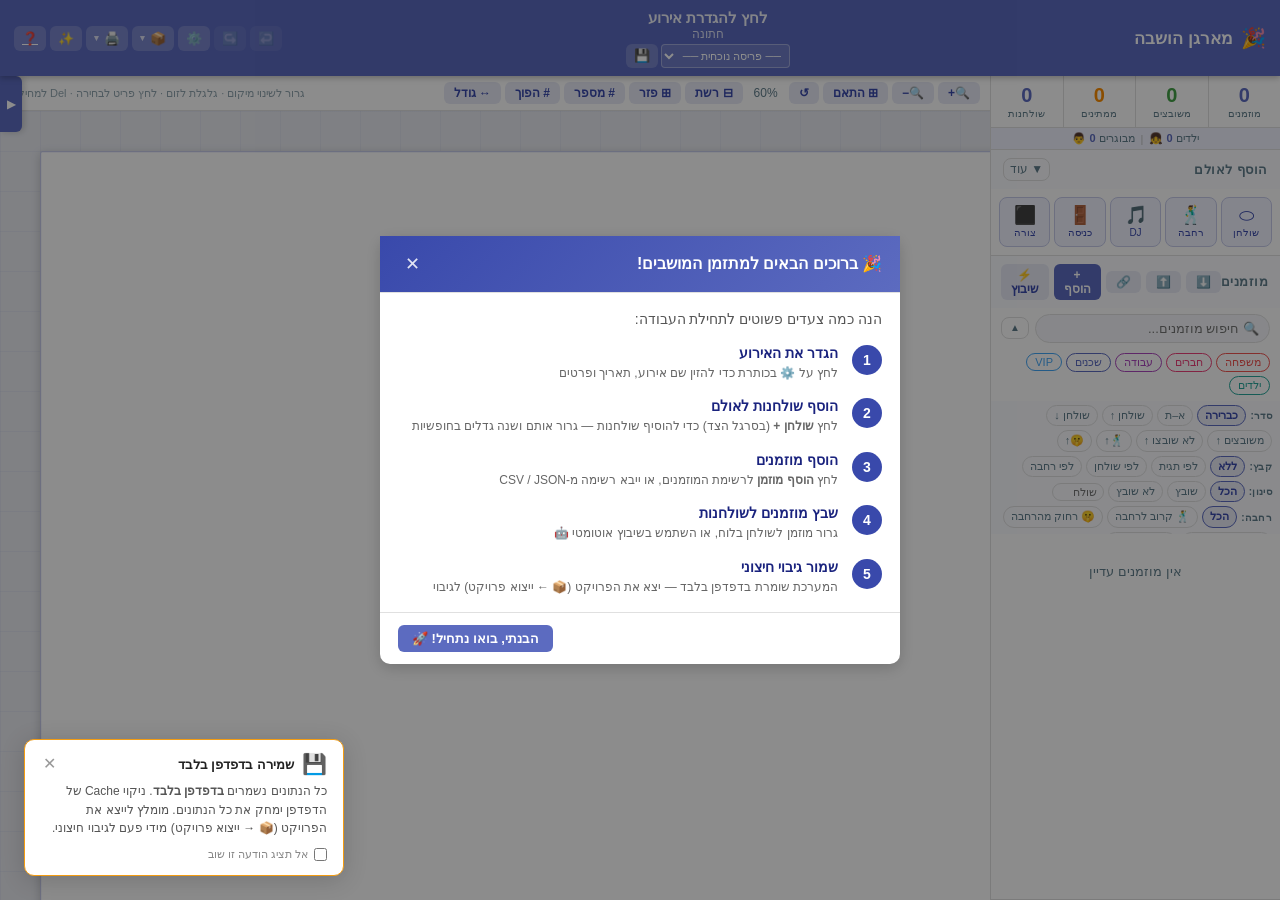
<file: index.html>
<!DOCTYPE html>
<html lang="he" dir="rtl">
<head>
  <meta charset="UTF-8">
  <meta name="viewport" content="width=device-width, initial-scale=1.0, maximum-scale=1.0, user-scalable=no">
  <meta name="description" content="מארגן הושבה - תוכנית הושבה לאירועים">
  <title>מארגן הושבה 🎉</title>
  <link rel="stylesheet" href="css/style.css?v=3">
  <link rel="stylesheet" href="css/print.css?v=3">
</head>
<body>

<!-- ═══════════════════ HEADER ═══════════════════ -->
<header class="app-header">
  <div class="header-brand">
    <span style="font-size:20px">🎉</span>
    <span class="app-title">מארגן הושבה</span>
  </div>
  <div class="header-center">
    <div id="eventNameDisplay">לחץ להגדרת האירוע</div>
    <div id="eventTypeDisplay"></div>
    <div id="layoutOptionsRow">
      <select id="selectLayoutOption" title="בחר פריסת הושבה שמורה לטעון">
        <option value="">── פריסה נוכחית ──</option>
      </select>
      <button class="btn btn-icon layout-opt-btn" id="btnSaveLayout"   title="שמור את הפריסה הנוכחית בשם (שולחנות, שיבוצים ותצוגה)">💾</button>
      <button class="btn btn-icon layout-opt-btn" id="btnDeleteLayout" title="מחק פריסת הושבה זו" style="display:none">🗑</button>
    </div>
  </div>
  <div class="header-actions">
    <button class="btn btn-icon" id="btnUndo"     title="בטל פעולה אחרונה (Ctrl+Z)" disabled>↩️</button>
    <button class="btn btn-icon" id="btnRedo"     title="שחזר פעולה אחרונה (Ctrl+Y)" disabled>↪️</button>
    <button class="btn btn-icon" id="btnBulkEdit" title="ערוך שולחנות מסומנים — בחר שולחנות עם Ctrl+לחיצה" style="display:none">✏️</button>
    <button class="btn btn-icon" id="btnAlign"    title="יישור ופיזור פריטים — Ctrl+לחיצה לסימון מרובה" style="display:none">⊞</button>
    <button class="btn btn-icon" id="btnSettings" title="פתח הגדרות אירוע — שם, תאריך, סוג ועיצוב">⚙️</button>

    <!-- ── Export / Import dropdown ── -->
    <div class="header-dropdown" id="dropdownExport">
      <button class="btn btn-icon dropdown-toggle" id="btnDropdownExport" title="תפריט ייצוא וייבוא — פרויקט, מוזמנים, CSV ופריסות הושבה">📦</button>
      <div class="dropdown-menu" id="menuDropdownExport" role="menu">
        <div class="dropdown-section-label">פרויקט</div>
        <button class="dropdown-item" id="btnExport"    title="ייצוא כל הפרויקט לקובץ JSON — כולל כל האירועים, השולחנות, המוזמנים וההגדרות">📤 ייצוא פרויקט (JSON)</button>
        <button class="dropdown-item" id="btnImport"    title="ייבוא פרויקט מקובץ JSON — תומך בקבצי פרויקט מלא (כל האירועים) וגם בקובץ אירוע בודד">📥 ייבוא פרויקט (JSON)</button>
        <button class="dropdown-item" id="btnExportCsv" title="ייצוא רשימת מוזמנים האירוע הנוכחי לקובץ CSV לפתיחה באקסל">📊 ייצוא מוזמנים (CSV)</button>
        <hr class="dropdown-sep">
        <div class="dropdown-section-label">ייבוא מוזמנים</div>
        <button class="dropdown-item" id="btnDownloadGuestTemplate" title="הורד קובץ CSV לדוגמה לייבוא מוזמנים — פתח באקסל, מלא ושמור">📋 הורד תבנית CSV לייבוא</button>
        <button class="dropdown-item" id="btnImportGuestsCsv" title="ייבוא מוזמנים מקובץ CSV (ניתן לייצא מאקסל)">📥 ייבוא מוזמנים (CSV)</button>
        <button class="dropdown-item" id="btnImportGuestsExcel" title="ייבוא מוזמנים מקובץ אקסל (.xlsx)">📥 ייבוא מוזמנים (Excel)</button>
        <hr class="dropdown-sep">
        <div class="dropdown-section-label">פריסות הושבה</div>
        <button class="dropdown-item" id="btnExportLayouts" title="ייצוא כל פריסות ההושבה השמורות לקובץ JSON לגיבוי או שיתוף">📐 ייצוא פריסות הושבה (JSON)</button>
        <button class="dropdown-item" id="btnImportLayouts" title="ייבוא פריסות הושבה מקובץ JSON — אפשרות מיזוג עם הקיימות או החלפה">📐 ייבוא פריסות הושבה (JSON)</button>
        <hr class="dropdown-sep">
        <div class="dropdown-section-label">פרויקט דוגמא</div>
        <button class="dropdown-item" id="btnLoadDemo"   title="טען פרויקט דוגמא עם שולחנות ומוזמנים לצורך הכרת המערכת">🎓 טען פרויקט דוגמא</button>
        <button class="dropdown-item" id="btnRemoveDemo" title="הסר את פרויקט הדוגמא מרשימת האירועים">🗑 הסר פרויקט דוגמא</button>
      </div>
    </div>

    <!-- ── Print dropdown ── -->
    <div class="header-dropdown" id="dropdownPrint">
      <button class="btn btn-icon dropdown-toggle" id="btnDropdownPrint" title="תפריט הדפסה — בחר סוג הדפסה">🖨️</button>
      <div class="dropdown-menu" id="menuDropdownPrint" role="menu">
        <div class="dropdown-section-label">סוג הדפסה</div>
        <button class="dropdown-item" id="btnPrintPlan"    title="הדפס תוכנית הושבה — כרטיס לכל שולחן עם שמות המוזמנים (3 עמודות, דף A4 לאורך)">🖨️ תוכנית הושבה (כרטיסי שולחן)</button>
        <button class="dropdown-item" id="btnPrintList"    title="הדפס רשימת מוזמנים מלאה — ממוינת לפי מספר שולחן ושם (דף A4 לאורך)">📋 רשימת מוזמנים</button>
        <button class="dropdown-item" id="btnPrintAll"     title="הדפס הכל — תרשים פריסת האולם ורשימת מוזמנים (דף A4 לרוחב)">📄 תרשים + רשימת מוזמנים</button>
        <button class="dropdown-item" id="btnPrintFull"    title="הדפס מלא — תרשים האולם, עמוד מפורט לכל שולחן ורשימה סופית (דף A4 לרוחב)">📑 הדפסה מלאה (עמוד לכל שולחן)</button>
        <button class="dropdown-item" id="btnPrintDiagram" title="הדפס תרשים שולחנות — כל השולחנות עם כסאות מלאים/ריקים בעמוד אחד">🗺 תרשים שולחנות</button>
        <button class="dropdown-item" id="btnPrintCards"   title="הדפס כרטיסי הושבה — כרטיס 8×8 ס&quot;מ מתקפל לכל מוזמן (2 כרטיסים לשורה)">🎟️ כרטיסי הושבה</button>
      </div>
    </div>

    <button class="btn btn-icon" id="btnWhatsNew" title="מה חדש בגרסה זו?">✨</button>
    <a href="help.html" target="_blank" class="btn btn-icon" title="פתח מדריך למשתמש בחלון חדש">❓</a>
  </div>
</header>

<!-- ═══════════════════ LAYOUT ═══════════════════ -->
<div class="app-layout">

  <!-- ── SIDEBAR ── -->
  <aside class="sidebar" id="sidebar">

    <!-- Stats -->
    <div class="stats-bar">
      <div class="stat-item">
        <span class="stat-value" id="statTotal">0</span>
        <span class="stat-label">מוזמנים</span>
      </div>
      <div class="stat-item success">
        <span class="stat-value" id="statSeated">0</span>
        <span class="stat-label">משובצים</span>
      </div>
      <div class="stat-item warning">
        <span class="stat-value" id="statPending">0</span>
        <span class="stat-label">ממתינים</span>
      </div>
      <div class="stat-item">
        <span class="stat-value" id="statTables">0</span>
        <span class="stat-label">שולחנות</span>
      </div>
    </div>

    <!-- Adults / children totals strip -->
    <div class="guest-counts-bar">
      <span class="guest-count-item">👨 <span id="statAdults">0</span> מבוגרים</span>
      <span class="guest-count-sep">|</span>
      <span class="guest-count-item">👧 <span id="statChildren">0</span> ילדים</span>
    </div>

    <!-- Add to hall -->
    <div class="panel">
      <div class="panel-header" style="display:flex;align-items:center;justify-content:space-between">
        <span>הוסף לאולם</span>
        <button class="btn-toggle-filters" id="btnToggleVenueItems" title="הצג/הסתר פריטי אולם נוספים" style="font-size:12px;padding:2px 6px">▼ עוד</button>
      </div>
      <div class="add-items-grid">
        <button class="btn-add-item" data-add-item="table"      title="הוסף שולחן">
          <span class="item-icon">⬭</span><span>שולחן</span>
        </button>
        <button class="btn-add-item" data-add-item="dancefloor" title="רחבת ריקודים">
          <span class="item-icon">🕺</span><span>רחבה</span>
        </button>
        <button class="btn-add-item" data-add-item="dj"         title="עמדת DJ">
          <span class="item-icon">🎵</span><span>DJ</span>
        </button>
        <button class="btn-add-item" data-add-item="door"       title="דלת כניסה">
          <span class="item-icon">🚪</span><span>כניסה</span>
        </button>
        <button class="btn-add-item" data-add-item="shape"      title="צורה חופשית">
          <span class="item-icon">⬛</span><span>צורה</span>
        </button>
      </div>
      <!-- Extra venue items (collapsed by default) -->
      <div class="add-items-grid" id="venueItemsExtra" style="display:none;border-top:1px dashed #e0e0e0;margin-top:4px;padding-top:4px">
        <button class="btn-add-item" data-add-item="stage"    title="במה">
          <span class="item-icon">🎤</span><span>במה</span>
        </button>
        <button class="btn-add-item" data-add-item="bar"      title="בר">
          <span class="item-icon">🍹</span><span>בר</span>
        </button>
        <button class="btn-add-item" data-add-item="buffet"   title="בופה">
          <span class="item-icon">🍽️</span><span>בופה</span>
        </button>
        <button class="btn-add-item" data-add-item="kitchen"  title="מטבח">
          <span class="item-icon">🍳</span><span>מטבח</span>
        </button>
        <button class="btn-add-item" data-add-item="photo"    title="פינת צילום">
          <span class="item-icon">📸</span><span>צילום</span>
        </button>
        <button class="btn-add-item" data-add-item="pool"     title="בריכה">
          <span class="item-icon">🏊</span><span>בריכה</span>
        </button>
        <button class="btn-add-item" data-add-item="waterfall" title="מפל מים">
          <span class="item-icon">💧</span><span>מפל</span>
        </button>
        <button class="btn-add-item" data-add-item="balcony"  title="מרפסת">
          <span class="item-icon">🌿</span><span>מרפסת</span>
        </button>
        <button class="btn-add-item" data-add-item="stairs"   title="מדרגות">
          <span class="item-icon">🪜</span><span>מדרגות</span>
        </button>
        <button class="btn-add-item" data-add-item="elevator" title="מעלית">
          <span class="item-icon">🛗</span><span>מעלית</span>
        </button>
        <button class="btn-add-item" data-add-item="bathroom" title="שירותים">
          <span class="item-icon">🚻</span><span>שירותים</span>
        </button>
      </div>
    </div>

    <!-- Guests -->
    <div class="panel guests-panel">
      <div class="panel-header">
        <span>מוזמנים</span>
        <div class="panel-actions">
          <button class="btn btn-sm btn-secondary" id="btnImportGuests" title="ייבוא מוזמנים מקובץ JSON, CSV או אקסל">⬇️</button>
          <button class="btn btn-sm btn-secondary" id="btnExportGuests" title="ייצוא מוזמנים לקובץ">⬆️</button>
          <button class="btn btn-sm btn-secondary" id="btnGuestDependencies" title="פתח תרשים תלויות בין מוזמנים — הגדר קשרים: זוגות, משפחה, קונפליקטים">🔗</button>
          <button class="btn btn-sm btn-primary"   id="btnAddGuest" title="הוסף מוזמן חדש לרשימה">+ הוסף</button>
          <button class="btn btn-sm btn-secondary" id="btnAutoAssign" title="פתח חלון שיבוץ אוטומטי — שיבוץ מוזמנים לשולחנות לפי תגיות">⚡ שיבוץ</button>
        </div>
      </div>
      <div class="guests-search">
        <input type="text" id="guestSearch" placeholder="🔍 חיפוש מוזמנים..." class="input-search" autocomplete="off">
        <button id="btnToggleFilters" class="btn-toggle-filters" title="הסתר פילטרים ותגיות">▲</button>
      </div>
      <div id="filterActiveBar" class="filter-active-bar">
        <span id="filterActiveText" class="filter-active-label"></span>
        <button id="btnClearFiltersBar" class="btn-clear-filters-bar" title="נקה פילטרים">✕ נקה</button>
      </div>
      <div id="guestsFiltersArea" class="guests-filters-area">
        <div class="tags-filter" id="tagsFilter"></div>
        <div class="guests-controls" id="guestsControls"></div>
      </div>
      <div class="guests-list"  id="guestsList"></div>
    </div>

  </aside><!-- /sidebar -->

  <!-- ── CANVAS AREA ── -->
  <main class="canvas-area">

    <!-- Canvas controls -->
    <div class="canvas-controls">
      <button class="btn btn-sm btn-secondary" id="btnZoomIn"    title="הגדל (+)">🔍+</button>
      <button class="btn btn-sm btn-secondary" id="btnZoomOut"   title="הקטן (-)">🔍−</button>
      <button class="btn btn-sm btn-secondary" id="btnZoomFit"   title="התאם לתוכן (0)">⊞ התאם</button>
      <button class="btn btn-sm btn-secondary" id="btnZoomReset" title="איפוס תצוגה">↺</button>
      <span class="zoom-level" id="zoomLevel">60%</span>
      <button class="btn btn-sm btn-secondary" id="btnToggleGrid" title="הצג/הסתר רשת">⊟ רשת</button>
      <button class="btn btn-sm btn-secondary" id="btnDistribute"    title="פזר שולחנות — סדר בצורה שווה ואחיד גדלם">⊞ פזר</button>
      <button class="btn btn-sm btn-secondary" id="btnRenumber"     title="מספר מחדש — סדר מספרי שולחנות לפי מיקומם (מימין לשמאל, מלמעלה למטה)"># מספר</button>
      <button class="btn btn-sm btn-secondary" id="btnRenumberDesc"   title="מספר הפוך — מספור בסדר הפוך: השולחן הכי שמאלי/תחתי מקבל מספר 1"># הפוך</button>
      <button class="btn btn-sm btn-secondary" id="btnNormalizeSizes" title="השווה גדלים — בחר שולחן ייחוס ושווה את גודל כל שולחנות מאותה צורה">↔ גודל</button>
      <span style="flex:1"></span>
      <small style="color:#90a4ae;font-size:11px">גרור לשינוי מיקום · גלגלת לזום · לחץ פריט לבחירה · Del למחיקה</small>
    </div>

    <!-- Viewport -->
    <div class="canvas-viewport" id="canvasViewport">
      <div class="canvas-room" id="canvasRoom"></div>
    </div>

  </main>

</div><!-- /app-layout -->

<!-- Mobile sidebar toggle -->
<button id="btnMobileSidebar" title="פתח תפריט">☰</button>

<!-- ═══════════════════ MODALS ═══════════════════ -->

<!-- Add/Edit Table -->
<div class="modal-overlay" id="modalAddTable">
  <div class="modal">
    <div class="modal-header">
      <h2 id="tableModalTitle">הוסף שולחן</h2>
      <button class="modal-close" data-close-modal="modalAddTable">✕</button>
    </div>
    <div class="modal-body">
      <div class="form-group" id="tableTypeRow">
        <label>סוג שולחן (ממלא ברירות מחדל)</label>
        <div class="table-type-selector" id="tableTypeBtns">
          <button class="type-btn active" data-ttype="">כללי</button>
          <button class="type-btn" data-ttype="friends">👫 חברים</button>
          <button class="type-btn" data-ttype="parents">👨‍👩‍👧 הורים</button>
        </div>
      </div>
      <div class="form-group" id="tablePresetsGroup">
        <label>תבניות מהירות</label>
        <div class="preset-btns" id="tablePresetBtns"></div>
      </div>
      <div class="form-group">
        <label>צורת שולחן</label>
        <div class="shape-selector" id="tableShapeSelector">
          <button class="shape-btn active" data-shape="circle">⭕ עגול</button>
          <button class="shape-btn"        data-shape="rectangle">▭ מלבן</button>
          <button class="shape-btn"        data-shape="square">⬜ ריבוע</button>
        </div>
      </div>
      <div class="form-group">
        <label>מספר מושבים</label>
        <input type="number" id="tableSeats" class="input" value="10" min="1" max="50" autofocus>
      </div>
      <div class="form-group">
        <label>מספר שולחן <small style="font-weight:400;color:#90a4ae">(ריק = אוטומטי)</small></label>
        <input type="number" id="tableNumber" class="input" placeholder="אוטומטי" min="1">
      </div>
      <div class="form-group">
        <label>תווית / שם</label>
        <input type="text" id="tableLabel" class="input" placeholder="לדוגמא: שולחן הורים">
      </div>
      <div class="form-group">
        <label>גודל (פיקסלים) <small style="font-weight:400;color:#90a4ae">(ריק = ברירת מחדל)</small></label>
        <div class="size-row">
          <input type="number" id="tableWidth"  class="input" placeholder="רוחב"  min="60">
          <span class="size-sep">×</span>
          <input type="number" id="tableHeight" class="input" placeholder="גובה"  min="60">
        </div>
      </div>
      <div class="form-group">
        <label>גודל גופן <small style="font-weight:400;color:#90a4ae">(ריק = אוטומטי)</small></label>
        <input type="number" id="tableFontSize" class="input" placeholder="אוטומטי" min="6" max="40">
      </div>
      <div class="form-group">
        <label class="checkbox-label" style="margin-bottom:6px">
          <input type="checkbox" id="tableColorEnabled">
          <span>צבע מותאם אישית לשולחן</span>
        </label>
        <input type="color" id="tableColor" class="input" value="#e3f2fd" disabled style="width:56px;height:36px;padding:3px;cursor:pointer">
      </div>
      <div class="form-group" id="tableQtyRow">
        <label>כמות שולחנות ליצירה</label>
        <input type="number" id="tableQty" class="input" value="1" min="1" max="50">
      </div>
      <div class="form-group" id="tableLockRow" style="display:none">
        <label class="checkbox-label">
          <input type="checkbox" id="tableLock">
          <span>🔒 נעל שולחן (השיבוץ האוטומטי לא ישנה אותו)</span>
        </label>
      </div>
      <div class="form-group" id="tableNumberLockRow" style="display:none">
        <label class="checkbox-label">
          <input type="checkbox" id="tableNumberLock">
          <span>🔢 נעל מספר שולחן (מספור אוטומטי לא ישנה אותו)</span>
        </label>
      </div>
    </div>
    <div class="modal-footer">
      <button class="btn btn-primary"   id="btnConfirmTable">שמור שולחן</button>
      <button class="btn btn-secondary" id="btnDuplicateTable" style="display:none">📑 שכפל</button>
      <button class="btn btn-danger"    id="btnUnassignAllFromTable" style="display:none">🔓 הסר כל שיבוצים</button>
      <button class="btn btn-ghost"     data-close-modal="modalAddTable">ביטול</button>
    </div>
  </div>
</div>

<!-- Edit non-table item -->
<div class="modal-overlay" id="modalEditItem">
  <div class="modal">
    <div class="modal-header">
      <h2 id="editItemTitle">עריכת פריט</h2>
      <button class="modal-close" data-close-modal="modalEditItem">✕</button>
    </div>
    <div class="modal-body" id="editItemBody"></div>
    <div class="modal-footer">
      <button class="btn btn-primary"   id="btnConfirmEditItem">שמור</button>
      <button class="btn btn-secondary" id="btnDuplicateItem">📑 שכפל</button>
      <button class="btn btn-danger"    id="btnDeleteEditItem">מחק</button>
      <button class="btn btn-ghost"     data-close-modal="modalEditItem">ביטול</button>
    </div>
  </div>
</div>

<!-- Add shape -->
<div class="modal-overlay" id="modalAddShape">
  <div class="modal">
    <div class="modal-header">
      <h2>הוסף צורה</h2>
      <button class="modal-close" data-close-modal="modalAddShape">✕</button>
    </div>
    <div class="modal-body">
      <div class="form-group">
        <label>סוג צורה</label>
        <div class="shape-selector" id="shapeSelectorBtns">
          <button class="shape-btn active" data-shape="rectangle">▭ מלבן</button>
          <button class="shape-btn"        data-shape="square">⬜ ריבוע</button>
          <button class="shape-btn"        data-shape="circle">⭕ עגול</button>
        </div>
      </div>
      <div class="form-group">
        <label>גודל (פיקסלים)</label>
        <div class="size-row">
          <input type="number" id="shapeWidth"  class="input" value="110" min="40">
          <span class="size-sep">×</span>
          <input type="number" id="shapeHeight" class="input" value="110" min="40">
        </div>
      </div>
      <div class="form-group">
        <label>צבע</label>
        <input type="color" id="shapeColor" class="input" value="#e0e0e0" style="height:40px;padding:4px">
      </div>
      <div class="form-group">
        <label>תווית</label>
        <input type="text" id="shapeLabel" class="input" placeholder="תיאור...">
      </div>
    </div>
    <div class="modal-footer">
      <button class="btn btn-primary" id="btnConfirmShape">הוסף</button>
      <button class="btn btn-ghost"   data-close-modal="modalAddShape">ביטול</button>
    </div>
  </div>
</div>

<!-- Add/Edit Guest -->
<div class="modal-overlay" id="modalAddGuest">
  <div class="modal">
    <div class="modal-header">
      <h2 id="guestModalTitle">הוסף מוזמן</h2>
      <button class="modal-close" data-close-modal="modalAddGuest">✕</button>
    </div>
    <div class="modal-body">
      <div class="form-group">
        <label>שם המוזמן / משפחה</label>
        <input type="text" id="guestName" class="input" placeholder="לדוגמא: משפחת כהן" autofocus autocomplete="off">
      </div>
      <div class="form-group">
        <label>מבוגרים</label>
        <input type="number" id="guestAdults" class="input" value="2" min="0">
      </div>
      <div class="form-group">
        <label>ילדים</label>
        <input type="number" id="guestChildren" class="input" value="0" min="0">
      </div>
      <div class="form-group" id="guestChildrenWithParentsGroup" style="display:none">
        <label>מתוכם — ילדים חייבים לשבת עם הורה <small style="font-weight:400;color:#90a4ae">(לשיבוץ אוטומטי)</small></label>
        <input type="number" id="guestChildrenWithParents" class="input" value="0" min="0">
      </div>
      <div class="form-group">
        <label>תגיות</label>
        <div class="tags-selector" id="guestTagsSelector"></div>
        <div class="add-tag-inline">
          <input type="text" id="newTagInput" class="input" placeholder="תגית חדשה...">
          <button class="btn btn-sm btn-secondary" id="btnAddNewTag">+</button>
        </div>
      </div>
      <div class="form-group">
        <label>העדפת מיקום <small style="font-weight:400;color:#90a4ae">(לשיבוץ אוטומטי חכם)</small></label>
        <div class="prox-selector" id="guestProximitySelector"></div>
      </div>
      <div class="form-group">
        <label>הערות</label>
        <textarea id="guestNotes" class="input" rows="2" placeholder="הערות נוספות..."></textarea>
      </div>
    </div>
    <div class="modal-footer">
      <button class="btn btn-primary"   id="btnConfirmGuest">שמור</button>
      <button class="btn btn-secondary" id="btnConfirmGuestAndAdd">שמור והוסף</button>
      <button class="btn btn-ghost"     data-close-modal="modalAddGuest">ביטול</button>
    </div>
  </div>
</div>

<!-- Event Settings -->
<div class="modal-overlay" id="modalSettings">
  <div class="modal modal-lg">
    <div class="modal-header">
      <h2>⚙️ הגדרות אירוע</h2>
      <button class="modal-close" data-close-modal="modalSettings">✕</button>
    </div>
    <div class="modal-body">
      <div class="settings-section-title">פרטי האירוע</div>
      <div class="form-group">
        <label>שם האירוע</label>
        <input type="text" id="settingEventName" class="input" placeholder="לדוגמא: חתונת כהן">
      </div>
      <div class="form-group">
        <label>סוג האירוע</label>
        <select id="settingEventType" class="input">
          <option value="wedding">חתונה</option>
          <option value="bar_mitzvah">בר מצווה</option>
          <option value="bat_mitzvah">בת מצווה</option>
          <option value="birthday">יום הולדת</option>
          <option value="other">אחר</option>
        </select>
      </div>
      <div class="form-group">
        <label>תאריך</label>
        <input type="date" id="settingEventDate" class="input">
      </div>
      <div class="form-group">
        <label>שם האולם / מקום</label>
        <input type="text" id="settingVenue" class="input" placeholder="שם האולם">
      </div>
      <hr class="settings-divider">
      <div class="settings-section-title">ברירות מחדל לשולחנות</div>
      <div class="form-group">
        <label>מושבים — שולחן הורים</label>
        <input type="number" id="settingParentsSeats" class="input" min="1" max="30">
      </div>
      <div class="form-group">
        <label>מושבים — שולחן חברים</label>
        <input type="number" id="settingFriendsSeats" class="input" min="1" max="30">
      </div>
      <div class="form-group">
        <label>צורת שולחן ברירת מחדל</label>
        <select id="settingDefaultShape" class="input">
          <option value="circle">עגול</option>
          <option value="rectangle">מלבן</option>
          <option value="square">ריבוע</option>
        </select>
      </div>
      <div class="form-group">
        <label>צורת ברירת מחדל — שולחן חברים</label>
        <select id="settingFriendsShape" class="input">
          <option value="circle">עגול</option>
          <option value="rectangle">מלבן</option>
          <option value="square">ריבוע</option>
        </select>
      </div>
      <div class="form-group">
        <label>צורת ברירת מחדל — שולחן הורים</label>
        <select id="settingParentsShape" class="input">
          <option value="circle">עגול</option>
          <option value="rectangle">מלבן</option>
          <option value="square">ריבוע</option>
        </select>
      </div>
      <hr class="settings-divider">
      <div class="settings-section-title">מראה טקסט בשולחנות</div>
      <div class="font-settings-grid">
        <div class="font-settings-header">
          <span></span>
          <span class="font-col-header">גודל</span>
          <span class="font-col-header">צבע</span>
          <span></span>
        </div>
        <div class="font-settings-row">
          <span class="font-row-label">מספר שולחן</span>
          <input type="number" id="settingFontNumberSize" class="input" min="6" max="48" placeholder="אוטומטי" title="גודל גופן (ריק = מותאם אוטומטית לגודל השולחן)">
          <input type="color" id="settingFontNumberColor" class="input-color" title="צבע גופן — מספר שולחן">
          <button type="button" class="btn-font-reset" data-row="number" title="שחזר לברירת מחדל — מספר שולחן">↺</button>
        </div>
        <div class="font-settings-row">
          <span class="font-row-label">תווית</span>
          <input type="number" id="settingFontLabelSize" class="input" min="6" max="40" placeholder="אוטומטי" title="גודל גופן (ריק = מותאם אוטומטית)">
          <input type="color" id="settingFontLabelColor" class="input-color" title="צבע גופן — תווית שולחן">
          <button type="button" class="btn-font-reset" data-row="label" title="שחזר לברירת מחדל — תווית">↺</button>
        </div>
        <div class="font-settings-row">
          <span class="font-row-label">שמות מוזמנים</span>
          <input type="number" id="settingFontGuestSize" class="input" min="6" max="20" placeholder="אוטומטי" title="גודל גופן (ריק = מותאם אוטומטית)">
          <input type="color" id="settingFontGuestColor" class="input-color" title="צבע גופן — שמות מוזמנים">
          <button type="button" class="btn-font-reset" data-row="guest" title="שחזר לברירת מחדל — שמות מוזמנים">↺</button>
        </div>
        <div class="font-settings-row">
          <span class="font-row-label">תפוסה</span>
          <input type="number" id="settingFontOccupancySize" class="input" min="6" max="16" placeholder="אוטומטי" title="גודל גופן (ריק = מותאם אוטומטית)">
          <input type="color" id="settingFontOccupancyColor" class="input-color" title="צבע גופן — תפוסה">
          <button type="button" class="btn-font-reset" data-row="occupancy" title="שחזר לברירת מחדל — תפוסה">↺</button>
        </div>
      </div>
      <button type="button" class="btn btn-sm btn-secondary btn-reset-all-fonts" id="btnResetAllFonts" title="שחזר את כל הגדרות הגופן לברירות המחדל">↺ שחזר הכל לברירת מחדל</button>
      <hr class="settings-divider">
      <div class="settings-section-title">ניהול תגיות</div>
      <div class="tags-manager" id="tagsManager"></div>
      <div class="add-tag-inline">
        <input type="text" id="newTagManagerInput" class="input" placeholder="תגית חדשה...">
        <button class="btn btn-sm btn-primary" id="btnAddTagManager">+ הוסף</button>
      </div>
      <hr class="settings-divider">
      <div class="settings-section-title">תבניות שולחן <small style="font-weight:400;color:#90a4ae;font-size:12px">— כפתורי קיצור בעת הוספת שולחן</small></div>
      <div id="presetManager"></div>
      <div class="add-preset-form">
        <div class="preset-form-row">
          <input type="text"   id="presetName"   class="input" placeholder="שם תבנית..." autocomplete="off" style="flex:1;min-width:100px">
          <select              id="presetShape"  class="input" style="width:88px">
            <option value="circle">עגול</option>
            <option value="rectangle">מלבן</option>
            <option value="square">ריבוע</option>
          </select>
          <input type="number" id="presetSeats"  class="input" placeholder="מושבים" value="10" min="1" max="100" style="width:78px">
          <input type="number" id="presetWidth"  class="input" placeholder="רוחב"   min="60"  style="width:66px">
          <input type="number" id="presetHeight" class="input" placeholder="גובה"   min="60"  style="width:66px">
          <button class="btn btn-sm btn-primary" id="btnAddPreset">+ הוסף</button>
        </div>
      </div>
      <hr class="settings-divider">
      <div class="settings-section-title" style="display:flex;align-items:center;justify-content:space-between">
        <span>ניהול אירועים</span>
        <button class="btn btn-sm btn-primary" id="btnNewEvent">+ אירוע חדש</button>
      </div>
      <div id="eventsManager" style="margin-top:8px"></div>
    </div>
    <div class="modal-footer">
      <button class="btn btn-primary" id="btnSaveSettings">שמור</button>
      <button class="btn btn-danger"  id="btnResetBoard">🗑 נקה הכל (כולל מוזמנים)</button>
      <button class="btn btn-warning" id="btnResetKeepGuests">🗑 נקה שולחנות (שמור מוזמנים)</button>
      <button class="btn btn-ghost"   data-close-modal="modalSettings">ביטול</button>
    </div>
  </div>
</div>

<!-- Auto-assign -->
<div class="modal-overlay" id="modalAutoAssign">
  <div class="modal">
    <div class="modal-header">
      <h2>⚡ שיבוץ אוטומטי</h2>
      <button class="modal-close" data-close-modal="modalAutoAssign">✕</button>
    </div>
    <div class="modal-body">
      <div id="autoAssignInfo"></div>
      <p style="font-size:13px;margin-bottom:12px;color:#607d8b">
        המערכת תנסה לשבץ את המוזמנים לשולחנות לפי תגיות וכמויות.
        מוזמנים עם אותן תגיות יושבצו לאותו שולחן במידת האפשר.
      </p>
      <div class="form-group">
        <label class="checkbox-label">
          <input type="checkbox" id="autoAssignSplit" checked>
          <span>פצל קבוצות גדולות בין שולחנות אם אין מקום</span>
        </label>
      </div>
      <div class="form-group">
        <label class="checkbox-label">
          <input type="checkbox" id="autoAssignProximity" checked>
          <span>התחשב בהעדפות מיקום (קרבה לרחבה/כניסה)</span>
        </label>
      </div>
      <div class="form-group">
        <label class="checkbox-label">
          <input type="checkbox" id="autoAssignKeepExisting">
          <span>שמור שיבוצים ידניים קיימים — שבץ רק מוזמנים שטרם שובצו</span>
        </label>
      </div>
      <div class="form-group">
        <label class="checkbox-label">
          <input type="checkbox" id="autoAssignCreateTables">
          <span>צור שולחנות חדשים אוטומטית אם אין מספיק מקום (לפי תבנית ראשונה)</span>
        </label>
      </div>
      <div class="form-group" style="margin-top:12px">
        <label class="form-label" style="font-size:12px;color:#607d8b">אלגוריתם שיבוץ</label>
        <select id="autoAssignAlgorithm" class="input" style="width:100%;font-size:13px">
          <option value="csp-greedy">CSP-Greedy (ברירת מחדל) — מוגבלים ביותר ראשונים</option>
          <option value="random-greedy">אקראי-חמדני — ערבוב אקראי של המוזמנים</option>
          <option value="compact">קומפקטי — מלא שולחנות פחות אך מלאים יותר</option>
          <option value="round-robin">Round-Robin — חלוקה אחידה בין שולחנות</option>
        </select>
      </div>
    </div>
    <div class="modal-footer" style="flex-wrap:wrap;gap:6px">
      <button class="btn btn-primary" id="btnConfirmAutoAssign">⚡ שבץ!</button>
      <button class="btn btn-secondary" id="btnAutoAssignReroll" title="הרץ 5 פעמים עם גרסאות שונות ושמור את התוצאה הטובה ביותר">🎲 הגרל מחדש</button>
      <button class="btn btn-secondary" id="btnAutoAssignAsLayout" title="שבץ כפריסה חדשה — שמור כאפשרות פריסה ושמור פריטי האולם הנוכחיים">📐 שבץ כפריסה</button>
      <button class="btn btn-secondary" id="btnOpenAutoAssignSettings" title="פתח הגדרות מתקדמות לשיבוץ אוטומטי">⚙️ הגדרות</button>
      <button class="btn btn-ghost"   data-close-modal="modalAutoAssign">ביטול</button>
    </div>
  </div>
</div>

<!-- Auto-assign result -->
<div class="modal-overlay" id="modalAutoAssignResult">
  <div class="modal">
    <div class="modal-header">
      <h2>✅ תוצאות שיבוץ</h2>
      <button class="modal-close" data-close-modal="modalAutoAssignResult">✕</button>
    </div>
    <div class="modal-body" id="autoAssignResultBody"></div>
    <div class="modal-footer">
      <button class="btn btn-primary" id="btnCloseAutoAssignResult">סגור</button>
    </div>
  </div>
</div>

<!-- New event -->
<div class="modal-overlay" id="modalNewEvent">
  <div class="modal">
    <div class="modal-header">
      <h2>🎉 אירוע חדש</h2>
      <button class="modal-close" data-close-modal="modalNewEvent">✕</button>
    </div>
    <div class="modal-body">
      <p style="margin-bottom:12px;font-size:13px">יצירת אירוע חדש תאפס את הלוח. האירוע הנוכחי ישמר ב-local storage ותוכל לחזור אליו בכל עת.</p>
      <div class="form-group">
        <label class="checkbox-label">
          <input type="checkbox" id="newEventKeepGuests">
          <span>שמור את רשימת המוזמנים הנוכחית (העבר לאירוע החדש ללא שיבוצים)</span>
        </label>
      </div>
    </div>
    <div class="modal-footer">
      <button class="btn btn-primary" id="btnConfirmNewEvent">צור אירוע חדש</button>
      <button class="btn btn-ghost"   data-close-modal="modalNewEvent">ביטול</button>
    </div>
  </div>
</div>

<!-- Import guests -->
<div class="modal-overlay" id="modalImportGuests">
  <div class="modal">
    <div class="modal-header">
      <h2>⬇️ ייבוא מוזמנים</h2>
      <button class="modal-close" data-close-modal="modalImportGuests">✕</button>
    </div>
    <div class="modal-body">
      <p style="font-size:13px;margin-bottom:10px">כיצד לייבא את המוזמנים?</p>
      <p style="font-size:12px;color:#607d8b"><strong>מיזוג</strong> — ישמור את המוזמנים הקיימים ויוסיף את החדשים.<br><strong>החלפה</strong> — ימחק את כל המוזמנים הנוכחיים וייבא את הקובץ.</p>
    </div>
    <div class="modal-footer">
      <button class="btn btn-primary"   id="btnImportGuestsMerge">מיזוג</button>
      <button class="btn btn-secondary" id="btnImportGuestsReplace">החלפה</button>
      <button class="btn btn-ghost"     data-close-modal="modalImportGuests">ביטול</button>
    </div>
  </div>
</div>

<!-- Find Table -->
<div class="modal-overlay" id="modalFindTable">
  <div class="modal">
    <div class="modal-header">
      <h2>🔍 מצא שולחן פנוי</h2>
      <button class="modal-close" data-close-modal="modalFindTable">✕</button>
    </div>
    <div class="modal-body" id="findTableBody"></div>
    <div class="modal-footer" id="findTableFooter"></div>
  </div>
</div>

<!-- Overflow -->
<div class="modal-overlay" id="modalOverflow">
  <div class="modal">
    <div class="modal-header">
      <h2>⚠️ חריגת כמות</h2>
      <button class="modal-close" data-close-modal="modalOverflow">✕</button>
    </div>
    <div class="modal-body" id="overflowModalBody"></div>
    <div class="modal-footer" id="overflowModalFooter"></div>
  </div>
</div>

<!-- Item full details -->
<div class="modal-overlay" id="modalItemDetails">
  <div class="modal modal-xl">
    <div class="modal-header">
      <h2 id="itemDetailsTitle">פרטים מלאים</h2>
      <button class="modal-close" data-close-modal="modalItemDetails">✕</button>
    </div>
    <div class="modal-body" id="itemDetailsBody"></div>
    <div class="modal-footer">
      <button class="btn btn-primary" id="btnSaveItemDetails">שמור שינויים</button>
      <button class="btn btn-ghost"   data-close-modal="modalItemDetails">ביטול</button>
    </div>
  </div>
</div>

<!-- ═══════════════════ UTILITIES ═══════════════════ -->
<div class="toast-container" id="toastContainer"></div>
<div id="hintsContainer" class="hints-container"></div>
<input type="file" id="importFileInput"     accept=".json" style="display:none">
<input type="file" id="importGuestsInput"  accept=".json" style="display:none">
<input type="file" id="importGuestsCsvInput" accept=".csv,.xlsx,.xls" style="display:none">
<input type="file" id="importGuestsExcelInput" accept=".xlsx,.xls" style="display:none">
<input type="file" id="cardBgInput" accept="image/*" style="display:none">

<!-- Hidden print areas -->
<div id="printPlanArea"           class="print-only"></div>
<div id="printListArea"           class="print-only"></div>
<div id="printAllArea"            class="print-only"></div>
<div id="printFullArea"           class="print-only"></div>
<div id="printCardsArea"          class="print-only"></div>
<div id="printTablesDiagramArea"  class="print-only"></div>

<!-- Bulk Edit Tables Modal -->
<div class="modal-overlay" id="modalBulkEdit">
  <div class="modal">
    <div class="modal-header">
      <h2>✏️ עריכת <span id="bulkEditCount">0</span> שולחנות</h2>
      <button class="modal-close" data-close-modal="modalBulkEdit">✕</button>
    </div>
    <div class="modal-body">
      <p style="font-size:12px;color:#607d8b;margin-bottom:14px">סמן את השדות שברצונך לעדכן — שדות לא מסומנים לא ישתנו.</p>
      <div class="form-group" style="display:flex;align-items:center;gap:10px">
        <label class="checkbox-label" style="min-width:130px">
          <input type="checkbox" id="chkBulkSeats">
          <span>מספר מושבים</span>
        </label>
        <input type="number" id="bulkEditSeats" min="1" max="50" class="input" style="width:70px" placeholder="—">
      </div>
      <div class="form-group" style="display:flex;align-items:center;gap:10px">
        <label class="checkbox-label" style="min-width:130px">
          <input type="checkbox" id="chkBulkShape">
          <span>צורת שולחן</span>
        </label>
        <div class="shape-selector" id="bulkShapeSelector">
          <button type="button" class="shape-btn active" data-shape="circle">⭕ עגול</button>
          <button type="button" class="shape-btn" data-shape="rectangle">▭ מלבן</button>
          <button type="button" class="shape-btn" data-shape="square">⬜ ריבוע</button>
        </div>
      </div>
      <div class="form-group" style="display:flex;align-items:center;gap:10px">
        <label class="checkbox-label" style="min-width:130px">
          <input type="checkbox" id="chkBulkFont">
          <span>גודל גופן מספר</span>
        </label>
        <input type="number" id="bulkEditFontSize" min="6" max="40" class="input" style="width:70px" placeholder="אוטו">
      </div>
      <div class="form-group" style="display:flex;align-items:center;gap:10px">
        <label class="checkbox-label" style="min-width:130px">
          <input type="checkbox" id="chkBulkLabelFont">
          <span>גודל גופן תווית</span>
        </label>
        <input type="number" id="bulkEditLabelFontSize" min="5" max="30" class="input" style="width:70px" placeholder="אוטו">
      </div>
      <div class="form-group" style="display:flex;align-items:center;gap:10px">
        <label class="checkbox-label" style="min-width:130px">
          <input type="checkbox" id="chkBulkGuestFont">
          <span>גודל גופן מוזמנים</span>
        </label>
        <input type="number" id="bulkEditGuestFontSize" min="5" max="20" class="input" style="width:70px" placeholder="אוטו">
      </div>
      <div class="form-group" style="display:flex;align-items:center;gap:10px">
        <label class="checkbox-label" style="min-width:130px">
          <input type="checkbox" id="chkBulkOccuFont">
          <span>גודל גופן תפוסה</span>
        </label>
        <input type="number" id="bulkEditOccuFontSize" min="5" max="16" class="input" style="width:70px" placeholder="אוטו">
      </div>
      <div class="form-group" style="display:flex;align-items:center;gap:10px">
        <label class="checkbox-label" style="min-width:130px">
          <input type="checkbox" id="chkBulkColor">
          <span>צבע מותאם</span>
        </label>
        <input type="color" id="bulkEditColor" style="width:46px;height:32px;padding:2px;border:1px solid #ccc;border-radius:4px;cursor:pointer">
      </div>
      <div class="form-group">
        <label class="checkbox-label">
          <input type="checkbox" id="chkBulkResetColor">
          <span>אפס צבע (חזור לצבע לפי תפוסה)</span>
        </label>
      </div>
    </div>
    <div class="modal-footer">
      <button class="btn btn-primary" id="btnSaveBulkEdit">✓ החל על כל הנבחרים</button>
      <button class="btn btn-ghost" data-close-modal="modalBulkEdit">ביטול</button>
    </div>
  </div>
</div>

<!-- Print Diagram Modal -->
<div class="modal-overlay" id="modalPrintDiagram">
  <div class="modal modal-sm">
    <div class="modal-header">
      <span class="modal-title">🗺 הדפסת תרשים שולחנות</span>
      <button class="modal-close" data-close-modal="modalPrintDiagram">✕</button>
    </div>
    <div class="modal-body">
      <div class="form-group">
        <label class="form-label">גופן בתרשים</label>
        <div style="display:flex;gap:6px">
          <button type="button" class="shape-btn active" id="btnDiagramFontAuto">התאם לתרשים</button>
          <button type="button" class="shape-btn" id="btnDiagramFontFixed">גודל קבוע (pt)</button>
        </div>
        <p id="diagramFontModeHint" style="font-size:12px;color:#607d8b;margin-top:4px;margin-bottom:0">גופן מותאם אוטומטית לגודל כל שולחן</p>
      </div>
      <div id="diagramFixedFontOpts" style="display:none;margin-top:4px">
        <div style="display:grid;grid-template-columns:1fr 1fr 1fr 1fr;gap:6px">
          <div>
            <label class="form-label" style="font-size:11px">מספר (pt)</label>
            <input type="number" id="inputDiagramSvgNumFont" min="6" max="36" value="14" class="input" style="width:100%">
          </div>
          <div>
            <label class="form-label" style="font-size:11px">תווית (pt)</label>
            <input type="number" id="inputDiagramSvgLblFont" min="6" max="24" value="9" class="input" style="width:100%">
          </div>
          <div>
            <label class="form-label" style="font-size:11px">שמות בציור (pt)</label>
            <input type="number" id="inputDiagramSvgGstFont" min="6" max="18" value="8" class="input" style="width:100%">
          </div>
          <div>
            <label class="form-label" style="font-size:11px">תפוסה (pt)</label>
            <input type="number" id="inputDiagramSvgOccFont" min="6" max="18" value="7" class="input" style="width:100%">
          </div>
        </div>
      </div>
      <hr style="margin:10px 0;border:none;border-top:1px solid #e0e0e0">
      <div id="diagramStdOpts">
        <div class="form-section-label" style="font-size:12px;font-weight:600;color:#607d8b;margin-bottom:6px">מה יוצג בתרשים</div>
        <div class="form-group" style="margin-bottom:4px">
          <label class="checkbox-label">
            <input type="checkbox" id="chkDiagramStdLabel" checked>
            <span>הצג תויות שולחנות</span>
          </label>
        </div>
        <div class="form-group" style="margin-bottom:4px">
          <label class="checkbox-label">
            <input type="checkbox" id="chkDiagramStdOccupancy" checked>
            <span>הצג תפוסה (X/Y)</span>
          </label>
        </div>
        <div class="form-group" style="margin-bottom:4px">
          <label class="checkbox-label">
            <input type="checkbox" id="chkDiagramStdGuests">
            <span>הצג שמות מוזמנים בתרשים</span>
          </label>
        </div>
        <hr style="margin:10px 0;border:none;border-top:1px solid #e0e0e0">
      </div>
      <div class="form-group">
        <label class="form-label">כיוון הדפסה</label>
        <div style="display:flex;gap:6px">
          <button type="button" class="shape-btn" id="btnDiagramOrientPortrait">📄 לאורך</button>
          <button type="button" class="shape-btn active" id="btnDiagramOrientLandscape">🖼 לרוחב</button>
        </div>
      </div>
      <hr style="margin:10px 0;border:none;border-top:1px solid #e0e0e0">
      <div class="form-group">
        <label class="checkbox-label">
          <input type="checkbox" id="chkDiagramShowGuests">
          <span>הצג רשימת מוזמנים ליד כל שולחן</span>
        </label>
      </div>
      <div id="diagramGuestOpts" style="display:none">
        <div class="form-group">
          <label class="form-label">גודל גופן רשימת מוזמנים (pt)</label>
          <input type="number" id="inputDiagramGuestFont" min="5" max="12" value="8" class="input" style="width:70px">
        </div>
        <div class="form-group">
          <label class="form-label">עמודות בעמוד</label>
          <select id="selectDiagramCols" class="input-select" style="width:90px">
            <option value="2">2</option>
            <option value="3">3</option>
            <option value="4" selected>4</option>
            <option value="5">5</option>
          </select>
        </div>
        <div class="form-group">
          <label class="checkbox-label">
            <input type="checkbox" id="chkDiagramShowLabel" checked>
            <span>הצג תווית שולחן על ציור השולחן</span>
          </label>
        </div>
        <div class="form-group">
          <label class="checkbox-label">
            <input type="checkbox" id="chkDiagramShowOccupancy" checked>
            <span>הצג תפוסה (X/Y) על ציור השולחן</span>
          </label>
        </div>
        <hr style="margin:8px 0;border:none;border-top:1px solid #e0e0e0">
        <div class="form-group" style="margin-bottom:6px">
          <label class="checkbox-label">
            <input type="checkbox" id="chkDiagramGuestInShape">
            <span>הצג שמות בתוך הצורה (מגדיל את ציור השולחן)</span>
          </label>
        </div>
        <div id="diagramGuestInShapeOpts" style="display:none">
          <table style="width:100%;font-size:12px;border-collapse:collapse">
            <thead><tr style="color:#607d8b;font-weight:600">
              <td style="padding:2px 4px"></td>
              <td style="padding:2px 4px;text-align:center">גודל</td>
              <td style="padding:2px 4px;text-align:center">צבע</td>
              <td style="padding:2px 4px;text-align:center">הצג</td>
            </tr></thead>
            <tbody>
              <tr>
                <td style="padding:2px 4px">מספר שולחן</td>
                <td style="padding:2px 4px;text-align:center"><input type="number" id="inputGisNumFont" min="8" max="40" value="18" class="input" style="width:52px;text-align:center"></td>
                <td style="padding:2px 4px;text-align:center"><input type="color" id="inputGisNumColor" value="#1a237e" style="width:28px;height:24px;padding:2px;border:1px solid #ccc;border-radius:3px;cursor:pointer"></td>
                <td></td>
              </tr>
              <tr>
                <td style="padding:2px 4px">תפוסה</td>
                <td style="padding:2px 4px;text-align:center"><input type="number" id="inputGisOccFont" min="6" max="30" value="11" class="input" style="width:52px;text-align:center"></td>
                <td style="padding:2px 4px;text-align:center"><input type="color" id="inputGisOccColor" value="#888888" style="width:28px;height:24px;padding:2px;border:1px solid #ccc;border-radius:3px;cursor:pointer"></td>
                <td style="padding:2px 4px;text-align:center"><input type="checkbox" id="chkGisShowOcc" checked title="הצג תפוסה"></td>
              </tr>
              <tr>
                <td style="padding:2px 4px">תווית</td>
                <td style="padding:2px 4px;text-align:center"><input type="number" id="inputGisLblFont" min="6" max="30" value="12" class="input" style="width:52px;text-align:center"></td>
                <td style="padding:2px 4px;text-align:center"><input type="color" id="inputGisLblColor" value="#37474f" style="width:28px;height:24px;padding:2px;border:1px solid #ccc;border-radius:3px;cursor:pointer"></td>
                <td style="padding:2px 4px;text-align:center"><input type="checkbox" id="chkGisShowLabel" checked title="הצג תווית"></td>
              </tr>
              <tr>
                <td style="padding:2px 4px">שמות מוזמנים</td>
                <td style="padding:2px 4px;text-align:center"><input type="number" id="inputGisGstFont" min="6" max="30" value="10" class="input" style="width:52px;text-align:center"></td>
                <td style="padding:2px 4px;text-align:center"><input type="color" id="inputGisGstColor" value="#333333" style="width:28px;height:24px;padding:2px;border:1px solid #ccc;border-radius:3px;cursor:pointer"></td>
                <td style="padding:2px 4px;text-align:center"><label class="checkbox-label" title="הצג כמות אנשים ליד השם"><input type="checkbox" id="chkGisShowCounts"><span style="font-size:11px">כמות</span></label></td>
              </tr>
            </tbody>
          </table>
        </div>
      </div>
    </div>
    <div class="modal-footer">
      <button class="btn btn-primary" id="btnDoPrintDiagram">🖨 הדפס</button>
      <button class="btn btn-ghost" data-close-modal="modalPrintDiagram">ביטול</button>
    </div>
  </div>
</div>

<!-- ═══════════════════ PRINT CARDS MODAL ═══════════════════ -->
<div class="modal-overlay" id="modalPrintCards">
  <div class="modal modal-md">
    <div class="modal-header">
      <span class="modal-title">🎟️ הדפסת כרטיסי הושבה</span>
      <button class="modal-close" data-close-modal="modalPrintCards">✕</button>
    </div>
    <div class="modal-body">

      <!-- Live preview -->
      <div class="cards-preview-wrap">
        <div id="cardsPreviewLabel" class="cards-preview-label">תצוגה מקדימה (8×8 ס"מ)</div>
        <div id="cardPreview" class="card-preview-box">
          <div id="cardPreviewTop" class="card-preview-top"></div>
          <div class="card-preview-bottom">
            <div id="cardPreviewName" class="card-preview-name">ישראל ישראלי</div>
            <div id="cardPreviewTable" class="card-preview-table">שולחן 5</div>
            <div id="cardPreviewCounts" class="card-preview-counts">מבוגרים: 2 | ילדים: 1</div>
            <div id="cardPreviewCustom" class="card-preview-custom"></div>
          </div>
        </div>
        <div id="cardsBgNote" class="cards-bg-note" style="display:none">
          ⚠️ להדפסת תמונת רקע יש להפעיל "הדפסת גרפיקת רקע" בהגדרות ההדפסה
        </div>
      </div>

      <hr class="modal-divider">

      <!-- Card size -->
      <div class="form-group">
        <label class="form-label">גודל כרטיס</label>
        <select class="input-select" id="cardSizeSelect">
          <option value="60">6×6 ס"מ</option>
          <option value="70">7×7 ס"מ</option>
          <option value="80" selected>8×8 ס"מ (ברירת מחדל)</option>
          <option value="90">9×9 ס"מ</option>
          <option value="100">10×10 ס"מ</option>
        </select>
      </div>

      <!-- Background image -->
      <div class="form-group">
        <label class="form-label">תמונת רקע <span class="text-muted">(אופציונלי)</span></label>
        <div class="cards-bg-row">
          <button type="button" class="btn btn-secondary btn-sm" id="btnUploadCardBg">⬆ העלה תמונה</button>
          <button type="button" class="btn btn-sm" id="btnClearCardBg" style="display:none">✕ הסר</button>
          <span id="cardBgName" class="cards-bg-filename"></span>
        </div>
      </div>

      <!-- Name formatting -->
      <div class="form-group">
        <label class="form-label">עיצוב שם האורח</label>
        <div class="cards-fmt-row">
          <div class="cards-fmt-cell">
            <label class="form-label-sm">גופן</label>
            <select class="input-select" id="cardNameFont">
              <option value="inherit">ברירת מחדל</option>
              <option value="'Arial',sans-serif">Arial</option>
              <option value="'Helvetica Neue',Helvetica,sans-serif">Helvetica</option>
              <option value="Tahoma,sans-serif">Tahoma</option>
              <option value="Verdana,sans-serif">Verdana</option>
              <option value="'Trebuchet MS',sans-serif">Trebuchet MS</option>
              <option value="'Segoe UI',sans-serif">Segoe UI</option>
              <option value="Calibri,sans-serif">Calibri</option>
              <option value="'Times New Roman',Times,serif">Times New Roman</option>
              <option value="Georgia,serif">Georgia</option>
              <option value="'Courier New',monospace">Courier New</option>
              <option value="Impact,sans-serif">Impact</option>
              <option value="'Comic Sans MS',cursive">Comic Sans MS</option>
            </select>
          </div>
          <div class="cards-fmt-cell">
            <label class="form-label-sm">גודל (pt)</label>
            <input type="number" class="input-text" id="cardNameFontSize" value="16" min="6" max="40" style="width:64px">
          </div>
          <div class="cards-fmt-cell">
            <label class="form-label-sm">עיצוב</label>
            <div class="cards-style-btns">
              <button type="button" id="cardNameBold"   class="btn-style-toggle active" title="מודגש"><b>B</b></button>
              <button type="button" id="cardNameItalic" class="btn-style-toggle"        title="מוטה"><i>I</i></button>
            </div>
          </div>
          <div class="cards-fmt-cell">
            <label class="form-label-sm">צבע</label>
            <input type="color" id="cardNameFontColor" value="#111111">
          </div>
        </div>
      </div>

      <!-- Table line formatting -->
      <div class="form-group">
        <label class="form-label">עיצוב שורת שולחן</label>
        <label class="form-check" style="margin-bottom:4px">
          <input type="checkbox" id="cardShowLabel" checked>
          הצג תווית שולחן בכרטיס
        </label>
        <label class="form-check" style="margin-bottom:6px">
          <input type="checkbox" id="cardShowCounts" checked>
          הצג כמות מבוגרים וילדים בכרטיס
        </label>
        <div class="cards-fmt-row">
          <div class="cards-fmt-cell">
            <label class="form-label-sm">גופן</label>
            <select class="input-select" id="cardTableFont">
              <option value="inherit">ברירת מחדל</option>
              <option value="'Arial',sans-serif">Arial</option>
              <option value="'Helvetica Neue',Helvetica,sans-serif">Helvetica</option>
              <option value="Tahoma,sans-serif">Tahoma</option>
              <option value="Verdana,sans-serif">Verdana</option>
              <option value="'Trebuchet MS',sans-serif">Trebuchet MS</option>
              <option value="'Segoe UI',sans-serif">Segoe UI</option>
              <option value="Calibri,sans-serif">Calibri</option>
              <option value="'Times New Roman',Times,serif">Times New Roman</option>
              <option value="Georgia,serif">Georgia</option>
              <option value="'Courier New',monospace">Courier New</option>
              <option value="Impact,sans-serif">Impact</option>
              <option value="'Comic Sans MS',cursive">Comic Sans MS</option>
            </select>
          </div>
          <div class="cards-fmt-cell">
            <label class="form-label-sm">גודל (pt)</label>
            <input type="number" class="input-text" id="cardTableFontSize" value="12" min="6" max="40" style="width:64px">
          </div>
          <div class="cards-fmt-cell">
            <label class="form-label-sm">עיצוב</label>
            <div class="cards-style-btns">
              <button type="button" id="cardTableBold"   class="btn-style-toggle" title="מודגש"><b>B</b></button>
              <button type="button" id="cardTableItalic" class="btn-style-toggle" title="מוטה"><i>I</i></button>
            </div>
          </div>
          <div class="cards-fmt-cell">
            <label class="form-label-sm">צבע</label>
            <input type="color" id="cardTableFontColor" value="#333333">
          </div>
        </div>
      </div>

      <!-- Custom text -->
      <div class="form-group">
        <label class="form-label">שורת טקסט חופשית <span class="text-muted">(אופציונלי)</span></label>
        <input type="text" class="input-text" id="cardCustomText" placeholder='לדוגמה: &#x05D7;&#x05EA;&#x05D5;&#x05E0;&#x05EA; &#x05D9;&#x05D5;&#x05E1;&#x05D9; &amp; &#x05D3;&#x05E0;&#x05D4; | &#x05E1;&#x05D9;&#x05D5;&#x05DD; &#x05E7;&#x05D5;&#x05E8;&#x05E1;...'>
        <div id="cardCustomFmtRow" class="cards-fmt-row" style="margin-top:8px">
          <div class="cards-fmt-cell">
            <label class="form-label-sm">גופן</label>
            <select class="input-select" id="cardCustomFont">
              <option value="inherit">ברירת מחדל</option>
              <option value="'Arial',sans-serif">Arial</option>
              <option value="'Helvetica Neue',Helvetica,sans-serif">Helvetica</option>
              <option value="Tahoma,sans-serif">Tahoma</option>
              <option value="Verdana,sans-serif">Verdana</option>
              <option value="'Trebuchet MS',sans-serif">Trebuchet MS</option>
              <option value="'Segoe UI',sans-serif">Segoe UI</option>
              <option value="Calibri,sans-serif">Calibri</option>
              <option value="'Times New Roman',Times,serif">Times New Roman</option>
              <option value="Georgia,serif">Georgia</option>
              <option value="'Courier New',monospace">Courier New</option>
              <option value="Impact,sans-serif">Impact</option>
              <option value="'Comic Sans MS',cursive">Comic Sans MS</option>
            </select>
          </div>
          <div class="cards-fmt-cell">
            <label class="form-label-sm">גודל (pt)</label>
            <input type="number" class="input-text" id="cardCustomFontSize" value="11" min="6" max="28" style="width:64px">
          </div>
          <div class="cards-fmt-cell">
            <label class="form-label-sm">עיצוב</label>
            <div class="cards-style-btns">
              <button type="button" id="cardCustomBold"   class="btn-style-toggle" title="מודגש"><b>B</b></button>
              <button type="button" id="cardCustomItalic" class="btn-style-toggle" title="מוטה"><i>I</i></button>
            </div>
          </div>
          <div class="cards-fmt-cell">
            <label class="form-label-sm">צבע</label>
            <input type="color" id="cardCustomFontColor" value="#333333">
          </div>
        </div>
      </div>

      <hr class="modal-divider">

      <!-- Blank cards -->
      <div class="form-group">
        <label class="form-check">
          <input type="checkbox" id="cardBlankEnabled">
          הוסף כרטיסים ריקים
        </label>
        <div id="cardBlankOptions" class="cards-blank-opts" style="display:none">
          <div class="cards-fmt-row">
            <div class="cards-fmt-cell">
              <label class="form-label-sm">כמות</label>
              <input type="number" class="input-text" id="cardBlankCount" value="5" min="1" max="100" style="width:64px">
            </div>
            <div class="cards-fmt-cell" style="justify-content:flex-end">
              <label class="form-check">
                <input type="checkbox" id="cardBlankOnly">
                ריקים בלבד (ללא כרטיסי מוזמנים)
              </label>
            </div>
          </div>
        </div>
      </div>

      <div id="cardPrintSummary" class="cards-summary"></div>
    </div>
    <div class="modal-footer cards-footer">
      <div class="cards-template-row">
        <button type="button" class="btn btn-ghost btn-sm" id="btnSaveCardTemplate"   title="שמור הגדרות כתבנית ברירת מחדל">💾 שמור</button>
        <button type="button" class="btn btn-ghost btn-sm" id="btnExportCardTemplate" title="ייצוא תבנית הכרטיס לקובץ JSON">📤 ייצוא</button>
        <button type="button" class="btn btn-ghost btn-sm" id="btnImportCardTemplate" title="ייבוא תבנית הכרטיס מקובץ JSON">📥 ייבוא</button>
        <input type="file" id="cardTemplateInput" accept=".json" style="display:none">
      </div>
      <div style="display:flex;gap:8px">
        <button class="btn btn-primary" id="btnDoPrintCards">🖨 הדפס כרטיסים</button>
        <button class="btn" data-close-modal="modalPrintCards">ביטול</button>
      </div>
    </div>
  </div>
</div>

<!-- ═══════════════════ SAVE LAYOUT MODAL ═══════════════════ -->
<div class="modal-overlay" id="modalSaveLayout">
  <div class="modal modal-sm">
    <div class="modal-header">
      <span class="modal-title">💾 שמירת פריסת הושבה</span>
      <button class="modal-close" data-close-modal="modalSaveLayout">✕</button>
    </div>
    <div class="modal-body">
      <div class="form-group">
        <label for="layoutOptionName">שם הפריסה</label>
        <input type="text" id="layoutOptionName" class="input" placeholder="לדוגמה: סידור א׳" maxlength="60" autocomplete="off">
        <p style="font-size:12px;color:#607d8b;margin-top:4px">שם זהה לפריסה קיימת יעדכן אותה; שם חדש ייצור פריסה נוספת.</p>
      </div>
    </div>
    <div class="modal-footer">
      <button class="btn btn-primary" id="btnConfirmSaveLayout">💾 שמור</button>
      <button class="btn btn-ghost" data-close-modal="modalSaveLayout">ביטול</button>
    </div>
  </div>
</div>

<!-- ═══════════════════ IMPORT LAYOUTS MODAL ═══════════════════ -->
<div class="modal-overlay" id="modalImportLayouts">
  <div class="modal modal-sm">
    <div class="modal-header">
      <span class="modal-title">📥 ייבוא פריסות הושבה</span>
      <button class="modal-close" data-close-modal="modalImportLayouts">✕</button>
    </div>
    <div class="modal-body">
      <p>כיצד לייבא את הפריסות מהקובץ?</p>
    </div>
    <div class="modal-footer">
      <button class="btn btn-primary"   id="btnImportLayoutsMerge">מיזוג (הוסף לקיימות)</button>
      <button class="btn btn-secondary" id="btnImportLayoutsReplace">החלפה</button>
      <button class="btn btn-ghost"     data-close-modal="modalImportLayouts">ביטול</button>
    </div>
  </div>
</div>

<!-- Align / Distribute Items Modal -->
<div class="modal-overlay" id="modalAlignItems">
  <div class="modal modal-sm">
    <div class="modal-header">
      <h2>⊞ יישור ופיזור פריטים (<span id="alignItemCount">0</span>)</h2>
      <button class="modal-close" data-close-modal="modalAlignItems">✕</button>
    </div>
    <div class="modal-body">
      <div class="form-section-label">יישור לפי ציר</div>
      <div class="align-btn-grid">
        <button class="btn align-action-btn" id="alignLeft"    title="יישר את הקצה השמאלי של כל הפריטים">⊢<span>שמאל</span></button>
        <button class="btn align-action-btn" id="alignCenterH" title="מרכז את כל הפריטים אופקית">⬜<span>מרכז אופקי</span></button>
        <button class="btn align-action-btn" id="alignRight"   title="יישר את הקצה הימני של כל הפריטים">⊣<span>ימין</span></button>
        <button class="btn align-action-btn" id="alignTop"     title="יישר את הקצה העליון של כל הפריטים">⊤<span>עליון</span></button>
        <button class="btn align-action-btn" id="alignCenterV" title="מרכז את כל הפריטים אנכית">⬜<span>מרכז אנכי</span></button>
        <button class="btn align-action-btn" id="alignBottom"  title="יישר את הקצה התחתון של כל הפריטים">⊥<span>תחתון</span></button>
      </div>
      <div class="form-section-label" style="margin-top:12px">פיזור שווה (3 פריטים לפחות)</div>
      <div class="align-btn-grid align-btn-grid-2">
        <button class="btn align-action-btn" id="distributeH" title="פיזור שווה אופקי — מרחק שווה בין מרכזי הפריטים">↔<span>פיזור אופקי</span></button>
        <button class="btn align-action-btn" id="distributeV" title="פיזור שווה אנכי — מרחק שווה בין מרכזי הפריטים">↕<span>פיזור אנכי</span></button>
      </div>
    </div>
    <div class="modal-footer">
      <button class="btn btn-ghost" data-close-modal="modalAlignItems">סגור</button>
    </div>
  </div>
</div>

<!-- Normalize Sizes -->
<div class="modal-overlay" id="modalNormalizeSizes">
  <div class="modal modal-sm">
    <div class="modal-header">
      <h2>השווה גדלי שולחנות</h2>
      <button class="modal-close" data-close-modal="modalNormalizeSizes">✕</button>
    </div>
    <div class="modal-body">
      <div class="form-group">
        <label for="normalizeSizeRef">שולחן ייחוס (הגודל יועתק ממנו)</label>
        <select id="normalizeSizeRef" class="input" style="width:100%"></select>
      </div>
      <div class="form-group" style="margin-top:10px">
        <label class="checkbox-label">
          <input type="checkbox" id="normalizeSameShape" checked>
          החל רק על שולחנות מאותה צורה
        </label>
      </div>
      <div id="normalizeSizePreview" style="margin-top:10px;padding:8px 10px;background:#f0f2ff;border-radius:6px;font-size:13px;color:#3949ab;min-height:32px"></div>
    </div>
    <div class="modal-footer">
      <button class="btn btn-primary"   id="btnConfirmNormalizeSizes">החל</button>
      <button class="btn btn-secondary" data-close-modal="modalNormalizeSizes">ביטול</button>
    </div>
  </div>
</div>

<!-- ═══════════════════ ADD GUEST TO TABLE MODAL ═══════════════════ -->
<div class="modal-overlay" id="modalAddGuestToTable">
  <div class="modal modal-md">
    <div class="modal-header">
      <h2 id="addGuestToTableTitle">הוסף מוזמנים לשולחן</h2>
      <button class="modal-close" data-close-modal="modalAddGuestToTable">✕</button>
    </div>
    <div class="modal-body">
      <div style="margin-bottom:10px">
        <input type="text" id="addGuestToTableSearch" class="input" placeholder="חפש מוזמן..." autofocus style="width:100%">
      </div>
      <div id="addGuestToTableList" style="max-height:340px;overflow-y:auto;border:1px solid var(--border);border-radius:6px"></div>
      <p id="addGuestToTableEmpty" style="display:none;text-align:center;color:#aaa;padding:24px;margin:0">
        אין מוזמנים לא משובצים
      </p>
    </div>
    <div class="modal-footer">
      <button class="btn btn-primary" id="btnConfirmAddGuestToTable">הוסף לשולחן</button>
      <button class="btn btn-ghost" data-close-modal="modalAddGuestToTable">ביטול</button>
    </div>
  </div>
</div>

<!-- ═══════════════════ GETTING STARTED MODAL ═══════════════════ -->
<div class="modal-overlay" id="modalGettingStarted">
  <div class="modal modal-md">
    <div class="modal-header gs-header">
      <h2>🎉 ברוכים הבאים למתזמן המושבים!</h2>
      <button class="modal-close gs-close" data-close-modal="modalGettingStarted">✕</button>
    </div>
    <div class="modal-body" style="padding-top:18px">
      <p style="font-size:14px;color:#555;margin:0 0 18px">הנה כמה צעדים פשוטים לתחילת העבודה:</p>
      <div class="gs-steps">
        <div class="gs-step">
          <span class="gs-num">1</span>
          <div>
            <strong>הגדר את האירוע</strong>
            <p>לחץ על ⚙️ בכותרת כדי להזין שם אירוע, תאריך ופרטים</p>
          </div>
        </div>
        <div class="gs-step">
          <span class="gs-num">2</span>
          <div>
            <strong>הוסף שולחנות לאולם</strong>
            <p>לחץ <strong>שולחן +</strong> (בסרגל הצד) כדי להוסיף שולחנות — גרור אותם ושנה גדלים בחופשיות</p>
          </div>
        </div>
        <div class="gs-step">
          <span class="gs-num">3</span>
          <div>
            <strong>הוסף מוזמנים</strong>
            <p>לחץ <strong>הוסף מוזמן</strong> לרשימת המוזמנים, או ייבא רשימה מ-CSV / JSON</p>
          </div>
        </div>
        <div class="gs-step">
          <span class="gs-num">4</span>
          <div>
            <strong>שבץ מוזמנים לשולחנות</strong>
            <p>גרור מוזמן לשולחן בלוח, או השתמש בשיבוץ אוטומטי 🤖</p>
          </div>
        </div>
        <div class="gs-step">
          <span class="gs-num">5</span>
          <div>
            <strong>שמור גיבוי חיצוני</strong>
            <p>המערכת שומרת בדפדפן בלבד — יצא את הפרויקט (📦 ← ייצוא פרויקט) לגיבוי</p>
          </div>
        </div>
      </div>
    </div>
    <div class="modal-footer">
      <button class="btn btn-primary" data-close-modal="modalGettingStarted">הבנתי, בואו נתחיל! 🚀</button>
    </div>
  </div>
</div>

<!-- ═══════════════════ WHAT'S NEW MODAL ═══════════════════ -->
<div class="modal-overlay" id="modalWhatsNew">
  <div class="modal modal-lg">
    <div class="modal-header" style="background:linear-gradient(135deg,#3949ab,#7c4dff);color:#fff">
      <h2 style="color:#fff">✨ מה חדש במארגן ההושבה</h2>
      <button class="modal-close" data-close-modal="modalWhatsNew" style="color:#fff">✕</button>
    </div>
    <div class="modal-body" style="max-height:72vh;overflow-y:auto;padding:0">

      <!-- Version 2.2 -->
      <div class="wn-version">
        <div class="wn-version-header">
          <span class="wn-badge">2.2</span>
          <span class="wn-date">יוני 2026</span>
        </div>
        <ul class="wn-list">
          <li><span class="wn-icon">🏷</span><div><strong>קטגוריות בסוגי קשרים</strong> — כל סוג קשר משויך לקטגוריה (משפחה, חברים, בנפרד וכו׳) לתצוגה והסקה חכמה יותר.</div></li>
          <li><span class="wn-icon">⚙️</span><div><strong>מסך כללי היסק</strong> — לשונית חדשה "⚙️ כללי היסק" בתרשים הקשרים — הגדר, ערוך ומחק כללי הסקה אוטומטיים.</div></li>
          <li><span class="wn-icon">🕸</span><div><strong>תצוגות תרשים</strong> — תרשים קשרים עם 3 מצבי תצוגה: עיגול, אלפביתי ולפי קטגוריה, עם חיפוש מובנה.</div></li>
          <li><span class="wn-icon">💔</span><div><strong>סוגי קשרים חדשים</strong> — פרודים/נפרדים 😶 ושותפים לשעבר 🤷 — לציון הימנעות ישיבה משותפת.</div></li>
          <li><span class="wn-icon">✨</span><div><strong>הצעות חכמות משופרות</strong> — הצעות מבוססות-היסק בשתי לשוניות: בזמן הוספת קשר ובלשונית ההצעות.</div></li>
        </ul>
      </div>

      <!-- Version 2.1 -->
      <div class="wn-version wn-version-older">
        <div class="wn-version-header">
          <span class="wn-badge">2.1</span>
          <span class="wn-date">יוני 2026</span>
        </div>
        <ul class="wn-list">
          <li><span class="wn-icon">🔗</span><div><strong>תלויות בין מוזמנים</strong> — הגדירו יחסים בין אורחים: בני זוג, משפחה, קונפליקטים ואסורים. השיבוץ האוטומטי מכבד את כל האילוצים. גישה מכפתור 🔗 בכותרת פאנל המוזמנים.</div></li>
          <li><span class="wn-icon">⭐</span><div><strong>פריטים מרכזיים</strong> — סמנו כל פריט אולם (בופה, במה, בר וכד') כ"מרכזי" בתפריט לחיצה ימנית. שיבוץ אוטומטי ופיזור שולחנות יסדרו שולחנות בטבעות סביב הפריטים המרכזיים.</div></li>
          <li><span class="wn-icon">🟠</span><div><strong>מדד אי-התאמת מיקום</strong> — כסאות של מוזמנים שהושבו רחוק/קרוב בניגוד להעדפתם מוצגים בכתום. עמידה עם העכבר מסבירה את הבעיה.</div></li>
          <li><span class="wn-icon">📊</span><div><strong>ייבוא מוזמנים מ-CSV / Excel</strong> — ייבאו רשימות מוזמנים ישירות מקובצי Excel (xlsx) ו-CSV. תבנית להורדה כלולה בתפריט הייצוא/ייבוא.</div></li>
          <li><span class="wn-icon">🏛️</span><div><strong>11 פריטי אולם חדשים</strong> — מדרגות, מעלית, מטבח, מרפסת, בריכה, מפל, בר, במה, פינת צילום, בופה, שירותים — כולם ניתנים לגרירה, שינוי גודל וצביעה.</div></li>
          <li><span class="wn-icon">🎓</span><div><strong>פרויקט דוגמא</strong> — טענו פרויקט מוכן-מראש עם שולחנות, מוזמנים ותלויות להכרת המערכת. זמין בתפריט הייצוא/ייבוא.</div></li>
          <li><span class="wn-icon">🎟️</span><div><strong>כרטיסי הושבה להדפסה</strong> — הדפסת כרטיסי מתקפל (8×8 ס"מ) לכל מוזמן עם שם ומספר שולחן. ניתן להתאים גופן, גודל, צבע ותמונת רקע.</div></li>
          <li><span class="wn-icon">🗺️</span><div><strong>תרשים שולחנות מתקדם</strong> — מצב "שמות בתוך הצורה" שמציג את שמות המוזמנים בתוך ציור השולחן עצמו. גופן קבוע / אוטומטי בהדפסה.</div></li>
          <li><span class="wn-icon">✏️</span><div><strong>עריכה מרובה של שולחנות</strong> — בחרו מספר שולחנות (Ctrl+לחיצה) ועדכנו מושבים, צורה, גופן וצבע בבת אחת.</div></li>
          <li><span class="wn-icon">⊞</span><div><strong>יישור ופיזור פריטים</strong> — יישרו או פזרו שולחנות נבחרים אופקית/אנכית בלחיצה אחת (כפתור ⊞ בכותרת).</div></li>
          <li><span class="wn-icon">↔️</span><div><strong>נורמליזציית גדלי שולחנות</strong> — השוו את גדלי כל השולחנות לפי שולחן ייחוס. זמין מכפתור ↔ בפאנל בקרת האולם.</div></li>
          <li><span class="wn-icon">🔄</span><div><strong>סיבוב פריטים וטקסט</strong> — כל פריט ניתן לסיבוב בתפריט הלחיצה הימנית. ניתן לסובב את הטקסט בנפרד מהפריט.</div></li>
          <li><span class="wn-icon">💡</span><div><strong>מערכת רמזים</strong> — כרטיסי רמזים מוצגים בראש הסרגל הצדדי עם טיפים על תכונות מתקדמות. ניתן לסגירה אחת-אחת או כולם.</div></li>
          <li><span class="wn-icon">📐</span><div><strong>שיבוץ אוטומטי מתקדם</strong> — אלגוריתם CSP-Greedy היברידי: מיון לפי אילוצים, ניקוד תלויות (חובה +500, מועדף +200, הימנעות −300), חסימה קשה לאסורים.</div></li>
        </ul>
      </div>

      <!-- Version 2.0 -->
      <div class="wn-version wn-version-older">
        <div class="wn-version-header">
          <span class="wn-badge wn-badge-old">2.0</span>
          <span class="wn-date">2025</span>
        </div>
        <ul class="wn-list">
          <li><span class="wn-icon">📁</span><div><strong>אירועים מרובים</strong> — ניהול מספר אירועים עצמאיים ב-localStorage עם מעבר חלק ביניהם.</div></li>
          <li><span class="wn-icon">🗂️</span><div><strong>פריסות הושבה מרובות</strong> — שמירה וטעינה של מספר פריסות שולחנות לאותו אירוע.</div></li>
          <li><span class="wn-icon">↩️</span><div><strong>Undo / Redo</strong> — עד 50 פעולות ביטול ושחזור.</div></li>
          <li><span class="wn-icon">🖨️</span><div><strong>הדפסות מתקדמות</strong> — תוכנית הושבה, רשימת מוזמנים, תרשים SVG ועמוד לכל שולחן.</div></li>
          <li><span class="wn-icon">🔒</span><div><strong>נעילת שולחנות</strong> — נעל שולחנות VIP כדי שהשיבוץ האוטומטי לא ישנה אותם.</div></li>
        </ul>
      </div>

    </div>
    <div class="modal-footer" style="justify-content:space-between;align-items:center">
      <a href="help.html#whats-new" target="_blank" class="btn btn-ghost btn-sm" style="font-size:13px">📖 מדריך מלא</a>
      <button class="btn btn-primary" data-close-modal="modalWhatsNew">הבנתי 🚀</button>
    </div>
  </div>
</div>

<!-- ═══════════════════ GUEST DEPENDENCIES MODAL ═══════════════════ -->
<div class="modal-overlay" id="modalGuestDependencies">
  <div class="modal modal-xl" style="max-width:960px">
    <div class="modal-header">
      <h2>🔗 תלויות בין מוזמנים</h2>
      <button class="modal-close" data-close-modal="modalGuestDependencies">✕</button>
    </div>
    <div class="modal-body" style="padding:0">
      <!-- Tab bar -->
      <div class="dep-tabs">
        <button class="dep-tab active" id="depTabGraph" data-tab="graph">🕸 תרשים</button>
        <button class="dep-tab" id="depTabAdd" data-tab="add">➕ הוסף קשר</button>
        <button class="dep-tab" id="depTabTable" data-tab="table">📋 רשימה</button>
        <button class="dep-tab" id="depTabTypes" data-tab="types">🏷 סוגי קשרים</button>
        <button class="dep-tab" id="depTabSuggest" data-tab="suggest">✨ הצעות</button>
        <button class="dep-tab" id="depTabInferRules" data-tab="inferrules">⚙️ כללי היסק</button>
      </div>
      <!-- Graph view -->
      <div id="depGraphView" class="dep-view">
        <div id="depGraphControls"></div>
        <div class="dep-graph-toolbar">
          <button class="btn btn-sm" id="btnDepGraphAddMode" title="לחץ על שני מוזמנים בתרשים להוספת קשר">➕ הוסף קשר בתרשים</button>
          <span id="depGraphAddStatus" class="dep-graph-add-status"></span>
        </div>
        <div id="depGraphLegend" class="dep-legend"></div>
        <div id="depGraphCanvas" class="dep-graph-canvas"></div>
      </div>
      <!-- Add dependency view -->
      <div id="depAddView" class="dep-view" style="display:none">
        <div style="padding:14px" id="depAddViewBody"></div>
      </div>
      <!-- Table/list view -->
      <div id="depTableView" class="dep-view" style="display:none">
        <div style="padding:12px">
          <div id="depTableBody"></div>
        </div>
      </div>
      <!-- Custom types view -->
      <div id="depTypesView" class="dep-view" style="display:none">
        <div style="padding:12px" id="depTypesBody"></div>
      </div>
      <!-- Auto-suggest view -->
      <div id="depSuggestView" class="dep-view" style="display:none">
        <div style="padding:12px">
          <p style="font-size:13px;color:#607d8b;margin-bottom:12px">המערכת מציעה קשרים בין מוזמנים בעלי תגיות משותפות. לחץ ✓ לאישור או ✕ לדחייה.</p>
          <div id="depSuggestBody"></div>
        </div>
      </div>
      <!-- Inference rules view -->
      <div id="depInferRulesView" class="dep-view" style="display:none">
        <div style="padding:12px" id="depInferRulesBody"></div>
      </div>
    </div>
    <div class="modal-footer" style="justify-content:space-between">
      <div style="display:flex;gap:6px">
        <button class="btn btn-sm" id="btnPrintDependencies" title="הדפס תרשים תלויות">🖨️ הדפס</button>
        <button class="btn btn-sm" id="btnExportDependencies" title="ייצא תלויות ל-JSON">📤 ייצוא</button>
        <button class="btn btn-sm" id="btnImportDependencies" title="ייבא תלויות מ-JSON">📥 ייבוא</button>
        <input type="file" id="importDepsInput" accept=".json" style="display:none">
      </div>
      <button class="btn btn-ghost" data-close-modal="modalGuestDependencies">סגור</button>
    </div>
  </div>
</div>

<!-- Import dependencies choice modal -->
<div class="modal-overlay" id="modalImportDeps">
  <div class="modal" style="max-width:400px">
    <div class="modal-header">
      <h2>📥 ייבוא תלויות</h2>
      <button class="modal-close" data-close-modal="modalImportDeps">✕</button>
    </div>
    <div class="modal-body">
      <p style="font-size:13px;margin-bottom:8px">כיצד לייבא את התלויות?</p>
    </div>
    <div class="modal-footer">
      <button class="btn btn-primary" id="btnImportDepsMerge">מזג (הוסף לקיימות)</button>
      <button class="btn btn-secondary" id="btnImportDepsReplace">החלף הכל</button>
      <button class="btn btn-ghost" data-close-modal="modalImportDeps">ביטול</button>
    </div>
  </div>
</div>

<!-- ═══════════════════ AUTO-ASSIGN SETTINGS MODAL ═══════════════════ -->
<div class="modal-overlay" id="modalAutoAssignSettings">
  <div class="modal modal-lg">
    <div class="modal-header">
      <h2>⚙️ הגדרות שיבוץ אוטומטי</h2>
      <button class="modal-close" data-close-modal="modalAutoAssignSettings">✕</button>
    </div>
    <div class="modal-body">
      <div class="settings-section-title">הגדרות בסיסיות</div>
      <div class="form-group">
        <label class="checkbox-label">
          <input type="checkbox" id="aaSettingRespectDeps">
          <span>התחשב בתלויות בין מוזמנים (זוגות, קונפליקטים, וכדומה)</span>
        </label>
      </div>
      <div class="form-group">
        <label class="checkbox-label">
          <input type="checkbox" id="aaSettingAllowSplit" checked>
          <span>אפשר פיצול קבוצות גדולות בין שולחנות</span>
        </label>
      </div>
      <div class="form-group">
        <label class="checkbox-label">
          <input type="checkbox" id="aaSettingKeepExisting">
          <span>שמור שיבוצים קיימים</span>
        </label>
      </div>
      <div class="form-group">
        <label class="checkbox-label">
          <input type="checkbox" id="aaSettingRespectProximity" checked>
          <span>התחשב בהעדפות מיקום (קרבה לרחבה/כניסה)</span>
        </label>
      </div>
      <div class="form-group">
        <label class="checkbox-label">
          <input type="checkbox" id="aaSettingCreateTables">
          <span>צור שולחנות חדשים אוטומטית אם אין מספיק מקום</span>
        </label>
      </div>
      <hr class="settings-divider">
      <div class="settings-section-title" style="display:flex;align-items:center;justify-content:space-between">
        <span>סוגי שולחנות להגבלה</span>
        <button class="btn btn-sm btn-primary" id="btnAddTableType">+ הוסף סוג</button>
      </div>
      <p style="font-size:12px;color:#607d8b;margin-bottom:8px">הגדר סוגי שולחנות לשיבוץ אוטומטי — מגבלה כמות שולחנות מהסוג ומינימום תפוסה לפני פיצול.</p>
      <div id="aaTableTypesList" style="margin-bottom:8px"></div>
      <div id="aaAddTableTypeForm" class="dep-add-form" style="display:none;margin-bottom:8px">
        <div style="display:grid;grid-template-columns:1fr 80px 80px 120px auto;gap:8px;align-items:end">
          <div>
            <label class="form-label" style="font-size:11px">שם הסוג</label>
            <input type="text" id="aaTypeNameInput" class="input" placeholder="לדוגמה: VIP">
          </div>
          <div>
            <label class="form-label" style="font-size:11px">מקסימום שולחנות</label>
            <input type="number" id="aaTypeMaxCount" class="input" min="0" placeholder="ללא הגבלה">
          </div>
          <div>
            <label class="form-label" style="font-size:11px">מקסימום מושבים</label>
            <input type="number" id="aaTypeMaxSeats" class="input" min="1" placeholder="כולם">
          </div>
          <div>
            <label class="form-label" style="font-size:11px">מינימום תפוסה לפני פיצול</label>
            <input type="number" id="aaTypeMinOccupancy" class="input" min="0" max="100" placeholder="0">
          </div>
          <div style="padding-bottom:2px">
            <button class="btn btn-sm btn-primary" id="btnConfirmAddTableType">הוסף</button>
          </div>
        </div>
      </div>
      <hr class="settings-divider">
      <div class="settings-section-title" style="display:flex;align-items:center;justify-content:space-between">
        <span>סוגי תלויות מותאמים</span>
        <button class="btn btn-sm btn-primary" id="btnAddCustomDepType">+ הוסף</button>
      </div>
      <p style="font-size:12px;color:#607d8b;margin-bottom:8px">הוסף סוגי קשר מותאמים אישית מעבר לקשרים המובנים.</p>
      <div id="aaCustomDepTypesList" style="margin-bottom:8px"></div>
      <div id="aaAddCustomDepForm" class="dep-add-form" style="display:none;margin-bottom:8px">
        <div style="display:grid;grid-template-columns:1fr 80px 120px 40px auto;gap:8px;align-items:end">
          <div>
            <label class="form-label" style="font-size:11px">שם הקשר</label>
            <input type="text" id="aaCustomDepLabel" class="input" placeholder="לדוגמה: שותפים">
          </div>
          <div>
            <label class="form-label" style="font-size:11px">אייקון</label>
            <input type="text" id="aaCustomDepIcon" class="input" placeholder="💼" style="width:60px;text-align:center">
          </div>
          <div>
            <label class="form-label" style="font-size:11px">עוצמה</label>
            <select id="aaCustomDepStrength" class="input">
              <option value="required">חובה — חייבים יחד</option>
              <option value="preferred" selected>מועדף — עדיף יחד</option>
              <option value="avoid">הימנע — עדיף בנפרד</option>
              <option value="forbidden">אסור — חייבים בנפרד</option>
            </select>
          </div>
          <div>
            <label class="form-label" style="font-size:11px">צבע</label>
            <input type="color" id="aaCustomDepColor" value="#42A5F5" style="width:40px;height:34px;padding:2px;border:1px solid #ccc;border-radius:4px;cursor:pointer">
          </div>
          <div style="padding-bottom:2px">
            <button class="btn btn-sm btn-primary" id="btnConfirmAddCustomDep">הוסף</button>
          </div>
        </div>
      </div>
    </div>
    <div class="modal-footer">
      <button class="btn btn-primary" id="btnSaveAutoAssignSettings">שמור הגדרות</button>
      <button class="btn btn-ghost"   data-close-modal="modalAutoAssignSettings">ביטול</button>
    </div>
  </div>
</div>

<!-- ═══════════════════ IMPORT GUESTS CSV/EXCEL MODAL ═══════════════════ -->
<div class="modal-overlay" id="modalImportGuestsCsv">
  <div class="modal modal-sm">
    <div class="modal-header">
      <h2 id="importGuestsCsvTitle">📥 ייבוא מוזמנים</h2>
      <button class="modal-close" data-close-modal="modalImportGuestsCsv">✕</button>
    </div>
    <div class="modal-body">
      <p style="font-size:13px;margin-bottom:10px">כיצד לייבא?</p>
      <p style="font-size:12px;color:#607d8b"><strong>מיזוג</strong> — ישמור את המוזמנים הקיימים ויוסיף את החדשים.<br><strong>החלפה</strong> — ימחק את כל המוזמנים הנוכחיים וייבא את הקובץ.</p>
      <p style="font-size:12px;color:#607d8b;margin-top:8px">📋 לא בטוח בפורמט? <a id="btnDownloadTemplateCsvLink" href="#" style="color:#1565c0;cursor:pointer">הורד תבנית CSV</a></p>
    </div>
    <div class="modal-footer">
      <button class="btn btn-primary"   id="btnImportCsvMerge">מיזוג</button>
      <button class="btn btn-secondary" id="btnImportCsvReplace">החלפה</button>
      <button class="btn btn-ghost"     data-close-modal="modalImportGuestsCsv">ביטול</button>
    </div>
  </div>
</div>

<!-- ═══════════════════ ITEM NAV PANEL ═══════════════════ -->
<div id="itemNavPanel">
  <button id="itemNavToggleBtn" class="item-nav-toggle-btn" title="פתח תפריט פריטים">▶</button>
  <div id="itemNavContent" class="item-nav-content">
    <div class="item-nav-header">פריטי האולם</div>
    <div id="itemNavList" class="item-nav-list"></div>
  </div>
</div>

<input type="file" id="importLayoutsInput" accept=".json" style="display:none">

<!-- ═══════════════════ SCRIPTS ═══════════════════ -->
<script src="https://cdn.sheetjs.com/xlsx-0.20.3/package/dist/xlsx.full.min.js"></script>
<script src="js/config.js"></script>
<script src="js/state.js"></script>
<script src="js/ui.js"></script>
<script src="js/storage.js"></script>
<script src="js/canvas.js"></script>
<script src="js/drag.js"></script>
<script src="js/items.js"></script>
<script src="js/guests.js"></script>
<script src="js/modals.js"></script>
<script src="js/autoassign.js"></script>
<script src="js/print.js"></script>
<script src="js/history.js"></script>
<script src="js/nav.js"></script>
<script src="js/app.js"></script>

</body>
</html>
</file>
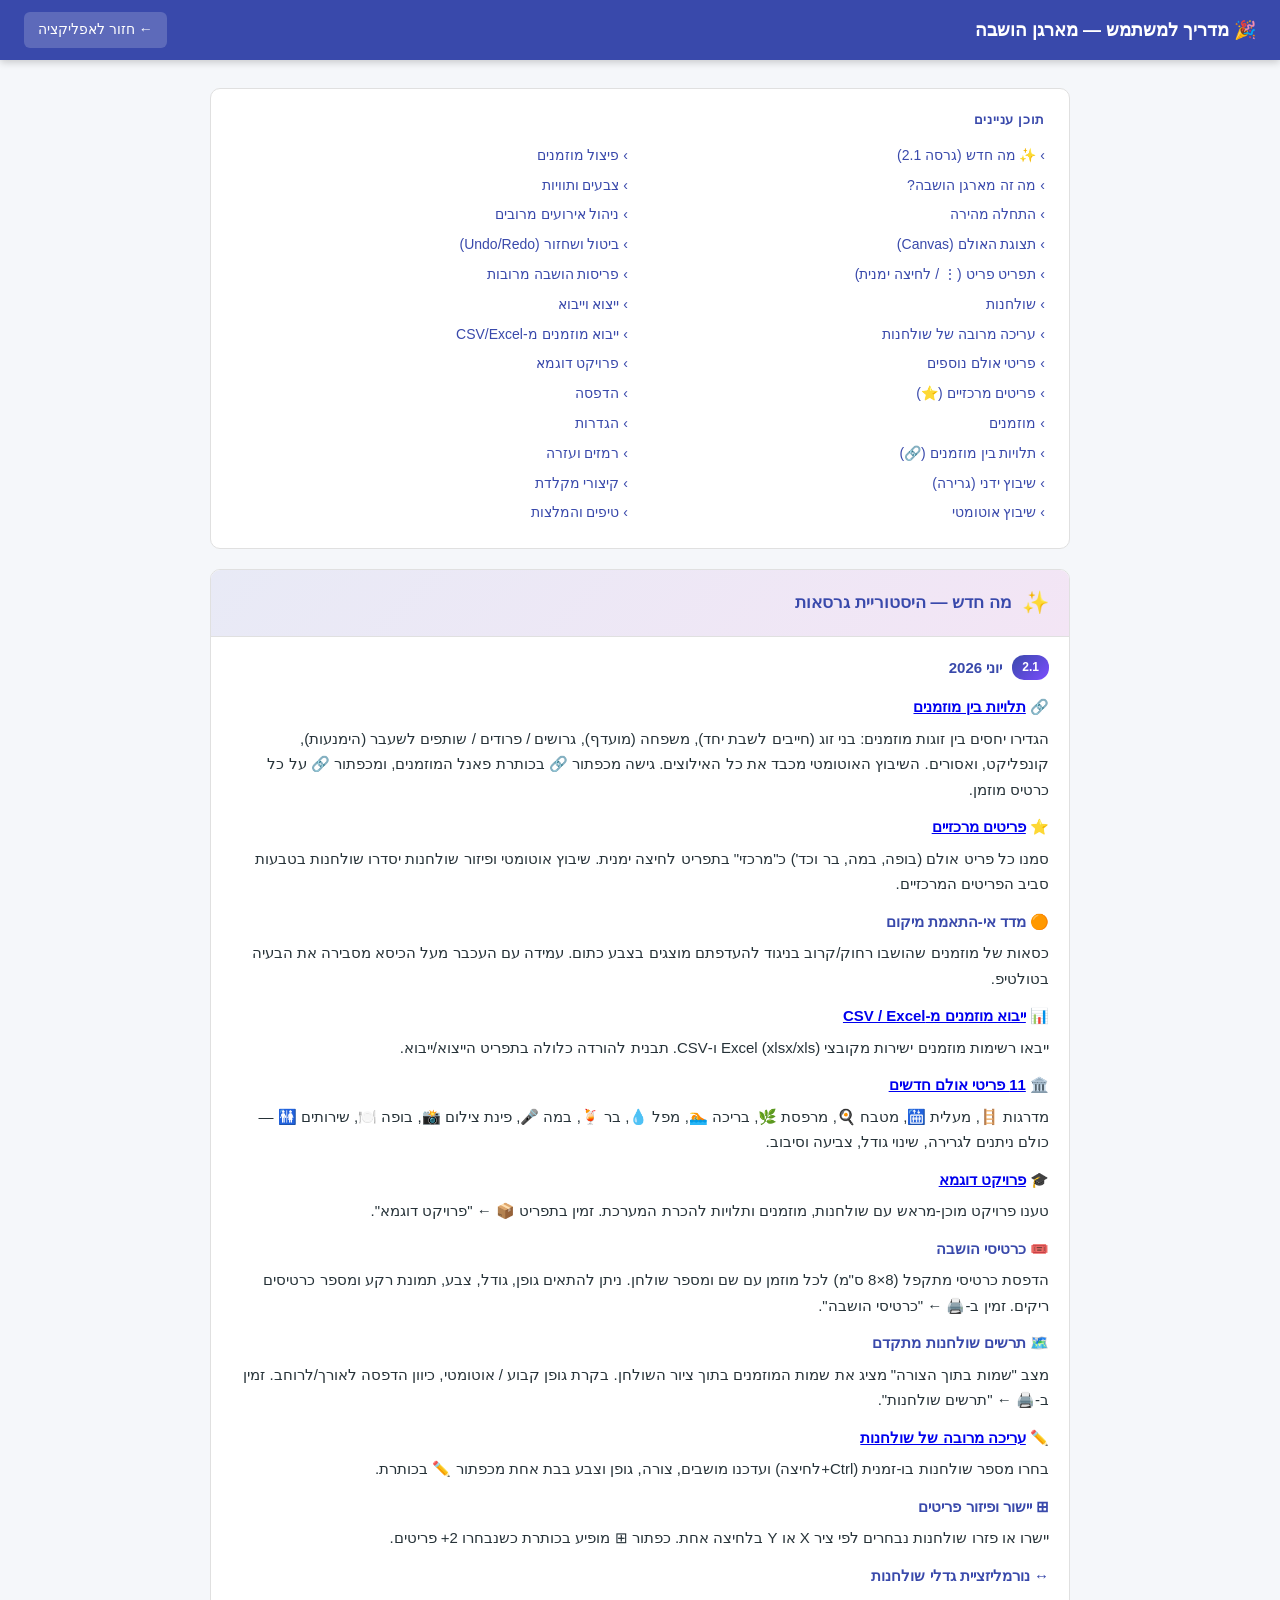
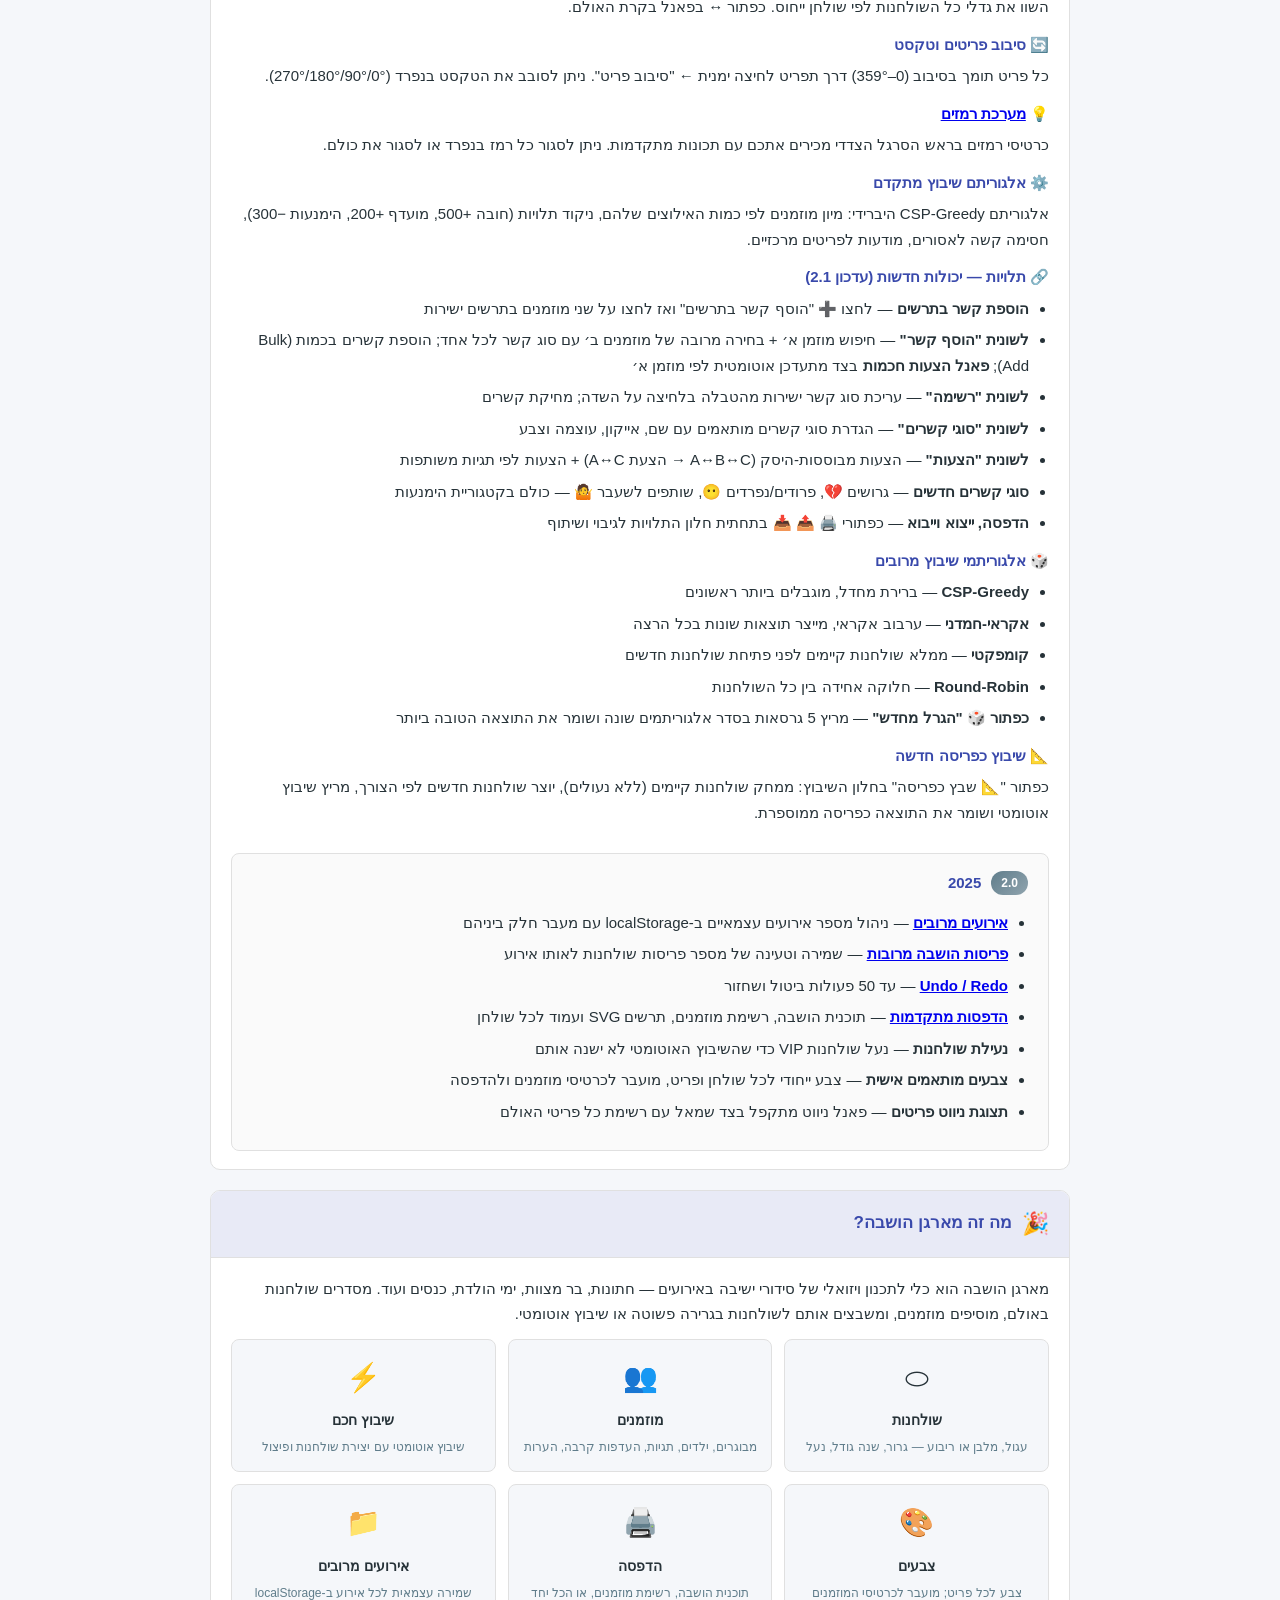
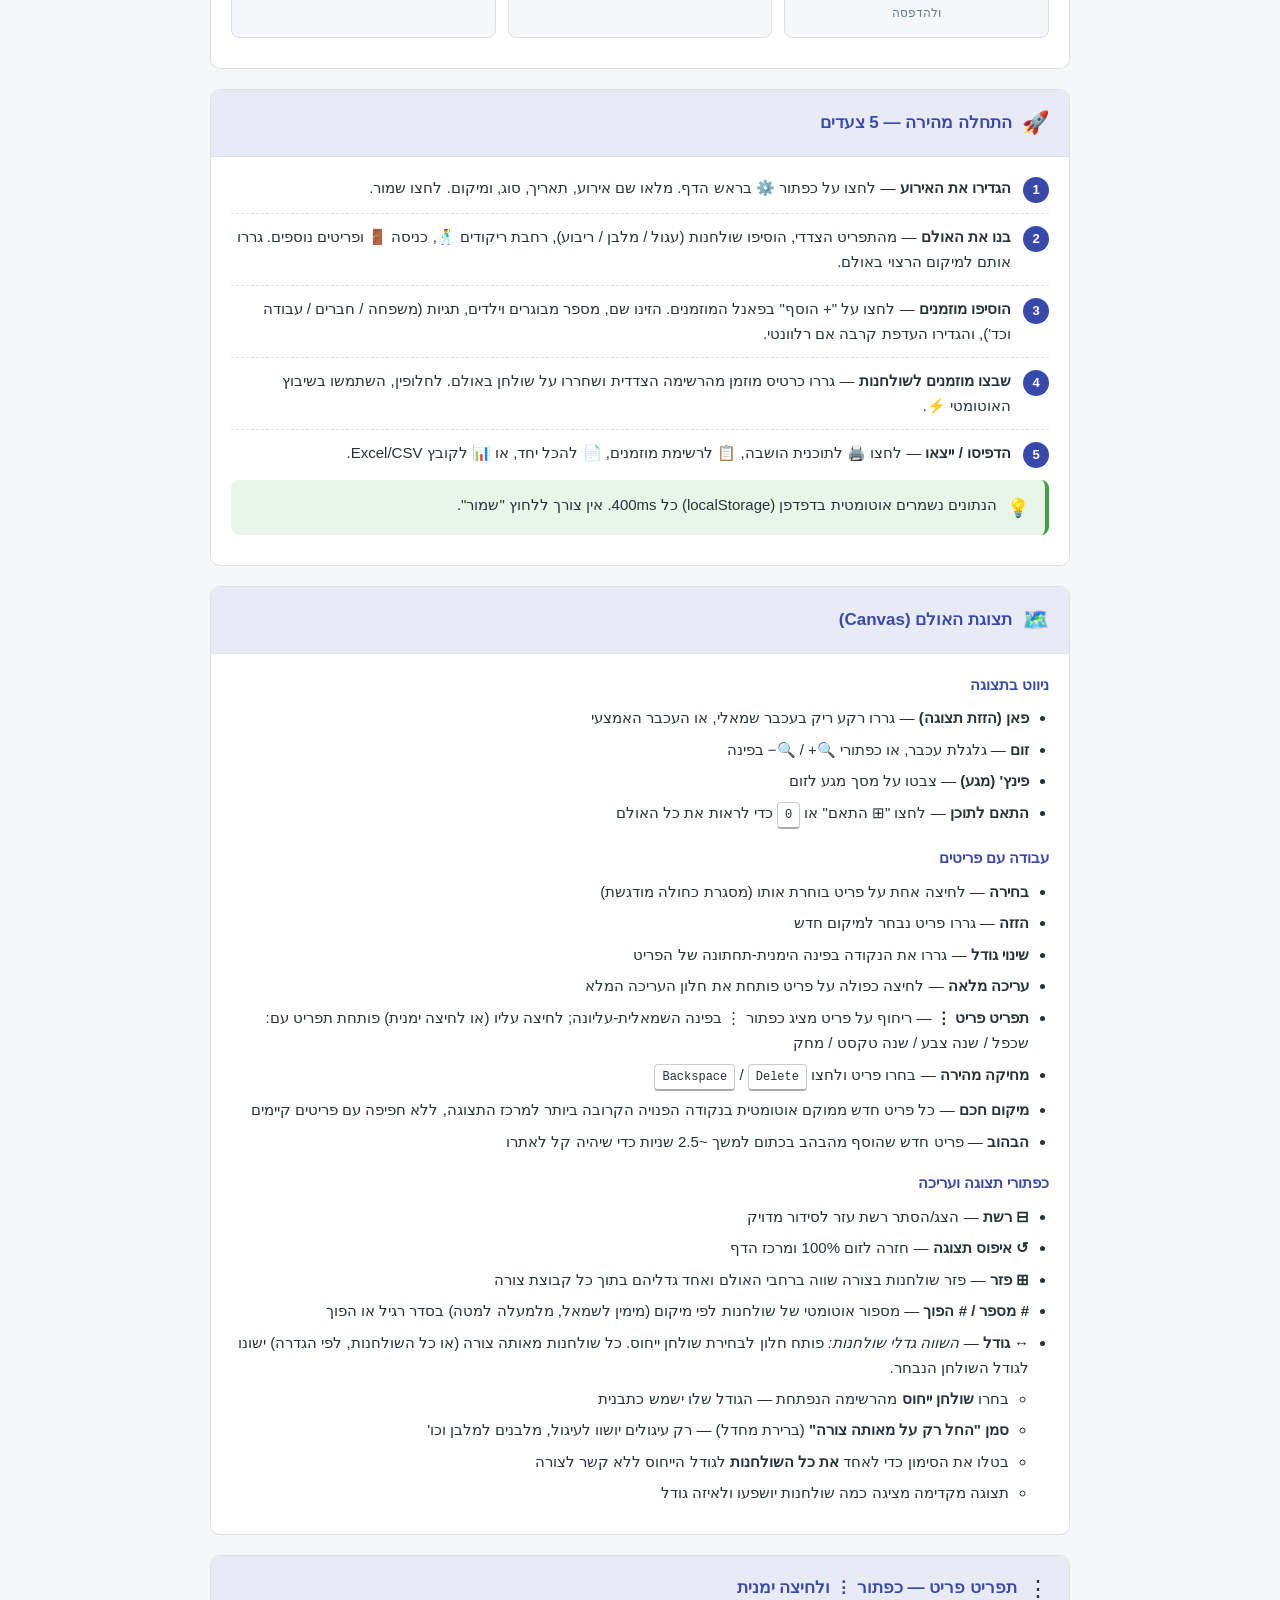
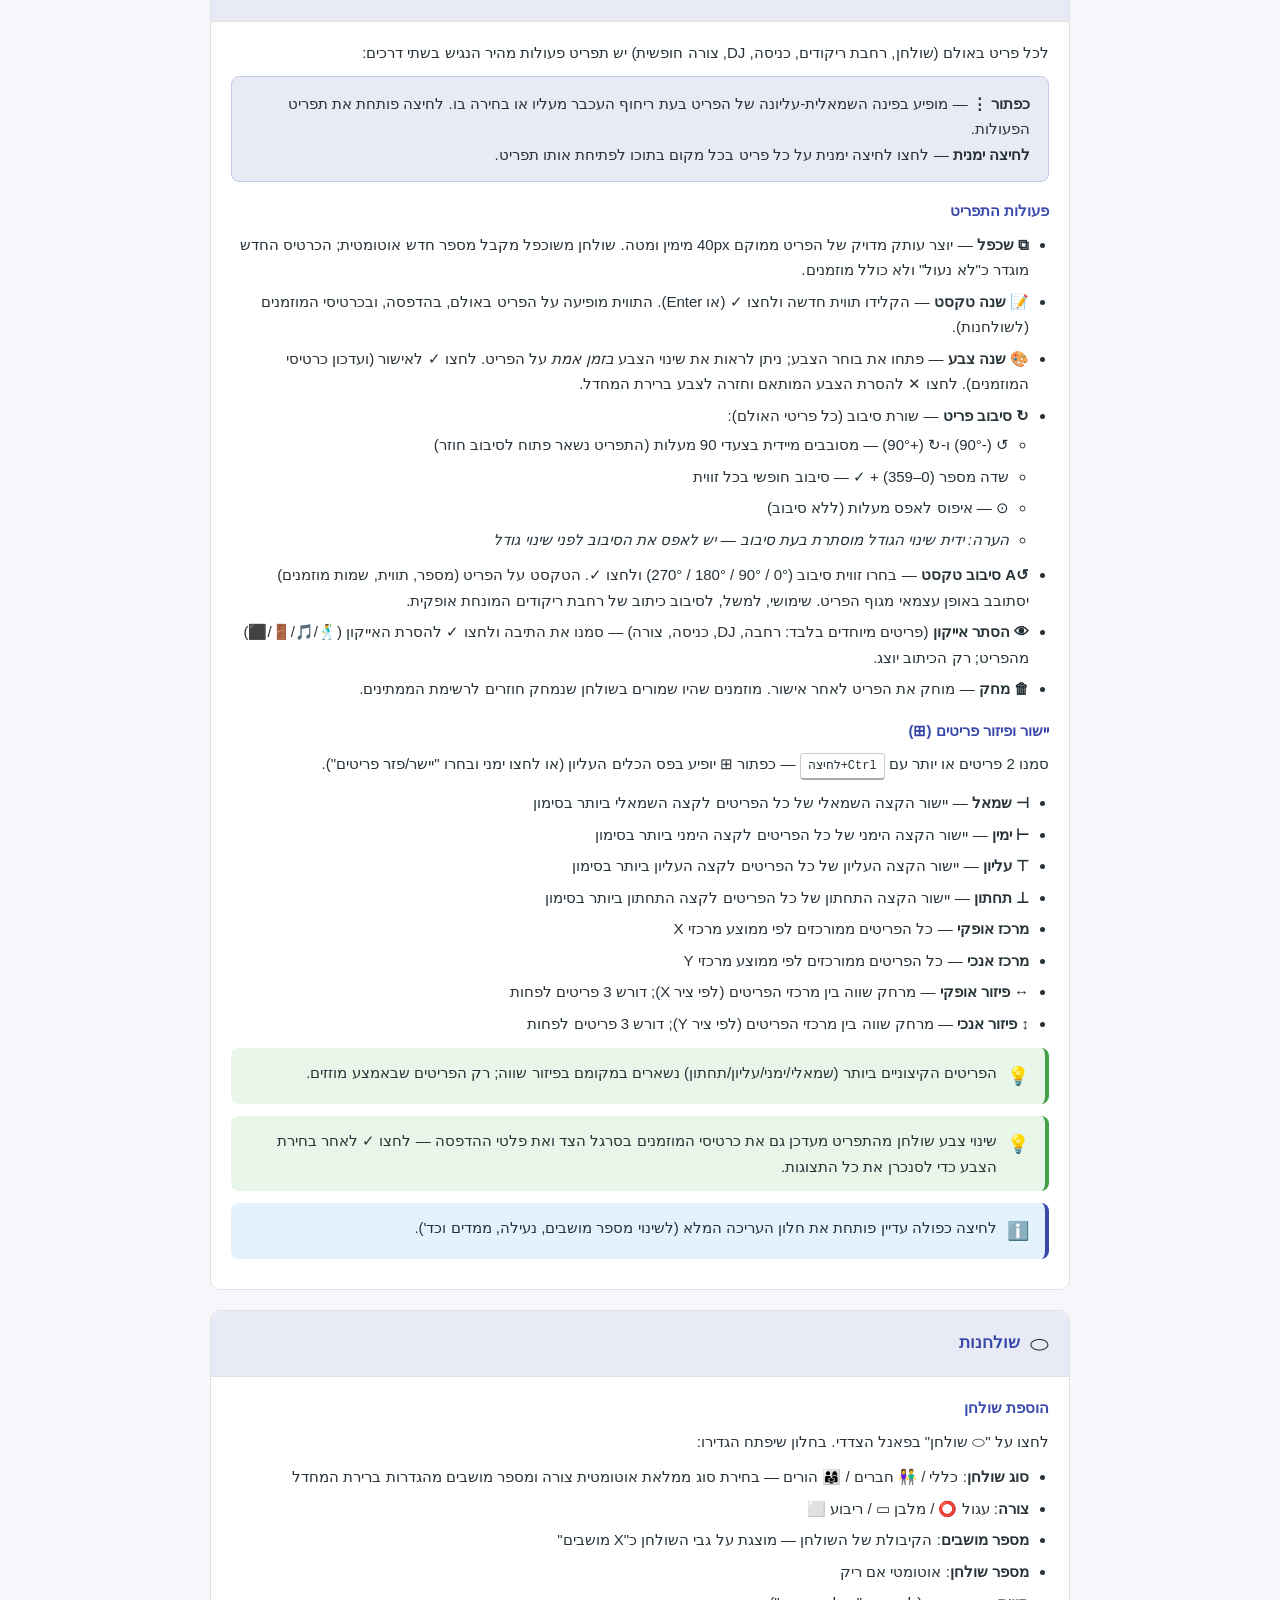
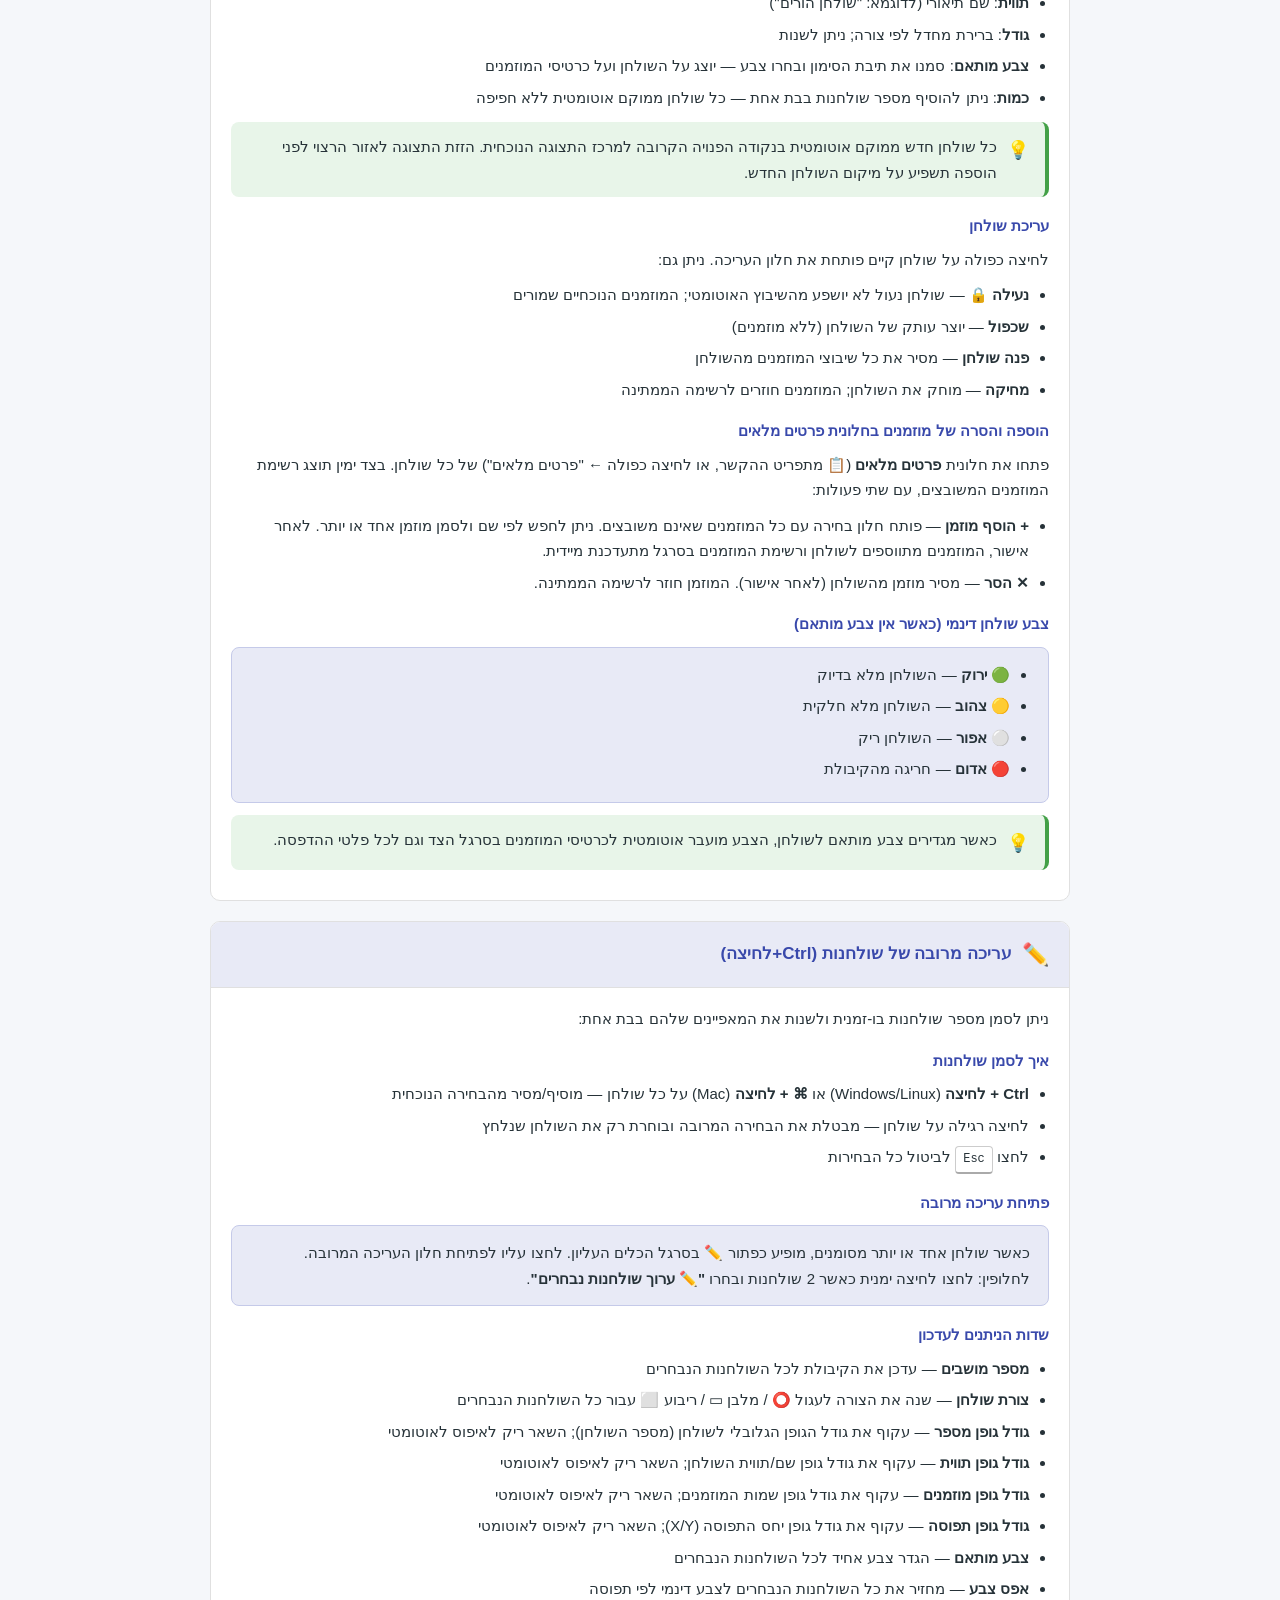
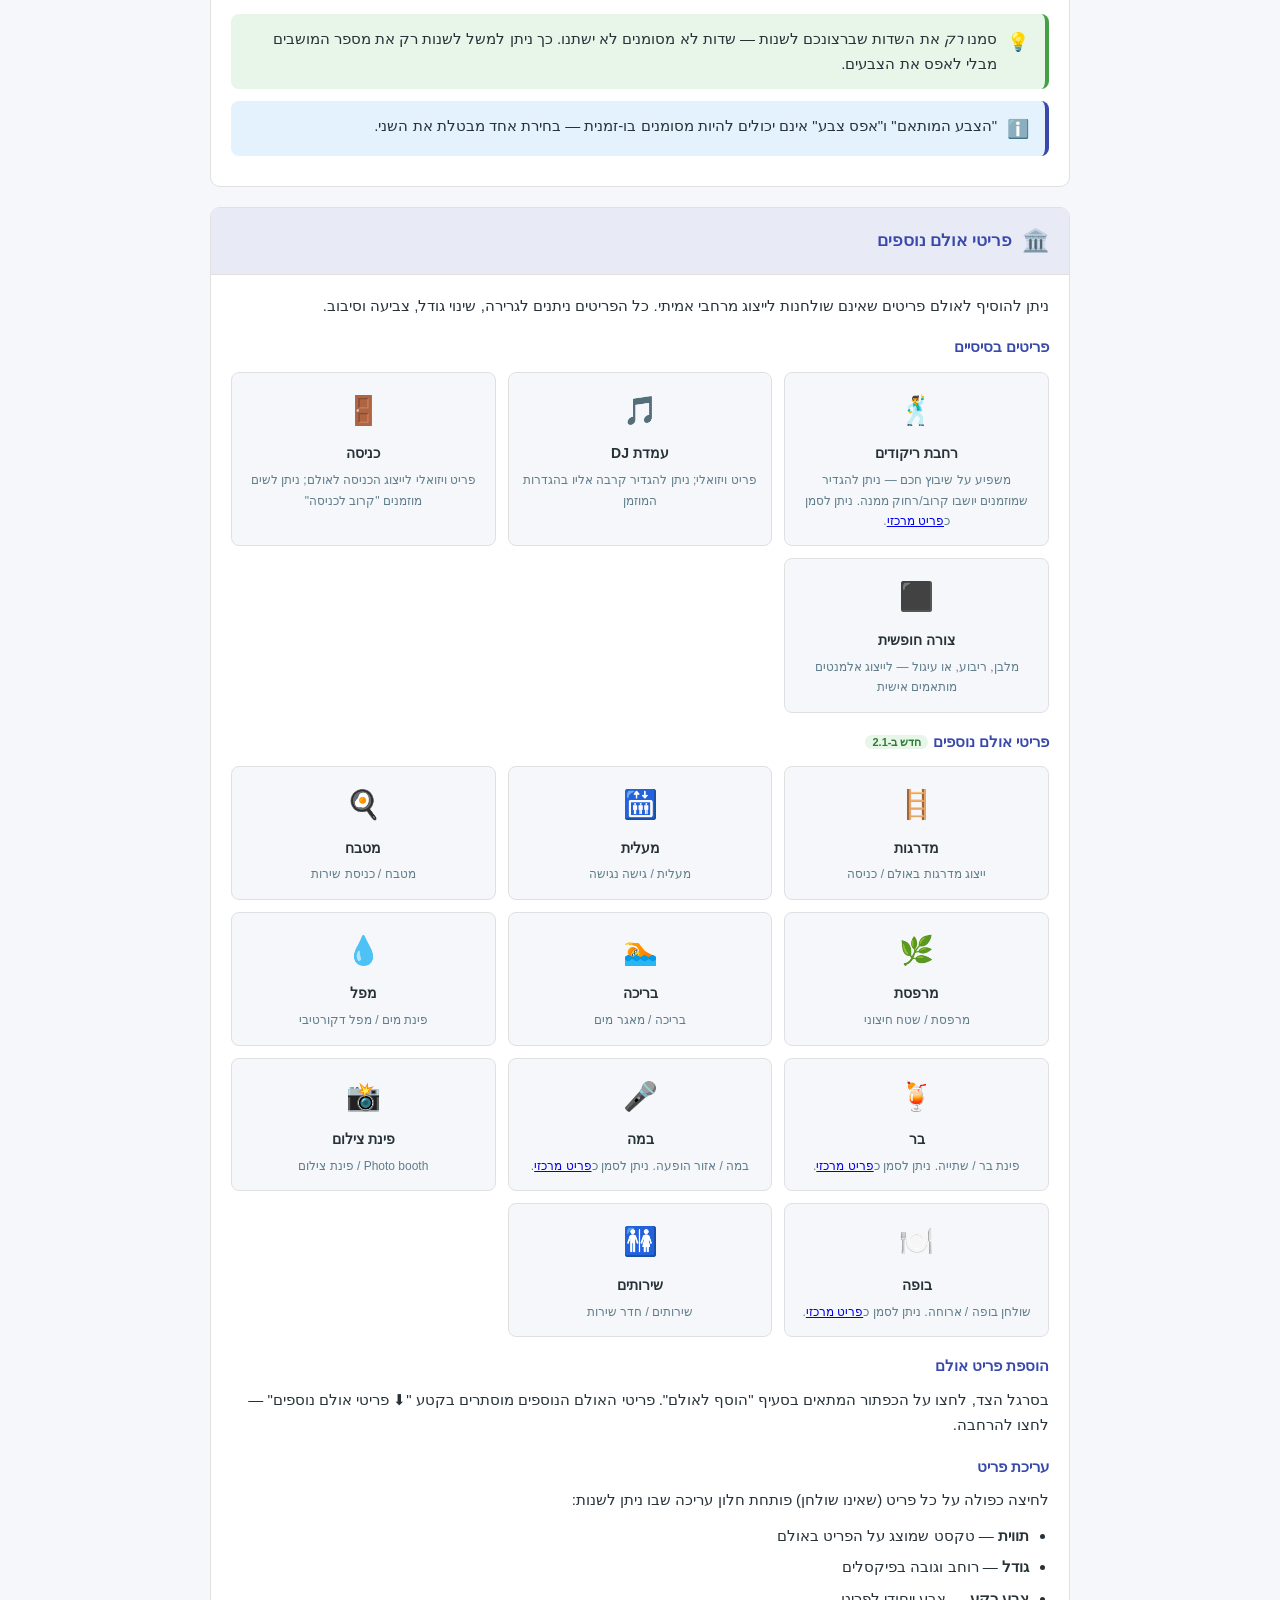
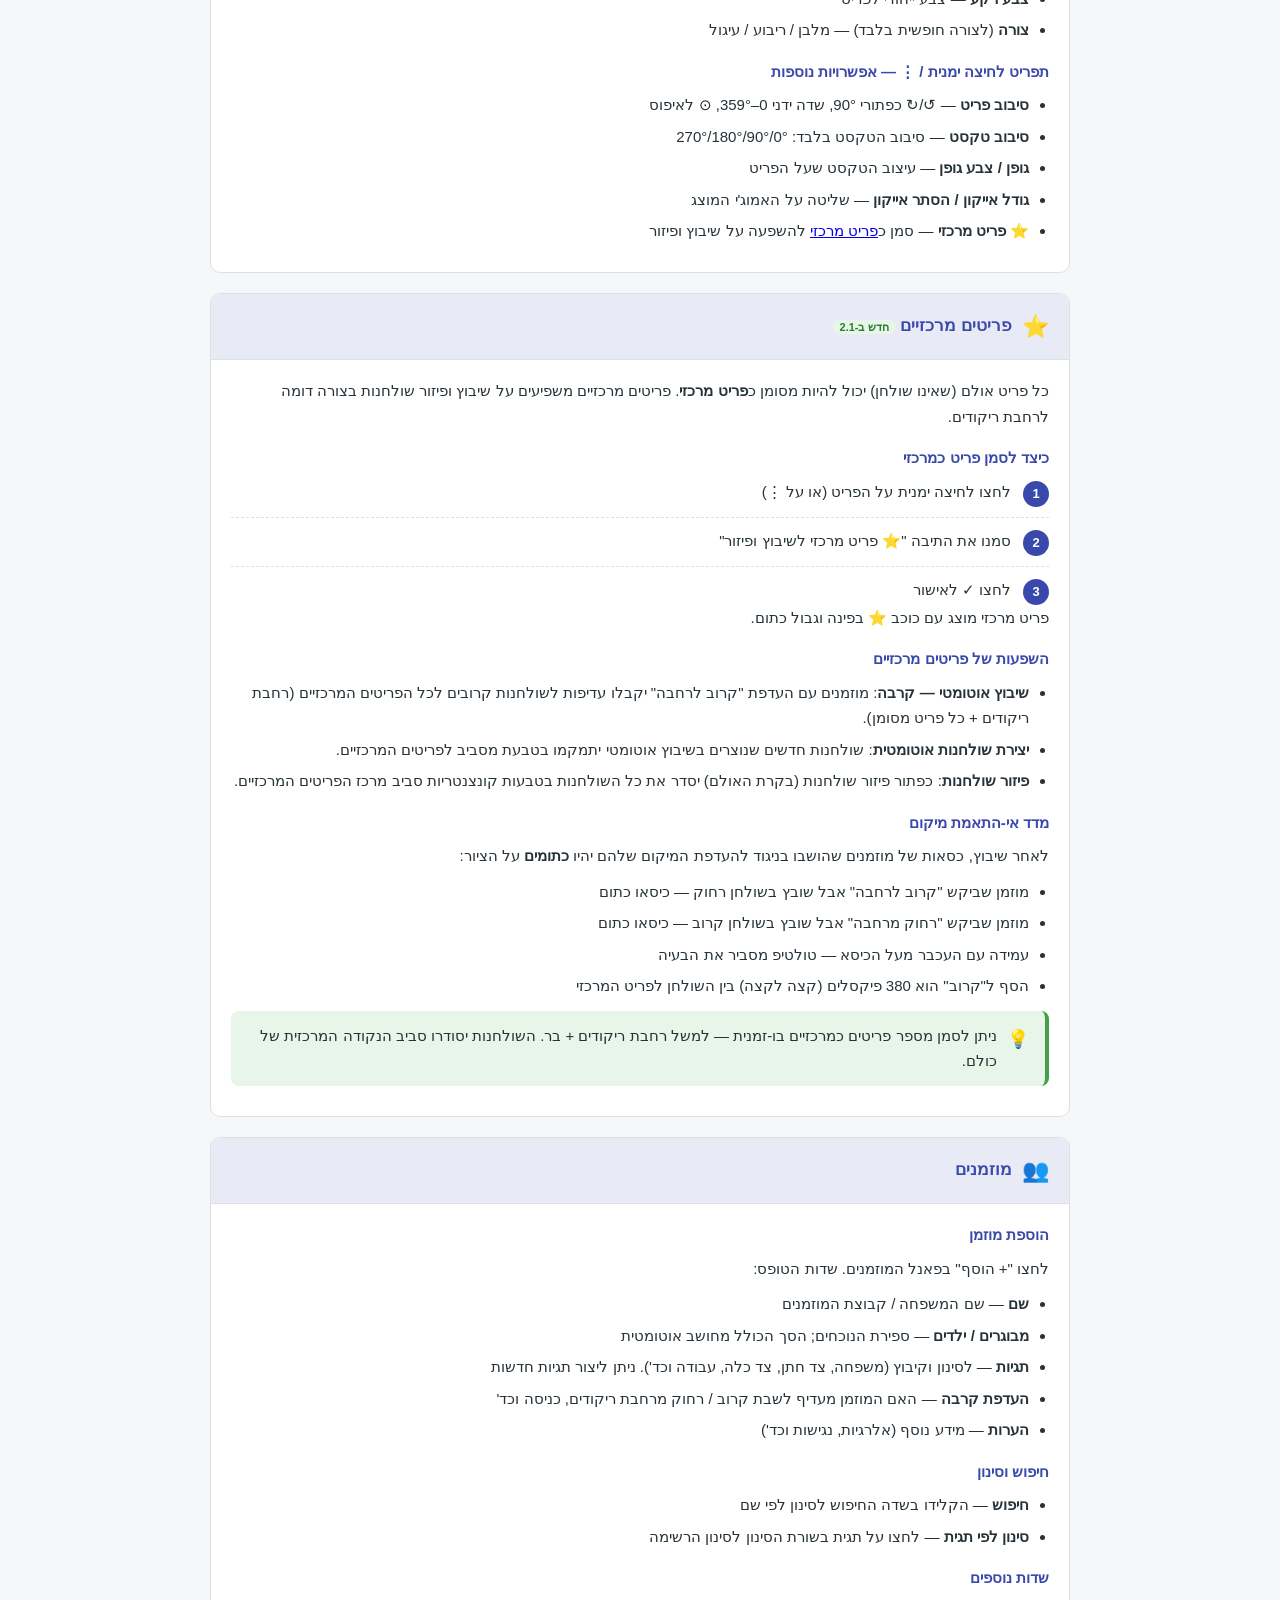
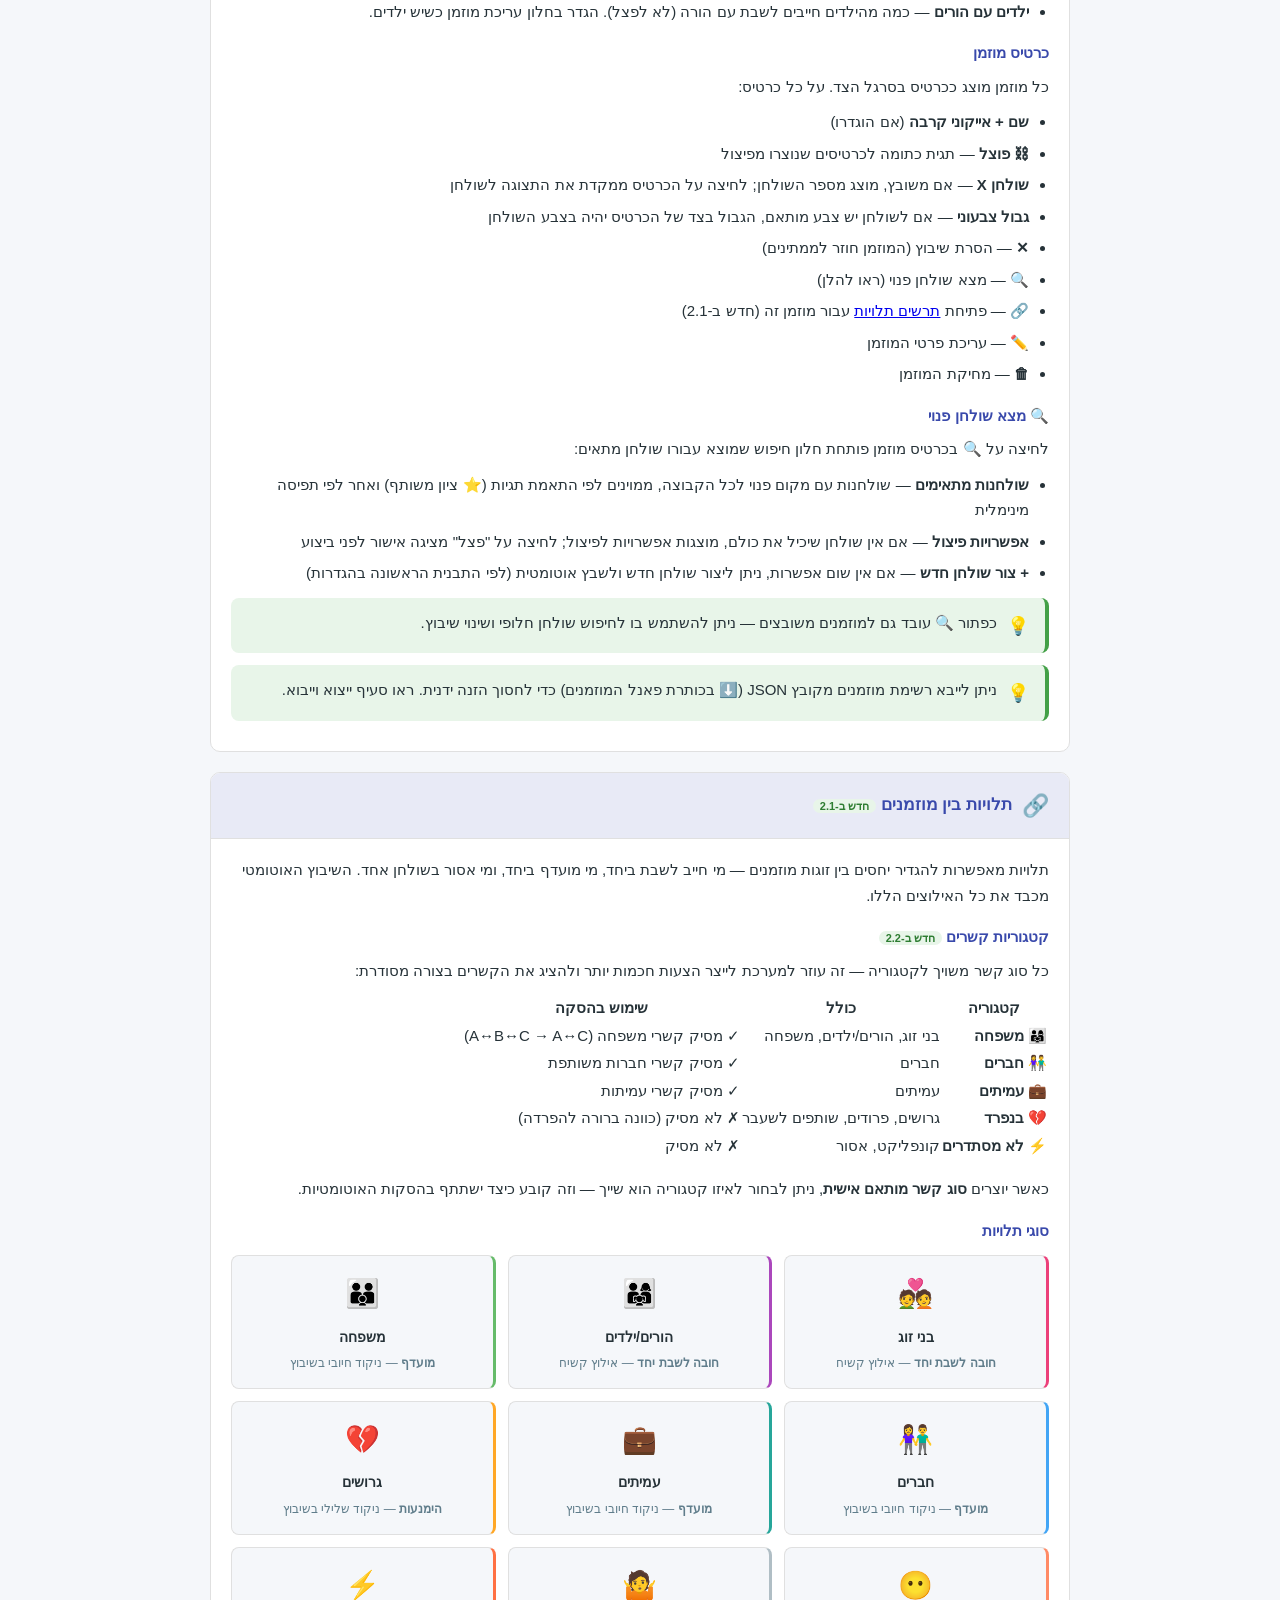
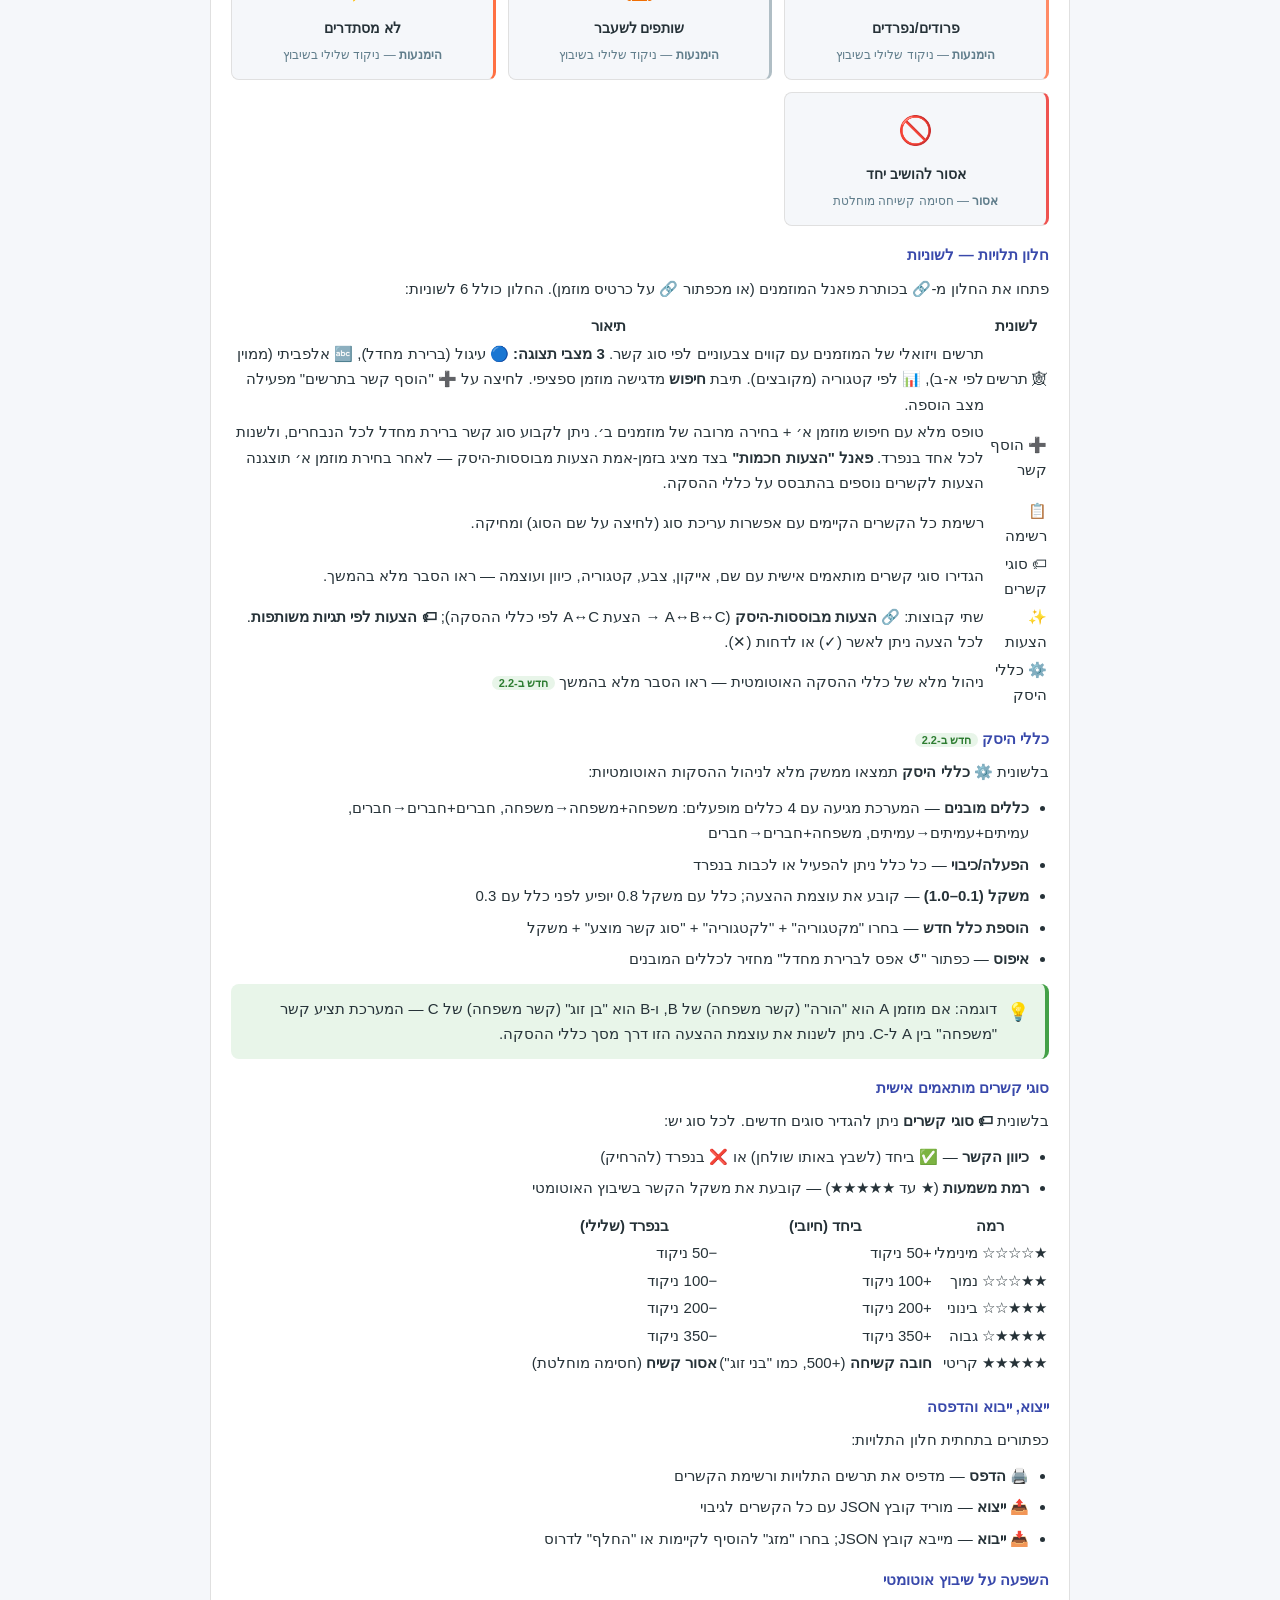
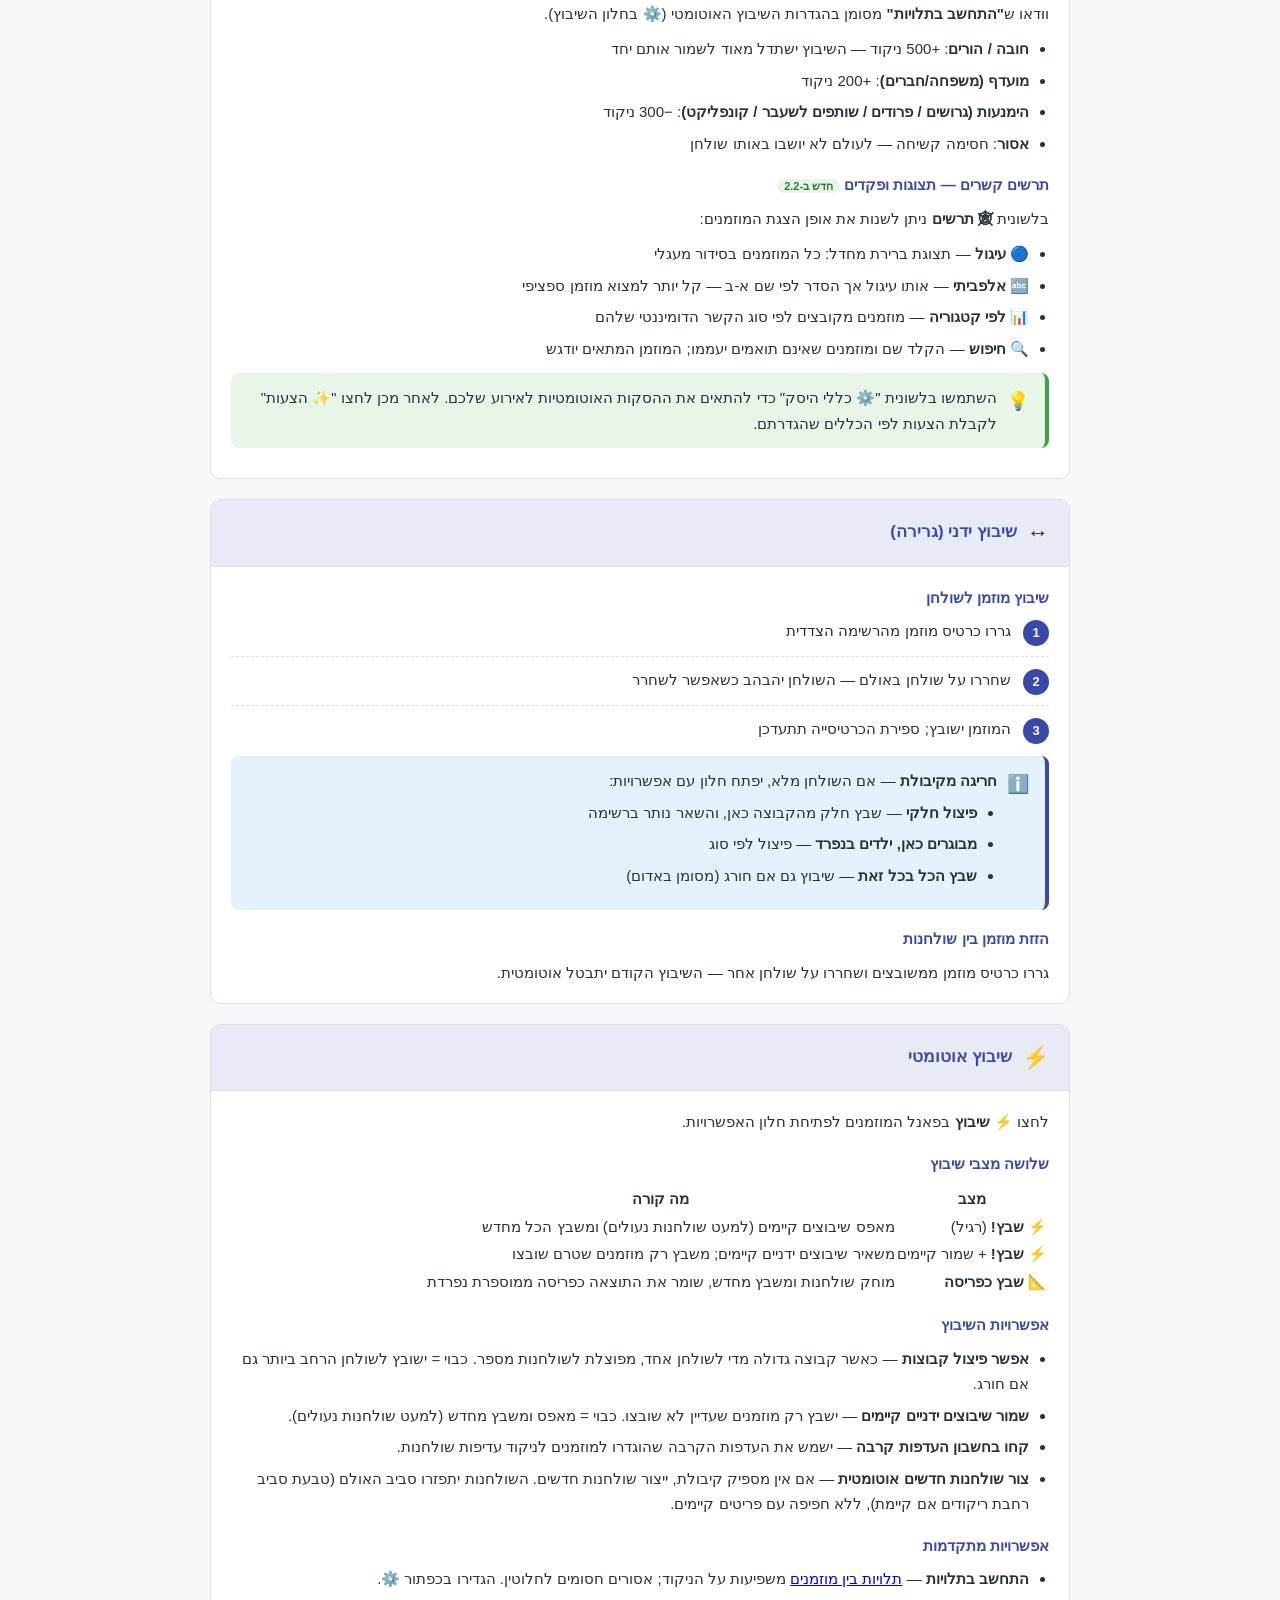
<file: help.html>
<!DOCTYPE html>
<html lang="he" dir="rtl">
<head>
  <meta charset="UTF-8">
  <meta name="viewport" content="width=device-width, initial-scale=1.0">
  <title>מדריך למשתמש — מארגן הושבה</title>
  <style>
    :root {
      --primary: #3949ab;
      --primary-light: #e8eaf6;
      --accent: #7c4dff;
      --success: #43a047;
      --warning: #fb8c00;
      --danger: #e53935;
      --text: #263238;
      --text-muted: #607d8b;
      --border: #e0e0e0;
      --bg: #f5f7fa;
      --card: #ffffff;
      --radius: 10px;
    }

    * { box-sizing: border-box; margin: 0; padding: 0; }

    body {
      font-family: 'Segoe UI', Arial, sans-serif;
      background: var(--bg);
      color: var(--text);
      line-height: 1.7;
      font-size: 15px;
    }

    /* ── Navigation bar ── */
    .nav {
      position: sticky;
      top: 0;
      z-index: 100;
      background: var(--primary);
      color: #fff;
      padding: 12px 24px;
      display: flex;
      align-items: center;
      gap: 16px;
      box-shadow: 0 2px 8px rgba(0,0,0,.2);
    }
    .nav-title { font-size: 18px; font-weight: 700; flex: 1; }
    .nav-back {
      background: rgba(255,255,255,.18);
      color: #fff;
      border: none;
      border-radius: 6px;
      padding: 6px 14px;
      cursor: pointer;
      font-size: 14px;
      text-decoration: none;
      display: inline-flex;
      align-items: center;
      gap: 6px;
      transition: background .15s;
    }
    .nav-back:hover { background: rgba(255,255,255,.3); }

    /* ── Table of contents ── */
    .toc-wrap {
      max-width: 900px;
      margin: 28px auto 0;
      padding: 0 20px;
    }
    .toc {
      background: var(--card);
      border: 1px solid var(--border);
      border-radius: var(--radius);
      padding: 20px 24px;
      columns: 2;
      column-gap: 24px;
    }
    .toc h3 { font-size: 13px; color: var(--primary); margin-bottom: 10px; column-span: all; letter-spacing: .05em; text-transform: uppercase; }
    .toc a { display: block; color: var(--primary); text-decoration: none; padding: 3px 0; font-size: 14px; break-inside: avoid; }
    .toc a:hover { text-decoration: underline; }
    .toc a::before { content: '›  '; }

    /* ── Main content ── */
    .content {
      max-width: 900px;
      margin: 0 auto;
      padding: 20px 20px 60px;
    }

    /* ── Sections ── */
    .section {
      background: var(--card);
      border: 1px solid var(--border);
      border-radius: var(--radius);
      margin-bottom: 20px;
      overflow: hidden;
    }
    .section-header {
      background: var(--primary-light);
      padding: 14px 20px;
      display: flex;
      align-items: center;
      gap: 10px;
      border-bottom: 1px solid var(--border);
    }
    .section-icon { font-size: 22px; }
    .section-title { font-size: 17px; font-weight: 700; color: var(--primary); }
    .section-body { padding: 18px 20px; }

    h3 { font-size: 15px; color: var(--primary); margin: 16px 0 8px; }
    h3:first-child { margin-top: 0; }

    p { margin-bottom: 10px; }
    p:last-child { margin-bottom: 0; }

    /* ── Steps ── */
    .steps { list-style: none; counter-reset: step; padding: 0; }
    .steps li {
      counter-increment: step;
      display: flex;
      align-items: flex-start;
      gap: 12px;
      margin-bottom: 10px;
      padding-bottom: 10px;
      border-bottom: 1px dashed var(--border);
    }
    .steps li:last-child { border-bottom: none; margin-bottom: 0; padding-bottom: 0; }
    .steps li::before {
      content: counter(step);
      flex-shrink: 0;
      width: 26px;
      height: 26px;
      border-radius: 50%;
      background: var(--primary);
      color: #fff;
      font-size: 13px;
      font-weight: 700;
      display: flex;
      align-items: center;
      justify-content: center;
      margin-top: 2px;
    }

    /* ── Bullets ── */
    ul.bullets { padding-right: 20px; margin-bottom: 10px; }
    ul.bullets li { margin-bottom: 6px; }

    /* ── Tips / notes ── */
    .tip, .note, .warning-box {
      border-radius: 8px;
      padding: 12px 16px;
      margin: 12px 0;
      display: flex;
      gap: 10px;
      align-items: flex-start;
    }
    .tip    { background: #e8f5e9; border-right: 4px solid var(--success); }
    .note   { background: #e3f2fd; border-right: 4px solid var(--primary); }
    .warning-box { background: #fff3e0; border-right: 4px solid var(--warning); }
    .tip-icon, .note-icon { font-size: 18px; flex-shrink: 0; margin-top: 1px; }

    /* ── Keyboard shortcuts ── */
    .shortcuts-grid {
      display: grid;
      grid-template-columns: repeat(auto-fill, minmax(240px, 1fr));
      gap: 8px;
    }
    .shortcut-row {
      display: flex;
      align-items: center;
      gap: 10px;
      padding: 8px 10px;
      background: var(--bg);
      border-radius: 6px;
    }
    kbd {
      display: inline-block;
      background: var(--card);
      border: 1px solid #ccc;
      border-bottom: 2px solid #aaa;
      border-radius: 4px;
      padding: 2px 7px;
      font-family: monospace;
      font-size: 12px;
      white-space: nowrap;
    }
    .shortcut-desc { font-size: 13px; color: var(--text-muted); }

    /* ── Feature cards ── */
    .feature-grid {
      display: grid;
      grid-template-columns: repeat(auto-fill, minmax(200px, 1fr));
      gap: 12px;
      margin: 12px 0;
    }
    .feature-card {
      background: var(--bg);
      border: 1px solid var(--border);
      border-radius: 8px;
      padding: 14px;
      text-align: center;
    }
    .feature-card .fc-icon { font-size: 28px; margin-bottom: 8px; display: block; }
    .feature-card .fc-name { font-weight: 700; font-size: 14px; margin-bottom: 4px; }
    .feature-card .fc-desc { font-size: 12px; color: var(--text-muted); }

    /* ── Highlight box ── */
    .highlight {
      background: var(--primary-light);
      border: 1px solid #c5cae9;
      border-radius: 8px;
      padding: 14px 18px;
      margin: 10px 0;
    }

    /* ── Badge ── */
    .badge {
      display: inline-block;
      background: var(--primary);
      color: #fff;
      border-radius: 12px;
      padding: 2px 10px;
      font-size: 12px;
      font-weight: 600;
    }
    .badge.green { background: var(--success); }
    .badge.orange { background: var(--warning); }
    .badge.purple { background: var(--accent); }

    /* ── Flow diagram ── */
    .flow {
      display: flex;
      align-items: center;
      flex-wrap: wrap;
      gap: 0;
      margin: 12px 0;
    }
    .flow-step {
      background: var(--primary-light);
      border: 1px solid #c5cae9;
      border-radius: 8px;
      padding: 8px 14px;
      font-size: 13px;
      font-weight: 600;
      color: var(--primary);
    }
    .flow-arrow { font-size: 18px; color: var(--text-muted); padding: 0 6px; }

    /* ── Print ── */
    @media print {
      .nav { position: static; }
      .nav-back { display: none; }
      .section { break-inside: avoid; }
    }

    @media (max-width: 600px) {
      .toc { columns: 1; }
      .feature-grid { grid-template-columns: 1fr 1fr; }
    }
  </style>
</head>
<body>

<!-- Navigation -->
<nav class="nav">
  <span class="nav-title">🎉 מדריך למשתמש — מארגן הושבה</span>
  <a href="index.html" class="nav-back">← חזור לאפליקציה</a>
</nav>

<!-- Table of Contents -->
<div class="toc-wrap">
  <div class="toc">
    <h3>תוכן עניינים</h3>
    <a href="#whats-new">✨ מה חדש (גרסה 2.1)</a>
    <a href="#intro">מה זה מארגן הושבה?</a>
    <a href="#quickstart">התחלה מהירה</a>
    <a href="#canvas">תצוגת האולם (Canvas)</a>
    <a href="#ctx-menu">תפריט פריט (⋮ / לחיצה ימנית)</a>
    <a href="#tables">שולחנות</a>
    <a href="#bulk-edit">עריכה מרובה של שולחנות</a>
    <a href="#special">פריטי אולם נוספים</a>
    <a href="#central-items">פריטים מרכזיים (⭐)</a>
    <a href="#guests">מוזמנים</a>
    <a href="#dependencies">תלויות בין מוזמנים (🔗)</a>
    <a href="#assign">שיבוץ ידני (גרירה)</a>
    <a href="#autoassign">שיבוץ אוטומטי</a>
    <a href="#split">פיצול מוזמנים</a>
    <a href="#colors">צבעים ותוויות</a>
    <a href="#events">ניהול אירועים מרובים</a>
    <a href="#history">ביטול ושחזור (Undo/Redo)</a>
    <a href="#layouts">פריסות הושבה מרובות</a>
    <a href="#export">ייצוא וייבוא</a>
    <a href="#csv-import">ייבוא מוזמנים מ-CSV/Excel</a>
    <a href="#demo-project">פרויקט דוגמא</a>
    <a href="#print">הדפסה</a>
    <a href="#settings">הגדרות</a>
    <a href="#hints">רמזים ועזרה</a>
    <a href="#shortcuts">קיצורי מקלדת</a>
    <a href="#tips">טיפים והמלצות</a>
  </div>
</div>

<div class="content">

<!-- ═══════════════ WHAT'S NEW ═══════════════ -->
<section class="section" id="whats-new">
  <div class="section-header" style="background:linear-gradient(135deg,#e8eaf6,#f3e5f5)">
    <span class="section-icon">✨</span>
    <span class="section-title">מה חדש — היסטוריית גרסאות</span>
  </div>
  <div class="section-body">

    <!-- v2.1 -->
    <div style="margin-bottom:28px">
      <h3 style="display:flex;align-items:center;gap:10px;margin-bottom:14px">
        <span style="background:linear-gradient(135deg,#3949ab,#7c4dff);color:#fff;font-size:12px;padding:2px 10px;border-radius:12px;font-weight:700">2.1</span>
        יוני 2026
      </h3>

      <h4 style="color:#3949ab;margin:12px 0 6px">🔗 <a href="#dependencies">תלויות בין מוזמנים</a></h4>
      <p>הגדירו יחסים בין זוגות מוזמנים: בני זוג (חייבים לשבת יחד), משפחה (מועדף), גרושים / פרודים / שותפים לשעבר (הימנעות), קונפליקט, ואסורים. השיבוץ האוטומטי מכבד את כל האילוצים. גישה מכפתור 🔗 בכותרת פאנל המוזמנים, ומכפתור 🔗 על כל כרטיס מוזמן.</p>

      <h4 style="color:#3949ab;margin:12px 0 6px">⭐ <a href="#central-items">פריטים מרכזיים</a></h4>
      <p>סמנו כל פריט אולם (בופה, במה, בר וכד') כ"מרכזי" בתפריט לחיצה ימנית. שיבוץ אוטומטי ופיזור שולחנות יסדרו שולחנות בטבעות סביב הפריטים המרכזיים.</p>

      <h4 style="color:#3949ab;margin:12px 0 6px">🟠 מדד אי-התאמת מיקום</h4>
      <p>כסאות של מוזמנים שהושבו רחוק/קרוב בניגוד להעדפתם מוצגים בצבע כתום. עמידה עם העכבר מעל הכיסא מסבירה את הבעיה בטולטיפ.</p>

      <h4 style="color:#3949ab;margin:12px 0 6px">📊 <a href="#csv-import">ייבוא מוזמנים מ-CSV / Excel</a></h4>
      <p>ייבאו רשימות מוזמנים ישירות מקובצי Excel (xlsx/xls) ו-CSV. תבנית להורדה כלולה בתפריט הייצוא/ייבוא.</p>

      <h4 style="color:#3949ab;margin:12px 0 6px">🏛️ <a href="#special">11 פריטי אולם חדשים</a></h4>
      <p>מדרגות 🪜, מעלית 🛗, מטבח 🍳, מרפסת 🌿, בריכה 🏊, מפל 💧, בר 🍹, במה 🎤, פינת צילום 📸, בופה 🍽️, שירותים 🚻 — כולם ניתנים לגרירה, שינוי גודל, צביעה וסיבוב.</p>

      <h4 style="color:#3949ab;margin:12px 0 6px">🎓 <a href="#demo-project">פרויקט דוגמא</a></h4>
      <p>טענו פרויקט מוכן-מראש עם שולחנות, מוזמנים ותלויות להכרת המערכת. זמין בתפריט 📦 ← "פרויקט דוגמא".</p>

      <h4 style="color:#3949ab;margin:12px 0 6px">🎟️ כרטיסי הושבה</h4>
      <p>הדפסת כרטיסי מתקפל (8×8 ס"מ) לכל מוזמן עם שם ומספר שולחן. ניתן להתאים גופן, גודל, צבע, תמונת רקע ומספר כרטיסים ריקים. זמין ב-🖨️ ← "כרטיסי הושבה".</p>

      <h4 style="color:#3949ab;margin:12px 0 6px">🗺️ תרשים שולחנות מתקדם</h4>
      <p>מצב "שמות בתוך הצורה" מציג את שמות המוזמנים בתוך ציור השולחן. בקרת גופן קבוע / אוטומטי, כיוון הדפסה לאורך/לרוחב. זמין ב-🖨️ ← "תרשים שולחנות".</p>

      <h4 style="color:#3949ab;margin:12px 0 6px">✏️ <a href="#bulk-edit">עריכה מרובה של שולחנות</a></h4>
      <p>בחרו מספר שולחנות בו-זמנית (Ctrl+לחיצה) ועדכנו מושבים, צורה, גופן וצבע בבת אחת מכפתור ✏️ בכותרת.</p>

      <h4 style="color:#3949ab;margin:12px 0 6px">⊞ יישור ופיזור פריטים</h4>
      <p>יישרו או פזרו שולחנות נבחרים לפי ציר X או Y בלחיצה אחת. כפתור ⊞ מופיע בכותרת כשנבחרו 2+ פריטים.</p>

      <h4 style="color:#3949ab;margin:12px 0 6px">↔️ נורמליזציית גדלי שולחנות</h4>
      <p>השוו את גדלי כל השולחנות לפי שולחן ייחוס. כפתור ↔ בפאנל בקרת האולם.</p>

      <h4 style="color:#3949ab;margin:12px 0 6px">🔄 סיבוב פריטים וטקסט</h4>
      <p>כל פריט תומך בסיבוב (0–359°) דרך תפריט לחיצה ימנית ← "סיבוב פריט". ניתן לסובב את הטקסט בנפרד (0°/90°/180°/270°).</p>

      <h4 style="color:#3949ab;margin:12px 0 6px">💡 <a href="#hints">מערכת רמזים</a></h4>
      <p>כרטיסי רמזים בראש הסרגל הצדדי מכירים אתכם עם תכונות מתקדמות. ניתן לסגור כל רמז בנפרד או לסגור את כולם.</p>

      <h4 style="color:#3949ab;margin:12px 0 6px">⚙️ אלגוריתם שיבוץ מתקדם</h4>
      <p>אלגוריתם CSP-Greedy היברידי: מיון מוזמנים לפי כמות האילוצים שלהם, ניקוד תלויות (חובה +500, מועדף +200, הימנעות −300), חסימה קשה לאסורים, מודעות לפריטים מרכזיים.</p>

      <h4 style="color:#3949ab;margin:12px 0 6px">🔗 תלויות — יכולות חדשות (עדכון 2.1)</h4>
      <ul class="bullets" style="margin-top:4px">
        <li><strong>הוספת קשר בתרשים</strong> — לחצו ➕ "הוסף קשר בתרשים" ואז לחצו על שני מוזמנים בתרשים ישירות</li>
        <li><strong>לשונית "הוסף קשר"</strong> — חיפוש מוזמן א׳ + בחירה מרובה של מוזמנים ב׳ עם סוג קשר לכל אחד; הוספת קשרים בכמות (Bulk Add); <strong>פאנל הצעות חכמות</strong> בצד מתעדכן אוטומטית לפי מוזמן א׳</li>
        <li><strong>לשונית "רשימה"</strong> — עריכת סוג קשר ישירות מהטבלה בלחיצה על השדה; מחיקת קשרים</li>
        <li><strong>לשונית "סוגי קשרים"</strong> — הגדרת סוגי קשרים מותאמים עם שם, אייקון, עוצמה וצבע</li>
        <li><strong>לשונית "הצעות"</strong> — הצעות מבוססות-היסק (A↔B↔C → הצעת A↔C) + הצעות לפי תגיות משותפות</li>
        <li><strong>סוגי קשרים חדשים</strong> — גרושים 💔, פרודים/נפרדים 😶, שותפים לשעבר 🤷 — כולם בקטגוריית הימנעות</li>
        <li><strong>הדפסה, ייצוא וייבוא</strong> — כפתורי 🖨️ 📤 📥 בתחתית חלון התלויות לגיבוי ושיתוף</li>
      </ul>

      <h4 style="color:#3949ab;margin:12px 0 6px">🎲 אלגוריתמי שיבוץ מרובים</h4>
      <ul class="bullets" style="margin-top:4px">
        <li><strong>CSP-Greedy</strong> — ברירת מחדל, מוגבלים ביותר ראשונים</li>
        <li><strong>אקראי-חמדני</strong> — ערבוב אקראי, מייצר תוצאות שונות בכל הרצה</li>
        <li><strong>קומפקטי</strong> — ממלא שולחנות קיימים לפני פתיחת שולחנות חדשים</li>
        <li><strong>Round-Robin</strong> — חלוקה אחידה בין כל השולחנות</li>
        <li><strong>כפתור 🎲 "הגרל מחדש"</strong> — מריץ 5 גרסאות בסדר אלגוריתמים שונה ושומר את התוצאה הטובה ביותר</li>
      </ul>

      <h4 style="color:#3949ab;margin:12px 0 6px">📐 שיבוץ כפריסה חדשה</h4>
      <p>כפתור "📐 שבץ כפריסה" בחלון השיבוץ: ממחק שולחנות קיימים (ללא נעולים), יוצר שולחנות חדשים לפי הצורך, מריץ שיבוץ אוטומטי ושומר את התוצאה כפריסה ממוספרת.</p>
    </div>

    <!-- v2.0 -->
    <div style="background:#fafafa;padding:16px 20px;border-radius:8px;border:1px solid #e0e0e0">
      <h3 style="display:flex;align-items:center;gap:10px;margin-bottom:14px">
        <span style="background:linear-gradient(135deg,#607d8b,#90a4ae);color:#fff;font-size:12px;padding:2px 10px;border-radius:12px;font-weight:700">2.0</span>
        2025
      </h3>
      <ul class="bullets">
        <li><strong><a href="#events">אירועים מרובים</a></strong> — ניהול מספר אירועים עצמאיים ב-localStorage עם מעבר חלק ביניהם</li>
        <li><strong><a href="#layouts">פריסות הושבה מרובות</a></strong> — שמירה וטעינה של מספר פריסות שולחנות לאותו אירוע</li>
        <li><strong><a href="#history">Undo / Redo</a></strong> — עד 50 פעולות ביטול ושחזור</li>
        <li><strong><a href="#print">הדפסות מתקדמות</a></strong> — תוכנית הושבה, רשימת מוזמנים, תרשים SVG ועמוד לכל שולחן</li>
        <li><strong>נעילת שולחנות</strong> — נעל שולחנות VIP כדי שהשיבוץ האוטומטי לא ישנה אותם</li>
        <li><strong>צבעים מותאמים אישית</strong> — צבע ייחודי לכל שולחן ופריט, מועבר לכרטיסי מוזמנים ולהדפסה</li>
        <li><strong>תצוגת ניווט פריטים</strong> — פאנל ניווט מתקפל בצד שמאל עם רשימת כל פריטי האולם</li>
      </ul>
    </div>

  </div>
</section>

<!-- ═══════════════ INTRO ═══════════════ -->
<section class="section" id="intro">
  <div class="section-header">
    <span class="section-icon">🎉</span>
    <span class="section-title">מה זה מארגן הושבה?</span>
  </div>
  <div class="section-body">
    <p>מארגן הושבה הוא כלי לתכנון ויזואלי של סידורי ישיבה באירועים — חתונות, בר מצוות, ימי הולדת, כנסים ועוד. מסדרים שולחנות באולם, מוסיפים מוזמנים, ומשבצים אותם לשולחנות בגרירה פשוטה או שיבוץ אוטומטי.</p>

    <div class="feature-grid">
      <div class="feature-card">
        <span class="fc-icon">⬭</span>
        <div class="fc-name">שולחנות</div>
        <div class="fc-desc">עגול, מלבן או ריבוע — גרור, שנה גודל, נעל</div>
      </div>
      <div class="feature-card">
        <span class="fc-icon">👥</span>
        <div class="fc-name">מוזמנים</div>
        <div class="fc-desc">מבוגרים, ילדים, תגיות, העדפות קרבה, הערות</div>
      </div>
      <div class="feature-card">
        <span class="fc-icon">⚡</span>
        <div class="fc-name">שיבוץ חכם</div>
        <div class="fc-desc">שיבוץ אוטומטי עם יצירת שולחנות ופיצול</div>
      </div>
      <div class="feature-card">
        <span class="fc-icon">🎨</span>
        <div class="fc-name">צבעים</div>
        <div class="fc-desc">צבע לכל פריט; מועבר לכרטיסי המוזמנים ולהדפסה</div>
      </div>
      <div class="feature-card">
        <span class="fc-icon">🖨️</span>
        <div class="fc-name">הדפסה</div>
        <div class="fc-desc">תוכנית הושבה, רשימת מוזמנים, או הכל יחד</div>
      </div>
      <div class="feature-card">
        <span class="fc-icon">📁</span>
        <div class="fc-name">אירועים מרובים</div>
        <div class="fc-desc">שמירה עצמאית לכל אירוע ב-localStorage</div>
      </div>
    </div>
  </div>
</section>

<!-- ═══════════════ QUICKSTART ═══════════════ -->
<section class="section" id="quickstart">
  <div class="section-header">
    <span class="section-icon">🚀</span>
    <span class="section-title">התחלה מהירה — 5 צעדים</span>
  </div>
  <div class="section-body">
    <ol class="steps">
      <li>
        <div>
          <strong>הגדירו את האירוע</strong> — לחצו על כפתור ⚙️ בראש הדף. מלאו שם אירוע, תאריך, סוג, ומיקום. לחצו שמור.
        </div>
      </li>
      <li>
        <div>
          <strong>בנו את האולם</strong> — מהתפריט הצדדי, הוסיפו שולחנות (עגול / מלבן / ריבוע), רחבת ריקודים 🕺, כניסה 🚪 ופריטים נוספים. גררו אותם למיקום הרצוי באולם.
        </div>
      </li>
      <li>
        <div>
          <strong>הוסיפו מוזמנים</strong> — לחצו על "+ הוסף" בפאנל המוזמנים. הזינו שם, מספר מבוגרים וילדים, תגיות (משפחה / חברים / עבודה וכד'), והגדירו העדפת קרבה אם רלוונטי.
        </div>
      </li>
      <li>
        <div>
          <strong>שבצו מוזמנים לשולחנות</strong> — גררו כרטיס מוזמן מהרשימה הצדדית ושחררו על שולחן באולם. לחלופין, השתמשו בשיבוץ האוטומטי ⚡.
        </div>
      </li>
      <li>
        <div>
          <strong>הדפיסו / ייצאו</strong> — לחצו 🖨️ לתוכנית הושבה, 📋 לרשימת מוזמנים, 📄 להכל יחד, או 📊 לקובץ Excel/CSV.
        </div>
      </li>
    </ol>
    <div class="tip">
      <span class="tip-icon">💡</span>
      <span>הנתונים נשמרים אוטומטית בדפדפן (localStorage) כל 400ms. אין צורך ללחוץ "שמור".</span>
    </div>
  </div>
</section>

<!-- ═══════════════ CANVAS ═══════════════ -->
<section class="section" id="canvas">
  <div class="section-header">
    <span class="section-icon">🗺️</span>
    <span class="section-title">תצוגת האולם (Canvas)</span>
  </div>
  <div class="section-body">
    <h3>ניווט בתצוגה</h3>
    <ul class="bullets">
      <li><strong>פאן (הזזת תצוגה)</strong> — גררו רקע ריק בעכבר שמאלי, או העכבר האמצעי</li>
      <li><strong>זום</strong> — גלגלת עכבר, או כפתורי 🔍+ / 🔍− בפינה</li>
      <li><strong>פינץ' (מגע)</strong> — צבטו על מסך מגע לזום</li>
      <li><strong>התאם לתוכן</strong> — לחצו "⊞ התאם" או <kbd>0</kbd> כדי לראות את כל האולם</li>
    </ul>

    <h3>עבודה עם פריטים</h3>
    <ul class="bullets">
      <li><strong>בחירה</strong> — לחיצה אחת על פריט בוחרת אותו (מסגרת כחולה מודגשת)</li>
      <li><strong>הזזה</strong> — גררו פריט נבחר למיקום חדש</li>
      <li><strong>שינוי גודל</strong> — גררו את הנקודה בפינה הימנית-תחתונה של הפריט</li>
      <li><strong>עריכה מלאה</strong> — לחיצה כפולה על פריט פותחת את חלון העריכה המלא</li>
      <li><strong>תפריט פריט ⋮</strong> — ריחוף על פריט מציג כפתור ⋮ בפינה השמאלית-עליונה; לחיצה עליו (או לחיצה ימנית) פותחת תפריט עם: שכפל / שנה צבע / שנה טקסט / מחק</li>
      <li><strong>מחיקה מהירה</strong> — בחרו פריט ולחצו <kbd>Delete</kbd> / <kbd>Backspace</kbd></li>
      <li><strong>מיקום חכם</strong> — כל פריט חדש ממוקם אוטומטית בנקודה הפנויה הקרובה ביותר למרכז התצוגה, ללא חפיפה עם פריטים קיימים</li>
      <li><strong>הבהוב</strong> — פריט חדש שהוסף מהבהב בכתום למשך ~2.5 שניות כדי שיהיה קל לאתרו</li>
    </ul>

    <h3>כפתורי תצוגה ועריכה</h3>
    <ul class="bullets">
      <li><strong>⊟ רשת</strong> — הצג/הסתר רשת עזר לסידור מדויק</li>
      <li><strong>↺ איפוס תצוגה</strong> — חזרה לזום 100% ומרכז הדף</li>
      <li><strong>⊞ פזר</strong> — פזר שולחנות בצורה שווה ברחבי האולם ואחד גדליהם בתוך כל קבוצת צורה</li>
      <li><strong># מספר / # הפוך</strong> — מספור אוטומטי של שולחנות לפי מיקום (מימין לשמאל, מלמעלה למטה) בסדר רגיל או הפוך</li>
      <li>
        <strong>↔ גודל</strong> — <em>השווה גדלי שולחנות:</em> פותח חלון לבחירת שולחן ייחוס.
        כל שולחנות מאותה צורה (או כל השולחנות, לפי הגדרה) ישונו לגודל השולחן הנבחר.
        <ul class="bullets" style="margin-top:5px">
          <li>בחרו <strong>שולחן ייחוס</strong> מהרשימה הנפתחת — הגודל שלו ישמש כתבנית</li>
          <li><strong>סמן "החל רק על מאותה צורה"</strong> (ברירת מחדל) — רק עיגולים יושוו לעיגול, מלבנים למלבן וכו'</li>
          <li>בטלו את הסימון כדי לאחד <strong>את כל השולחנות</strong> לגודל הייחוס ללא קשר לצורה</li>
          <li>תצוגה מקדימה מציגה כמה שולחנות יושפעו ולאיזה גודל</li>
        </ul>
      </li>
    </ul>
  </div>
</section>

<!-- ═══════════════ CONTEXT MENU ═══════════════ -->
<section class="section" id="ctx-menu">
  <div class="section-header">
    <span class="section-icon">⋮</span>
    <span class="section-title">תפריט פריט — כפתור ⋮ ולחיצה ימנית</span>
  </div>
  <div class="section-body">
    <p>לכל פריט באולם (שולחן, רחבת ריקודים, כניסה, DJ, צורה חופשית) יש תפריט פעולות מהיר הנגיש בשתי דרכים:</p>

    <div class="highlight">
      <strong>כפתור ⋮</strong> — מופיע בפינה השמאלית-עליונה של הפריט בעת ריחוף העכבר מעליו או בחירה בו. לחיצה פותחת את תפריט הפעולות.<br>
      <strong>לחיצה ימנית</strong> — לחצו לחיצה ימנית על כל פריט בכל מקום בתוכו לפתיחת אותו תפריט.
    </div>

    <h3>פעולות התפריט</h3>
    <ul class="bullets">
      <li>
        <strong>⧉ שכפל</strong> — יוצר עותק מדויק של הפריט ממוקם 40px מימין ומטה. שולחן משוכפל מקבל מספר חדש אוטומטית; הכרטיס החדש מוגדר כ"לא נעול" ולא כולל מוזמנים.
      </li>
      <li>
        <strong>📝 שנה טקסט</strong> — הקלידו תווית חדשה ולחצו ✓ (או Enter). התווית מופיעה על הפריט באולם, בהדפסה, ובכרטיסי המוזמנים (לשולחנות).
      </li>
      <li>
        <strong>🎨 שנה צבע</strong> — פתחו את בוחר הצבע; ניתן לראות את שינוי הצבע <em>בזמן אמת</em> על הפריט. לחצו ✓ לאישור (ועדכון כרטיסי המוזמנים). לחצו ✕ להסרת הצבע המותאם וחזרה לצבע ברירת המחדל.
      </li>
      <li>
        <strong>↻ סיבוב פריט</strong> — שורת סיבוב (כל פריטי האולם):
        <ul class="bullets" style="margin-top:4px">
          <li>↺ (-90°) ו-↻ (+90°) — מסובבים מיידית בצעדי 90 מעלות (התפריט נשאר פתוח לסיבוב חוזר)</li>
          <li>שדה מספר (0–359) + ✓ — סיבוב חופשי בכל זווית</li>
          <li>⊙ — איפוס לאפס מעלות (ללא סיבוב)</li>
          <li><em>הערה: ידית שינוי הגודל מוסתרת בעת סיבוב — יש לאפס את הסיבוב לפני שינוי גודל</em></li>
        </ul>
      </li>
      <li>
        <strong>↺A סיבוב טקסט</strong> — בחרו זווית סיבוב (0° / 90° / 180° / 270°) ולחצו ✓. הטקסט על הפריט (מספר, תווית, שמות מוזמנים) יסתובב באופן עצמאי מגוף הפריט. שימושי, למשל, לסיבוב כיתוב של רחבת ריקודים המונחת אופקית.
      </li>
      <li>
        <strong>👁 הסתר אייקון</strong> (פריטים מיוחדים בלבד: רחבה, DJ, כניסה, צורה) — סמנו את התיבה ולחצו ✓ להסרת האייקון (🕺/🎵/🚪/⬛) מהפריט; רק הכיתוב יוצג.
      </li>
      <li>
        <strong>🗑 מחק</strong> — מוחק את הפריט לאחר אישור. מוזמנים שהיו שמורים בשולחן שנמחק חוזרים לרשימת הממתינים.
      </li>
    </ul>

    <h3>יישור ופיזור פריטים (⊞)</h3>
    <p>סמנו 2 פריטים או יותר עם <kbd>Ctrl+לחיצה</kbd> — כפתור ⊞ יופיע בפס הכלים העליון (או לחצו ימני ובחרו "יישר/פזר פריטים").</p>
    <ul class="bullets">
      <li><strong>⊢ שמאל</strong> — יישור הקצה השמאלי של כל הפריטים לקצה השמאלי ביותר בסימון</li>
      <li><strong>⊣ ימין</strong> — יישור הקצה הימני של כל הפריטים לקצה הימני ביותר בסימון</li>
      <li><strong>⊤ עליון</strong> — יישור הקצה העליון של כל הפריטים לקצה העליון ביותר בסימון</li>
      <li><strong>⊥ תחתון</strong> — יישור הקצה התחתון של כל הפריטים לקצה התחתון ביותר בסימון</li>
      <li><strong>מרכז אופקי</strong> — כל הפריטים ממורכזים לפי ממוצע מרכזי X</li>
      <li><strong>מרכז אנכי</strong> — כל הפריטים ממורכזים לפי ממוצע מרכזי Y</li>
      <li><strong>↔ פיזור אופקי</strong> — מרחק שווה בין מרכזי הפריטים (לפי ציר X); דורש 3 פריטים לפחות</li>
      <li><strong>↕ פיזור אנכי</strong> — מרחק שווה בין מרכזי הפריטים (לפי ציר Y); דורש 3 פריטים לפחות</li>
    </ul>
    <div class="tip">
      <span class="tip-icon">💡</span>
      <span>הפריטים הקיצוניים ביותר (שמאלי/ימני/עליון/תחתון) נשארים במקומם בפיזור שווה; רק הפריטים שבאמצע מוזזים.</span>
    </div>

    <div class="tip">
      <span class="tip-icon">💡</span>
      <span>שינוי צבע שולחן מהתפריט מעדכן גם את כרטיסי המוזמנים בסרגל הצד ואת פלטי ההדפסה — לחצו ✓ לאחר בחירת הצבע כדי לסנכרן את כל התצוגות.</span>
    </div>

    <div class="note">
      <span class="note-icon">ℹ️</span>
      <span>לחיצה כפולה עדיין פותחת את חלון העריכה המלא (לשינוי מספר מושבים, נעילה, ממדים וכד').</span>
    </div>
  </div>
</section>

<!-- ═══════════════ TABLES ═══════════════ -->
<section class="section" id="tables">
  <div class="section-header">
    <span class="section-icon">⬭</span>
    <span class="section-title">שולחנות</span>
  </div>
  <div class="section-body">
    <h3>הוספת שולחן</h3>
    <p>לחצו על "⬭ שולחן" בפאנל הצדדי. בחלון שיפתח הגדירו:</p>
    <ul class="bullets">
      <li><strong>סוג שולחן</strong>: כללי / 👫 חברים / 👨‍👩‍👧 הורים — בחירת סוג ממלאת אוטומטית צורה ומספר מושבים מהגדרות ברירת המחדל</li>
      <li><strong>צורה</strong>: עגול ⭕ / מלבן ▭ / ריבוע ⬜</li>
      <li><strong>מספר מושבים</strong>: הקיבולת של השולחן — מוצגת על גבי השולחן כ"X מושבים"</li>
      <li><strong>מספר שולחן</strong>: אוטומטי אם ריק</li>
      <li><strong>תווית</strong>: שם תיאורי (לדוגמא: "שולחן הורים")</li>
      <li><strong>גודל</strong>: ברירת מחדל לפי צורה; ניתן לשנות</li>
      <li><strong>צבע מותאם</strong>: סמנו את תיבת הסימון ובחרו צבע — יוצג על השולחן ועל כרטיסי המוזמנים</li>
      <li><strong>כמות</strong>: ניתן להוסיף מספר שולחנות בבת אחת — כל שולחן ממוקם אוטומטית ללא חפיפה</li>
    </ul>
    <div class="tip">
      <span class="tip-icon">💡</span>
      <span>כל שולחן חדש ממוקם אוטומטית בנקודה הפנויה הקרובה למרכז התצוגה הנוכחית. הזזת התצוגה לאזור הרצוי לפני הוספה תשפיע על מיקום השולחן החדש.</span>
    </div>

    <h3>עריכת שולחן</h3>
    <p>לחיצה כפולה על שולחן קיים פותחת את חלון העריכה. ניתן גם:</p>
    <ul class="bullets">
      <li><strong>נעילה 🔒</strong> — שולחן נעול לא יושפע מהשיבוץ האוטומטי; המוזמנים הנוכחיים שמורים</li>
      <li><strong>שכפול</strong> — יוצר עותק של השולחן (ללא מוזמנים)</li>
      <li><strong>פנה שולחן</strong> — מסיר את כל שיבוצי המוזמנים מהשולחן</li>
      <li><strong>מחיקה</strong> — מוחק את השולחן; המוזמנים חוזרים לרשימה הממתינה</li>
    </ul>

    <h3>הוספה והסרה של מוזמנים בחלונית פרטים מלאים</h3>
    <p>פתחו את חלונית <strong>פרטים מלאים</strong> (📋 מתפריט ההקשר, או לחיצה כפולה ← "פרטים מלאים") של כל שולחן. בצד ימין תוצג רשימת המוזמנים המשובצים, עם שתי פעולות:</p>
    <ul class="bullets">
      <li><strong>+ הוסף מוזמן</strong> — פותח חלון בחירה עם כל המוזמנים שאינם משובצים. ניתן לחפש לפי שם ולסמן מוזמן אחד או יותר. לאחר אישור, המוזמנים מתווספים לשולחן ורשימת המוזמנים בסרגל מתעדכנת מיידית.</li>
      <li><strong>✕ הסר</strong> — מסיר מוזמן מהשולחן (לאחר אישור). המוזמן חוזר לרשימה הממתינה.</li>
    </ul>

    <h3>צבע שולחן דינמי (כאשר אין צבע מותאם)</h3>
    <div class="highlight">
      <ul class="bullets" style="margin:0">
        <li>🟢 <strong>ירוק</strong> — השולחן מלא בדיוק</li>
        <li>🟡 <strong>צהוב</strong> — השולחן מלא חלקית</li>
        <li>⚪ <strong>אפור</strong> — השולחן ריק</li>
        <li>🔴 <strong>אדום</strong> — חריגה מהקיבולת</li>
      </ul>
    </div>

    <div class="tip">
      <span class="tip-icon">💡</span>
      <span>כאשר מגדירים צבע מותאם לשולחן, הצבע מועבר אוטומטית לכרטיסי המוזמנים בסרגל הצד וגם לכל פלטי ההדפסה.</span>
    </div>
  </div>
</section>

<!-- ═══════════════ BULK EDIT ═══════════════ -->
<section class="section" id="bulk-edit">
  <div class="section-header">
    <span class="section-icon">✏️</span>
    <span class="section-title">עריכה מרובה של שולחנות (Ctrl+לחיצה)</span>
  </div>
  <div class="section-body">
    <p>ניתן לסמן מספר שולחנות בו-זמנית ולשנות את המאפיינים שלהם בבת אחת:</p>

    <h3>איך לסמן שולחנות</h3>
    <ul class="bullets">
      <li><strong>Ctrl + לחיצה</strong> (Windows/Linux) או <strong>⌘ + לחיצה</strong> (Mac) על כל שולחן — מוסיף/מסיר מהבחירה הנוכחית</li>
      <li>לחיצה רגילה על שולחן — מבטלת את הבחירה המרובה ובוחרת רק את השולחן שנלחץ</li>
      <li>לחצו <kbd>Esc</kbd> לביטול כל הבחירות</li>
    </ul>

    <h3>פתיחת עריכה מרובה</h3>
    <div class="highlight">
      כאשר שולחן אחד או יותר מסומנים, מופיע כפתור <strong>✏️</strong> בסרגל הכלים העליון. לחצו עליו לפתיחת חלון העריכה המרובה.<br>
      לחלופין: לחצו לחיצה ימנית כאשר 2 שולחנות ובחרו <strong>"✏️ ערוך שולחנות נבחרים"</strong>.
    </div>

    <h3>שדות הניתנים לעדכון</h3>
    <ul class="bullets">
      <li><strong>מספר מושבים</strong> — עדכן את הקיבולת לכל השולחנות הנבחרים</li>
      <li><strong>צורת שולחן</strong> — שנה את הצורה לעגול ⭕ / מלבן ▭ / ריבוע ⬜ עבור כל השולחנות הנבחרים</li>
      <li><strong>גודל גופן מספר</strong> — עקוף את גודל הגופן הגלובלי לשולחן (מספר השולחן); השאר ריק לאיפוס לאוטומטי</li>
      <li><strong>גודל גופן תווית</strong> — עקוף את גודל גופן שם/תווית השולחן; השאר ריק לאיפוס לאוטומטי</li>
      <li><strong>גודל גופן מוזמנים</strong> — עקוף את גודל גופן שמות המוזמנים; השאר ריק לאיפוס לאוטומטי</li>
      <li><strong>גודל גופן תפוסה</strong> — עקוף את גודל גופן יחס התפוסה (X/Y); השאר ריק לאיפוס לאוטומטי</li>
      <li><strong>צבע מותאם</strong> — הגדר צבע אחיד לכל השולחנות הנבחרים</li>
      <li><strong>אפס צבע</strong> — מחזיר את כל השולחנות הנבחרים לצבע דינמי לפי תפוסה</li>
    </ul>

    <div class="tip">
      <span class="tip-icon">💡</span>
      <span>סמנו <em>רק</em> את השדות שברצונכם לשנות — שדות לא מסומנים לא ישתנו. כך ניתן למשל לשנות רק את מספר המושבים מבלי לאפס את הצבעים.</span>
    </div>

    <div class="note">
      <span class="note-icon">ℹ️</span>
      <span>"הצבע המותאם" ו"אפס צבע" אינם יכולים להיות מסומנים בו-זמנית — בחירת אחד מבטלת את השני.</span>
    </div>
  </div>
</section>

<!-- ═══════════════ SPECIAL ITEMS ═══════════════ -->
<section class="section" id="special">
  <div class="section-header">
    <span class="section-icon">🏛️</span>
    <span class="section-title">פריטי אולם נוספים</span>
  </div>
  <div class="section-body">
    <p>ניתן להוסיף לאולם פריטים שאינם שולחנות לייצוג מרחבי אמיתי. כל הפריטים ניתנים לגרירה, שינוי גודל, צביעה וסיבוב.</p>

    <h3>פריטים בסיסיים</h3>
    <div class="feature-grid">
      <div class="feature-card">
        <span class="fc-icon">🕺</span>
        <div class="fc-name">רחבת ריקודים</div>
        <div class="fc-desc">משפיע על שיבוץ חכם — ניתן להגדיר שמוזמנים יושבו קרוב/רחוק ממנה. ניתן לסמן כ<a href="#central-items">פריט מרכזי</a>.</div>
      </div>
      <div class="feature-card">
        <span class="fc-icon">🎵</span>
        <div class="fc-name">עמדת DJ</div>
        <div class="fc-desc">פריט ויזואלי; ניתן להגדיר קרבה אליו בהגדרות המוזמן</div>
      </div>
      <div class="feature-card">
        <span class="fc-icon">🚪</span>
        <div class="fc-name">כניסה</div>
        <div class="fc-desc">פריט ויזואלי לייצוג הכניסה לאולם; ניתן לשים מוזמנים "קרוב לכניסה"</div>
      </div>
      <div class="feature-card">
        <span class="fc-icon">⬛</span>
        <div class="fc-name">צורה חופשית</div>
        <div class="fc-desc">מלבן, ריבוע, או עיגול — לייצוג אלמנטים מותאמים אישית</div>
      </div>
    </div>

    <h3>פריטי אולם נוספים <span style="background:#e8f5e9;color:#2e7d32;font-size:11px;padding:1px 7px;border-radius:10px;font-weight:600;vertical-align:middle">חדש ב-2.1</span></h3>
    <div class="feature-grid">
      <div class="feature-card">
        <span class="fc-icon">🪜</span>
        <div class="fc-name">מדרגות</div>
        <div class="fc-desc">ייצוג מדרגות באולם / כניסה</div>
      </div>
      <div class="feature-card">
        <span class="fc-icon">🛗</span>
        <div class="fc-name">מעלית</div>
        <div class="fc-desc">מעלית / גישה נגישה</div>
      </div>
      <div class="feature-card">
        <span class="fc-icon">🍳</span>
        <div class="fc-name">מטבח</div>
        <div class="fc-desc">מטבח / כניסת שירות</div>
      </div>
      <div class="feature-card">
        <span class="fc-icon">🌿</span>
        <div class="fc-name">מרפסת</div>
        <div class="fc-desc">מרפסת / שטח חיצוני</div>
      </div>
      <div class="feature-card">
        <span class="fc-icon">🏊</span>
        <div class="fc-name">בריכה</div>
        <div class="fc-desc">בריכה / מאגר מים</div>
      </div>
      <div class="feature-card">
        <span class="fc-icon">💧</span>
        <div class="fc-name">מפל</div>
        <div class="fc-desc">פינת מים / מפל דקורטיבי</div>
      </div>
      <div class="feature-card">
        <span class="fc-icon">🍹</span>
        <div class="fc-name">בר</div>
        <div class="fc-desc">פינת בר / שתייה. ניתן לסמן כ<a href="#central-items">פריט מרכזי</a>.</div>
      </div>
      <div class="feature-card">
        <span class="fc-icon">🎤</span>
        <div class="fc-name">במה</div>
        <div class="fc-desc">במה / אזור הופעה. ניתן לסמן כ<a href="#central-items">פריט מרכזי</a>.</div>
      </div>
      <div class="feature-card">
        <span class="fc-icon">📸</span>
        <div class="fc-name">פינת צילום</div>
        <div class="fc-desc">Photo booth / פינת צילום</div>
      </div>
      <div class="feature-card">
        <span class="fc-icon">🍽️</span>
        <div class="fc-name">בופה</div>
        <div class="fc-desc">שולחן בופה / ארוחה. ניתן לסמן כ<a href="#central-items">פריט מרכזי</a>.</div>
      </div>
      <div class="feature-card">
        <span class="fc-icon">🚻</span>
        <div class="fc-name">שירותים</div>
        <div class="fc-desc">שירותים / חדר שירות</div>
      </div>
    </div>

    <h3>הוספת פריט אולם</h3>
    <p>בסרגל הצד, לחצו על הכפתור המתאים בסעיף "הוסף לאולם". פריטי האולם הנוספים מוסתרים בקטע "⬇ פריטי אולם נוספים" — לחצו להרחבה.</p>

    <h3>עריכת פריט</h3>
    <p>לחיצה כפולה על כל פריט (שאינו שולחן) פותחת חלון עריכה שבו ניתן לשנות:</p>
    <ul class="bullets">
      <li><strong>תווית</strong> — טקסט שמוצג על הפריט באולם</li>
      <li><strong>גודל</strong> — רוחב וגובה בפיקסלים</li>
      <li><strong>צבע רקע</strong> — צבע ייחודי לפריט</li>
      <li><strong>צורה</strong> (לצורה חופשית בלבד) — מלבן / ריבוע / עיגול</li>
    </ul>

    <h3>תפריט לחיצה ימנית / ⋮ — אפשרויות נוספות</h3>
    <ul class="bullets">
      <li><strong>סיבוב פריט</strong> — ↺/↻ כפתורי 90°, שדה ידני 0–359°, ⊙ לאיפוס</li>
      <li><strong>סיבוב טקסט</strong> — סיבוב הטקסט בלבד: 0°/90°/180°/270°</li>
      <li><strong>גופן / צבע גופן</strong> — עיצוב הטקסט שעל הפריט</li>
      <li><strong>גודל אייקון / הסתר אייקון</strong> — שליטה על האמוג'י המוצג</li>
      <li><strong>⭐ פריט מרכזי</strong> — סמן כ<a href="#central-items">פריט מרכזי</a> להשפעה על שיבוץ ופיזור</li>
    </ul>
  </div>
</section>

<!-- ═══════════════ CENTRAL ITEMS ═══════════════ -->
<section class="section" id="central-items">
  <div class="section-header">
    <span class="section-icon">⭐</span>
    <span class="section-title">פריטים מרכזיים <span style="background:#e8f5e9;color:#2e7d32;font-size:11px;padding:1px 7px;border-radius:10px;font-weight:600">חדש ב-2.1</span></span>
  </div>
  <div class="section-body">
    <p>כל פריט אולם (שאינו שולחן) יכול להיות מסומן כ<strong>פריט מרכזי</strong>. פריטים מרכזיים משפיעים על שיבוץ ופיזור שולחנות בצורה דומה לרחבת ריקודים.</p>

    <h3>כיצד לסמן פריט כמרכזי</h3>
    <ol class="steps">
      <li>לחצו לחיצה ימנית על הפריט (או על ⋮)</li>
      <li>סמנו את התיבה "⭐ פריט מרכזי לשיבוץ ופיזור"</li>
      <li>לחצו ✓ לאישור</li>
    </ol>
    <p>פריט מרכזי מוצג עם כוכב ⭐ בפינה וגבול כתום.</p>

    <h3>השפעות של פריטים מרכזיים</h3>
    <ul class="bullets">
      <li><strong>שיבוץ אוטומטי — קרבה</strong>: מוזמנים עם העדפת "קרוב לרחבה" יקבלו עדיפות לשולחנות קרובים לכל הפריטים המרכזיים (רחבת ריקודים + כל פריט מסומן).</li>
      <li><strong>יצירת שולחנות אוטומטית</strong>: שולחנות חדשים שנוצרים בשיבוץ אוטומטי יתמקמו בטבעת מסביב לפריטים המרכזיים.</li>
      <li><strong>פיזור שולחנות</strong>: כפתור פיזור שולחנות (בקרת האולם) יסדר את כל השולחנות בטבעות קונצנטריות סביב מרכז הפריטים המרכזיים.</li>
    </ul>

    <h3>מדד אי-התאמת מיקום</h3>
    <p>לאחר שיבוץ, כסאות של מוזמנים שהושבו בניגוד להעדפת המיקום שלהם יהיו <strong>כתומים</strong> על הציור:</p>
    <ul class="bullets">
      <li>מוזמן שביקש "קרוב לרחבה" אבל שובץ בשולחן רחוק — כיסאו כתום</li>
      <li>מוזמן שביקש "רחוק מרחבה" אבל שובץ בשולחן קרוב — כיסאו כתום</li>
      <li>עמידה עם העכבר מעל הכיסא — טולטיפ מסביר את הבעיה</li>
      <li>הסף ל"קרוב" הוא 380 פיקסלים (קצה לקצה) בין השולחן לפריט המרכזי</li>
    </ul>

    <div class="tip">
      <span class="tip-icon">💡</span>
      <span>ניתן לסמן מספר פריטים כמרכזיים בו-זמנית — למשל רחבת ריקודים + בר. השולחנות יסודרו סביב הנקודה המרכזית של כולם.</span>
    </div>
  </div>
</section>

<!-- ═══════════════ GUESTS ═══════════════ -->
<section class="section" id="guests">
  <div class="section-header">
    <span class="section-icon">👥</span>
    <span class="section-title">מוזמנים</span>
  </div>
  <div class="section-body">
    <h3>הוספת מוזמן</h3>
    <p>לחצו "+ הוסף" בפאנל המוזמנים. שדות הטופס:</p>
    <ul class="bullets">
      <li><strong>שם</strong> — שם המשפחה / קבוצת המוזמנים</li>
      <li><strong>מבוגרים / ילדים</strong> — ספירת הנוכחים; הסך הכולל מחושב אוטומטית</li>
      <li><strong>תגיות</strong> — לסינון וקיבוץ (משפחה, צד חתן, צד כלה, עבודה וכד'). ניתן ליצור תגיות חדשות</li>
      <li><strong>העדפת קרבה</strong> — האם המוזמן מעדיף לשבת קרוב / רחוק מרחבת ריקודים, כניסה וכד'</li>
      <li><strong>הערות</strong> — מידע נוסף (אלרגיות, נגישות וכד')</li>
    </ul>

    <h3>חיפוש וסינון</h3>
    <ul class="bullets">
      <li><strong>חיפוש</strong> — הקלידו בשדה החיפוש לסינון לפי שם</li>
      <li><strong>סינון לפי תגית</strong> — לחצו על תגית בשורת הסינון לסינון הרשימה</li>
    </ul>

    <h3>שדות נוספים</h3>
    <ul class="bullets">
      <li><strong>ילדים עם הורים</strong> — כמה מהילדים חייבים לשבת עם הורה (לא לפצל). הגדר בחלון עריכת מוזמן כשיש ילדים.</li>
    </ul>

    <h3>כרטיס מוזמן</h3>
    <p>כל מוזמן מוצג ככרטיס בסרגל הצד. על כל כרטיס:</p>
    <ul class="bullets">
      <li><strong>שם + אייקוני קרבה</strong> (אם הוגדרו)</li>
      <li><strong>⛓ פוצל</strong> — תגית כתומה לכרטיסים שנוצרו מפיצול</li>
      <li><strong>שולחן X</strong> — אם משובץ, מוצג מספר השולחן; לחיצה על הכרטיס ממקדת את התצוגה לשולחן</li>
      <li><strong>גבול צבעוני</strong> — אם לשולחן יש צבע מותאם, הגבול בצד של הכרטיס יהיה בצבע השולחן</li>
      <li><strong>✕</strong> — הסרת שיבוץ (המוזמן חוזר לממתינים)</li>
      <li><strong>🔍</strong> — מצא שולחן פנוי (ראו להלן)</li>
      <li><strong>🔗</strong> — פתיחת <a href="#dependencies">תרשים תלויות</a> עבור מוזמן זה (חדש ב-2.1)</li>
      <li><strong>✏️</strong> — עריכת פרטי המוזמן</li>
      <li><strong>🗑</strong> — מחיקת המוזמן</li>
    </ul>

    <h3>🔍 מצא שולחן פנוי</h3>
    <p>לחיצה על 🔍 בכרטיס מוזמן פותחת חלון חיפוש שמוצא עבורו שולחן מתאים:</p>
    <ul class="bullets">
      <li><strong>שולחנות מתאימים</strong> — שולחנות עם מקום פנוי לכל הקבוצה, ממוינים לפי התאמת תגיות (⭐ ציון משותף) ואחר לפי תפיסה מינימלית</li>
      <li><strong>אפשרויות פיצול</strong> — אם אין שולחן שיכיל את כולם, מוצגות אפשרויות לפיצול; לחיצה על "פצל" מציגה אישור לפני ביצוע</li>
      <li><strong>+ צור שולחן חדש</strong> — אם אין שום אפשרות, ניתן ליצור שולחן חדש ולשבץ אוטומטית (לפי התבנית הראשונה בהגדרות)</li>
    </ul>
    <div class="tip">
      <span class="tip-icon">💡</span>
      <span>כפתור 🔍 עובד גם למוזמנים משובצים — ניתן להשתמש בו לחיפוש שולחן חלופי ושינוי שיבוץ.</span>
    </div>

    <div class="tip">
      <span class="tip-icon">💡</span>
      <span>ניתן לייבא רשימת מוזמנים מקובץ JSON (⬇️ בכותרת פאנל המוזמנים) כדי לחסוך הזנה ידנית. ראו סעיף ייצוא וייבוא.</span>
    </div>
  </div>
</section>

<!-- ═══════════════ DEPENDENCIES ═══════════════ -->
<section class="section" id="dependencies">
  <div class="section-header">
    <span class="section-icon">🔗</span>
    <span class="section-title">תלויות בין מוזמנים <span style="background:#e8f5e9;color:#2e7d32;font-size:11px;padding:1px 7px;border-radius:10px;font-weight:600">חדש ב-2.1</span></span>
  </div>
  <div class="section-body">
    <p>תלויות מאפשרות להגדיר יחסים בין זוגות מוזמנים — מי חייב לשבת ביחד, מי מועדף ביחד, ומי אסור בשולחן אחד. השיבוץ האוטומטי מכבד את כל האילוצים הללו.</p>

    <h3>קטגוריות קשרים <span style="background:#e8f5e9;color:#2e7d32;font-size:11px;padding:1px 7px;border-radius:10px;font-weight:600">חדש ב-2.2</span></h3>
    <p>כל סוג קשר משויך לקטגוריה — זה עוזר למערכת לייצר הצעות חכמות יותר ולהציג את הקשרים בצורה מסודרת:</p>
    <table class="props-table" style="margin-bottom:16px">
      <tr><th>קטגוריה</th><th>כולל</th><th>שימוש בהסקה</th></tr>
      <tr><td><strong>👨‍👩‍👧 משפחה</strong></td><td>בני זוג, הורים/ילדים, משפחה</td><td>✓ מסיק קשרי משפחה (A↔B↔C → A↔C)</td></tr>
      <tr><td><strong>👫 חברים</strong></td><td>חברים</td><td>✓ מסיק קשרי חברות משותפת</td></tr>
      <tr><td><strong>💼 עמיתים</strong></td><td>עמיתים</td><td>✓ מסיק קשרי עמיתות</td></tr>
      <tr><td><strong>💔 בנפרד</strong></td><td>גרושים, פרודים, שותפים לשעבר</td><td>✗ לא מסיק (כוונה ברורה להפרדה)</td></tr>
      <tr><td><strong>⚡ לא מסתדרים</strong></td><td>קונפליקט, אסור</td><td>✗ לא מסיק</td></tr>
    </table>
    <p>כאשר יוצרים <strong>סוג קשר מותאם אישית</strong>, ניתן לבחור לאיזו קטגוריה הוא שייך — וזה קובע כיצד ישתתף בהסקות האוטומטיות.</p>

    <h3>סוגי תלויות</h3>
    <div class="feature-grid">
      <div class="feature-card" style="border-right:3px solid #EC407A">
        <span class="fc-icon">💑</span>
        <div class="fc-name">בני זוג</div>
        <div class="fc-desc"><strong>חובה לשבת יחד</strong> — אילוץ קשיח</div>
      </div>
      <div class="feature-card" style="border-right:3px solid #AB47BC">
        <span class="fc-icon">👨‍👩‍👧</span>
        <div class="fc-name">הורים/ילדים</div>
        <div class="fc-desc"><strong>חובה לשבת יחד</strong> — אילוץ קשיח</div>
      </div>
      <div class="feature-card" style="border-right:3px solid #66BB6A">
        <span class="fc-icon">👪</span>
        <div class="fc-name">משפחה</div>
        <div class="fc-desc"><strong>מועדף</strong> — ניקוד חיובי בשיבוץ</div>
      </div>
      <div class="feature-card" style="border-right:3px solid #42A5F5">
        <span class="fc-icon">👫</span>
        <div class="fc-name">חברים</div>
        <div class="fc-desc"><strong>מועדף</strong> — ניקוד חיובי בשיבוץ</div>
      </div>
      <div class="feature-card" style="border-right:3px solid #26A69A">
        <span class="fc-icon">💼</span>
        <div class="fc-name">עמיתים</div>
        <div class="fc-desc"><strong>מועדף</strong> — ניקוד חיובי בשיבוץ</div>
      </div>
      <div class="feature-card" style="border-right:3px solid #FFA726">
        <span class="fc-icon">💔</span>
        <div class="fc-name">גרושים</div>
        <div class="fc-desc"><strong>הימנעות</strong> — ניקוד שלילי בשיבוץ</div>
      </div>
      <div class="feature-card" style="border-right:3px solid #FF8A65">
        <span class="fc-icon">😶</span>
        <div class="fc-name">פרודים/נפרדים</div>
        <div class="fc-desc"><strong>הימנעות</strong> — ניקוד שלילי בשיבוץ</div>
      </div>
      <div class="feature-card" style="border-right:3px solid #B0BEC5">
        <span class="fc-icon">🤷</span>
        <div class="fc-name">שותפים לשעבר</div>
        <div class="fc-desc"><strong>הימנעות</strong> — ניקוד שלילי בשיבוץ</div>
      </div>
      <div class="feature-card" style="border-right:3px solid #FF7043">
        <span class="fc-icon">⚡</span>
        <div class="fc-name">לא מסתדרים</div>
        <div class="fc-desc"><strong>הימנעות</strong> — ניקוד שלילי בשיבוץ</div>
      </div>
      <div class="feature-card" style="border-right:3px solid #EF5350">
        <span class="fc-icon">🚫</span>
        <div class="fc-name">אסור להושיב יחד</div>
        <div class="fc-desc"><strong>אסור</strong> — חסימה קשיחה מוחלטת</div>
      </div>
    </div>

    <h3>חלון תלויות — לשוניות</h3>
    <p>פתחו את החלון מ-🔗 בכותרת פאנל המוזמנים (או מכפתור 🔗 על כרטיס מוזמן). החלון כולל 6 לשוניות:</p>

    <table class="props-table" style="margin-bottom:16px">
      <tr><th>לשונית</th><th>תיאור</th></tr>
      <tr><td>🕸 תרשים</td><td>תרשים ויזואלי של המוזמנים עם קווים צבעוניים לפי סוג קשר. <strong>3 מצבי תצוגה:</strong> 🔵 עיגול (ברירת מחדל), 🔤 אלפביתי (ממוין לפי א-ב), 📊 לפי קטגוריה (מקובצים). תיבת <strong>חיפוש</strong> מדגישה מוזמן ספציפי. לחיצה על ➕ "הוסף קשר בתרשים" מפעילה מצב הוספה.</td></tr>
      <tr><td>➕ הוסף קשר</td><td>טופס מלא עם חיפוש מוזמן א׳ + בחירה מרובה של מוזמנים ב׳. ניתן לקבוע סוג קשר ברירת מחדל לכל הנבחרים, ולשנות לכל אחד בנפרד. <strong>פאנל "הצעות חכמות"</strong> בצד מציג בזמן-אמת הצעות מבוססות-היסק — לאחר בחירת מוזמן א׳ תוצגנה הצעות לקשרים נוספים בהתבסס על כללי ההסקה.</td></tr>
      <tr><td>📋 רשימה</td><td>רשימת כל הקשרים הקיימים עם אפשרות עריכת סוג (לחיצה על שם הסוג) ומחיקה.</td></tr>
      <tr><td>🏷 סוגי קשרים</td><td>הגדירו סוגי קשרים מותאמים אישית עם שם, אייקון, צבע, קטגוריה, כיוון ועוצמה — ראו הסבר מלא בהמשך.</td></tr>
      <tr><td>✨ הצעות</td><td>שתי קבוצות: <strong>🔗 הצעות מבוססות-היסק</strong> (A↔B↔C → הצעת A↔C לפי כללי ההסקה); <strong>🏷 הצעות לפי תגיות משותפות</strong>. לכל הצעה ניתן לאשר (✓) או לדחות (✕).</td></tr>
      <tr><td>⚙️ כללי היסק</td><td>ניהול מלא של כללי ההסקה האוטומטית — ראו הסבר מלא בהמשך <span style="background:#e8f5e9;color:#2e7d32;font-size:11px;padding:1px 7px;border-radius:10px;font-weight:600">חדש ב-2.2</span></td></tr>
    </table>

    <h3 id="inference-rules">כללי היסק <span style="background:#e8f5e9;color:#2e7d32;font-size:11px;padding:1px 7px;border-radius:10px;font-weight:600">חדש ב-2.2</span></h3>
    <p>בלשונית <strong>⚙️ כללי היסק</strong> תמצאו ממשק מלא לניהול ההסקות האוטומטיות:</p>
    <ul class="bullets">
      <li><strong>כללים מובנים</strong> — המערכת מגיעה עם 4 כללים מופעלים: משפחה+משפחה→משפחה, חברים+חברים→חברים, עמיתים+עמיתים→עמיתים, משפחה+חברים→חברים</li>
      <li><strong>הפעלה/כיבוי</strong> — כל כלל ניתן להפעיל או לכבות בנפרד</li>
      <li><strong>משקל (0.1–1.0)</strong> — קובע את עוצמת ההצעה; כלל עם משקל 0.8 יופיע לפני כלל עם 0.3</li>
      <li><strong>הוספת כלל חדש</strong> — בחרו "מקטגוריה" + "לקטגוריה" + "סוג קשר מוצע" + משקל</li>
      <li><strong>איפוס</strong> — כפתור "↺ אפס לברירת מחדל" מחזיר לכללים המובנים</li>
    </ul>
    <div class="tip">
      <span class="tip-icon">💡</span>
      <span>דוגמה: אם מוזמן A הוא "הורה" (קשר משפחה) של B, ו-B הוא "בן זוג" (קשר משפחה) של C — המערכת תציע קשר "משפחה" בין A ל-C. ניתן לשנות את עוצמת ההצעה הזו דרך מסך כללי ההסקה.</span>
    </div>

    <h3>סוגי קשרים מותאמים אישית</h3>
    <p>בלשונית <strong>🏷 סוגי קשרים</strong> ניתן להגדיר סוגים חדשים. לכל סוג יש:</p>
    <ul class="bullets">
      <li><strong>כיוון הקשר</strong> — ✅ ביחד (לשבץ באותו שולחן) או ❌ בנפרד (להרחיק)</li>
      <li><strong>רמת משמעות</strong> (★ עד ★★★★★) — קובעת את משקל הקשר בשיבוץ האוטומטי</li>
    </ul>
    <table class="props-table" style="margin-bottom:16px">
      <tr><th>רמה</th><th>ביחד (חיובי)</th><th>בנפרד (שלילי)</th></tr>
      <tr><td>★☆☆☆☆ מינימלי</td><td>+50 ניקוד</td><td>−50 ניקוד</td></tr>
      <tr><td>★★☆☆☆ נמוך</td><td>+100 ניקוד</td><td>−100 ניקוד</td></tr>
      <tr><td>★★★☆☆ בינוני</td><td>+200 ניקוד</td><td>−200 ניקוד</td></tr>
      <tr><td>★★★★☆ גבוה</td><td>+350 ניקוד</td><td>−350 ניקוד</td></tr>
      <tr><td>★★★★★ קריטי</td><td><strong>חובה קשיחה</strong> (+500, כמו "בני זוג")</td><td><strong>אסור קשיח</strong> (חסימה מוחלטת)</td></tr>
    </table>

    <h3>ייצוא, ייבוא והדפסה</h3>
    <p>כפתורים בתחתית חלון התלויות:</p>
    <ul class="bullets">
      <li><strong>🖨️ הדפס</strong> — מדפיס את תרשים התלויות ורשימת הקשרים</li>
      <li><strong>📤 ייצוא</strong> — מוריד קובץ JSON עם כל הקשרים לגיבוי</li>
      <li><strong>📥 ייבוא</strong> — מייבא קובץ JSON; בחרו "מזג" להוסיף לקיימות או "החלף" לדרוס</li>
    </ul>

    <h3>השפעה על שיבוץ אוטומטי</h3>
    <p>וודאו ש<strong>"התחשב בתלויות"</strong> מסומן בהגדרות השיבוץ האוטומטי (⚙️ בחלון השיבוץ).</p>
    <ul class="bullets">
      <li><strong>חובה / הורים</strong>: +500 ניקוד — השיבוץ ישתדל מאוד לשמור אותם יחד</li>
      <li><strong>מועדף (משפחה/חברים)</strong>: +200 ניקוד</li>
      <li><strong>הימנעות (גרושים / פרודים / שותפים לשעבר / קונפליקט)</strong>: −300 ניקוד</li>
      <li><strong>אסור</strong>: חסימה קשיחה — לעולם לא יושבו באותו שולחן</li>
    </ul>

    <h3>תרשים קשרים — תצוגות ופקדים <span style="background:#e8f5e9;color:#2e7d32;font-size:11px;padding:1px 7px;border-radius:10px;font-weight:600">חדש ב-2.2</span></h3>
    <p>בלשונית <strong>🕸 תרשים</strong> ניתן לשנות את אופן הצגת המוזמנים:</p>
    <ul class="bullets">
      <li><strong>🔵 עיגול</strong> — תצוגת ברירת מחדל: כל המוזמנים בסידור מעגלי</li>
      <li><strong>🔤 אלפביתי</strong> — אותו עיגול אך הסדר לפי שם א-ב — קל יותר למצוא מוזמן ספציפי</li>
      <li><strong>📊 לפי קטגוריה</strong> — מוזמנים מקובצים לפי סוג הקשר הדומיננטי שלהם</li>
      <li><strong>🔍 חיפוש</strong> — הקלד שם ומוזמנים שאינם תואמים יעממו; המוזמן המתאים יודגש</li>
    </ul>

    <div class="tip">
      <span class="tip-icon">💡</span>
      <span>השתמשו בלשונית "⚙️ כללי היסק" כדי להתאים את ההסקות האוטומטיות לאירוע שלכם. לאחר מכן לחצו "✨ הצעות" לקבלת הצעות לפי הכללים שהגדרתם.</span>
    </div>
  </div>
</section>

<!-- ═══════════════ ASSIGN ═══════════════ -->
<section class="section" id="assign">
  <div class="section-header">
    <span class="section-icon">↔️</span>
    <span class="section-title">שיבוץ ידני (גרירה)</span>
  </div>
  <div class="section-body">
    <h3>שיבוץ מוזמן לשולחן</h3>
    <ol class="steps">
      <li>גררו כרטיס מוזמן מהרשימה הצדדית</li>
      <li>שחררו על שולחן באולם — השולחן יהבהב כשאפשר לשחרר</li>
      <li>המוזמן ישובץ; ספירת הכרטיסייה תתעדכן</li>
    </ol>

    <div class="note">
      <span class="note-icon">ℹ️</span>
      <div>
        <strong>חריגה מקיבולת</strong> — אם השולחן מלא, יפתח חלון עם אפשרויות:
        <ul class="bullets" style="margin-top:6px">
          <li><strong>פיצול חלקי</strong> — שבץ חלק מהקבוצה כאן, והשאר נותר ברשימה</li>
          <li><strong>מבוגרים כאן, ילדים בנפרד</strong> — פיצול לפי סוג</li>
          <li><strong>שבץ הכל בכל זאת</strong> — שיבוץ גם אם חורג (מסומן באדום)</li>
        </ul>
      </div>
    </div>

    <h3>הזזת מוזמן בין שולחנות</h3>
    <p>גררו כרטיס מוזמן ממשובצים ושחררו על שולחן אחר — השיבוץ הקודם יתבטל אוטומטית.</p>
  </div>
</section>

<!-- ═══════════════ AUTO-ASSIGN ═══════════════ -->
<section class="section" id="autoassign">
  <div class="section-header">
    <span class="section-icon">⚡</span>
    <span class="section-title">שיבוץ אוטומטי</span>
  </div>
  <div class="section-body">
    <p>לחצו <strong>⚡ שיבוץ</strong> בפאנל המוזמנים לפתיחת חלון האפשרויות.</p>

    <h3>שלושה מצבי שיבוץ</h3>
    <table class="props-table" style="margin-bottom:16px">
      <tr><th>מצב</th><th>מה קורה</th></tr>
      <tr><td><strong>⚡ שבץ!</strong> (רגיל)</td><td>מאפס שיבוצים קיימים (למעט שולחנות נעולים) ומשבץ הכל מחדש</td></tr>
      <tr><td><strong>⚡ שבץ!</strong> + שמור קיימים</td><td>משאיר שיבוצים ידניים קיימים; משבץ רק מוזמנים שטרם שובצו</td></tr>
      <tr><td><strong>📐 שבץ כפריסה</strong></td><td>מוחק שולחנות ומשבץ מחדש, שומר את התוצאה כפריסה ממוספרת נפרדת</td></tr>
    </table>

    <h3>אפשרויות השיבוץ</h3>
    <ul class="bullets">
      <li><strong>אפשר פיצול קבוצות</strong> — כאשר קבוצה גדולה מדי לשולחן אחד, מפוצלת לשולחנות מספר. כבוי = ישובץ לשולחן הרחב ביותר גם אם חורג.</li>
      <li><strong>שמור שיבוצים ידניים קיימים</strong> — ישבץ רק מוזמנים שעדיין לא שובצו. כבוי = מאפס ומשבץ מחדש (למעט שולחנות נעולים).</li>
      <li><strong>קחו בחשבון העדפות קרבה</strong> — ישמש את העדפות הקרבה שהוגדרו למוזמנים לניקוד עדיפות שולחנות.</li>
      <li><strong>צור שולחנות חדשים אוטומטית</strong> — אם אין מספיק קיבולת, ייצור שולחנות חדשים. השולחנות יתפזרו סביב האולם (טבעת סביב רחבת ריקודים אם קיימת), ללא חפיפה עם פריטים קיימים.</li>
    </ul>

    <h3>אפשרויות מתקדמות</h3>
    <ul class="bullets">
      <li><strong>התחשב בתלויות</strong> — <a href="#dependencies">תלויות בין מוזמנים</a> משפיעות על הניקוד; אסורים חסומים לחלוטין. הגדירו בכפתור ⚙️.</li>
    </ul>

    <h3>בחירת אלגוריתם שיבוץ</h3>
    <table class="props-table">
      <tr><th>אלגוריתם</th><th>התנהגות</th></tr>
      <tr><td>CSP-Greedy (ברירת מחדל)</td><td>מעבד מוזמנים עם הרבה אילוצים ראשונים; אופטימלי לרשימות תלויות מורכבות</td></tr>
      <tr><td>אקראי-חמדני</td><td>מערבב את הסדר אקראית; נותן תוצאות שונות בכל הרצה</td></tr>
      <tr><td>קומפקטי</td><td>ממלא שולחנות קיימים לפני פתיחת שולחנות חדשים (פחות שולחנות ריקים)</td></tr>
      <tr><td>Round-Robin</td><td>מחלק מוזמן אחד בכל פעם לשולחן הבא בתור; חלוקה אחידה</td></tr>
    </table>

    <h3>כפתורי פעולה</h3>
    <ul class="bullets">
      <li><strong>⚡ שבץ!</strong> — מריץ את האלגוריתם הנבחר פעם אחת</li>
      <li><strong>🎲 הגרל מחדש</strong> — מריץ 5 גרסאות בסדר אלגוריתמים שונה ושומר את התוצאה הטובה ביותר (פחות מוזמנים לא משובצים, פחות פיצולים)</li>
      <li><strong>📐 שבץ כפריסה</strong> — מוחק שולחנות קיימים (ללא נעולים), יוצר שולחנות חדשים לפי הצורך, מריץ שיבוץ ושומר את כל הסידור כפריסה ממוספרת ב<a href="#layouts">אפשרויות פריסה</a></li>
    </ul>

    <h3>דוח תוצאות השיבוץ</h3>
    <p>לאחר כל שיבוץ יוצג חלון דוח עם:</p>
    <ul class="bullets">
      <li><strong>X / Y מוזמנים שובצו (Z%)</strong> — כמה שובצו מתוך הסה"כ, עם אחוז</li>
      <li>אם לא ניתן היה לשבץ — שמות המוזמנים הלא-משובצים (עד 6, ועוד N נוספים)</li>
      <li>מספר כרטיסי פיצול שנוצרו</li>
      <li>מספר שולחנות חדשים שנוצרו</li>
      <li>אם הוגרל — מספר הגרסאות שנוסו</li>
      <li>אם כל המוזמנים כבר שובצו — הודעה "אין שינויים"</li>
    </ul>

    <div class="tip">
      <span class="tip-icon">💡</span>
      <span>לתוצאות מגוונות: נסו את "🎲 הגרל מחדש" כמה פעמים — כל ריצה בוחרת את הפתרון האופטימלי מ-5 ניסיונות שונים. אחר כך לחצו "📐 שבץ כפריסה" לשמירה כסידור נפרד.</span>
    </div>
  </div>
</section>

<!-- ═══════════════ SPLIT ═══════════════ -->
<section class="section" id="split">
  <div class="section-header">
    <span class="section-icon">⛓️</span>
    <span class="section-title">פיצול מוזמנים</span>
  </div>
  <div class="section-body">
    <p>כאשר קבוצת מוזמנים גדולה מדי לשולחן אחד, ניתן לפצל אותה.</p>

    <h3>פיצול ידני (גרירה)</h3>
    <ol class="steps">
      <li>גררו כרטיס מוזמן לשולחן שאין בו מספיק מקום</li>
      <li>בחלון החריגה שיפתח בחרו "פצל — שבץ X כאן"</li>
      <li>נוצר כרטיס חדש עם הנותרים — תגית ⛓ פוצל</li>
    </ol>

    <h3>פיצול אוטומטי (שיבוץ אוטומטי)</h3>
    <p>כאשר "אפשר פיצול" מסומן בשיבוץ האוטומטי, הפיצול נעשה אוטומטית:</p>
    <ul class="bullets">
      <li>הכרטיס המקורי מעודכן עם חלק המוזמנים שישבו בשולחן הראשון</li>
      <li>נוצרים כרטיסי "המשך" עם השאר — כולל תגיות, העדפות קרבה, והערות מהמקור</li>
      <li>כרטיסי פיצול מסומנים בתגית ⛓ פוצל ומציגים את צבע השולחן שלהם</li>
    </ul>

    <div class="warning-box">
      <span class="tip-icon">⚠️</span>
      <span>כרטיסי פיצול הם עצמאיים — ניתן לערוך, להזיז ולמחוק אותם בנפרד. כאשר יוצרים אירוע חדש עם "שמור מוזמנים", כרטיסי פיצול לא מועברים (הם ייחודיים לשיבוץ הספציפי).</span>
    </div>
  </div>
</section>

<!-- ═══════════════ COLORS ═══════════════ -->
<section class="section" id="colors">
  <div class="section-header">
    <span class="section-icon">🎨</span>
    <span class="section-title">צבעים ותוויות</span>
  </div>
  <div class="section-body">
    <h3>צבע לשולחן</h3>
    <ol class="steps">
      <li>לחיצה כפולה על שולחן → חלון עריכה</li>
      <li>סמנו "צבע מותאם אישית לשולחן"</li>
      <li>בחרו צבע מהחלונית</li>
      <li>לחצו "שמור"</li>
    </ol>
    <p>הצבע מועבר אוטומטית ל:</p>
    <ul class="bullets">
      <li>כרטיסי המוזמנים בסרגל הצד (גבול צבעוני בצד)</li>
      <li>כרטיסי השולחן בהדפסת תוכנית הושבה</li>
      <li>עמודת השולחן ברשימת המוזמנים המודפסת</li>
      <li>קובץ ה-JSON בייצוא/ייבוא</li>
    </ul>
    <p>לביטול הצבע — בטלו את סימון "צבע מותאם אישית" בחלון העריכה.</p>

    <h3>צבע לפריטי אולם</h3>
    <p>לחיצה כפולה על רחבה, DJ, כניסה, או צורה חופשית → שנו צבע רקע בחלון העריכה.</p>

    <h3>תוויות</h3>
    <p>כל פריט (שולחן ואחרים) תומך בשדה תווית חופשי — מוצג על הפריט באולם, בהדפסה, ובממשק.</p>
  </div>
</section>

<!-- ═══════════════ EVENTS ═══════════════ -->
<section class="section" id="events">
  <div class="section-header">
    <span class="section-icon">📁</span>
    <span class="section-title">ניהול אירועים מרובים</span>
  </div>
  <div class="section-body">
    <p>ניתן לנהל מספר אירועים עצמאיים — כל אחד עם שולחנות, מוזמנים והגדרות משלו.</p>

    <div class="note" style="margin-bottom:16px">
      <span class="note-icon">⚠️</span>
      <span><strong>שמירה בדפדפן בלבד:</strong> כל הנתונים נשמרים ב-localStorage של הדפדפן. <strong>ניקוי Cache של הדפדפן ימחק את כל הנתונים לצמיתות.</strong> מומלץ לייצא את הפרויקט (📦 → "ייצוא פרויקט") מידי פעם כגיבוי חיצוני.</span>
    </div>

    <h3>יצירת אירוע חדש</h3>
    <ol class="steps">
      <li>פתחו הגדרות ⚙️</li>
      <li>בסעיף "ניהול אירועים", לחצו "+ אירוע חדש"</li>
      <li>סמנו "שמור מוזמנים לאירוע החדש" אם רוצים להעביר את רשימת המוזמנים (ללא שיבוצים)</li>
      <li>אשרו — נפתח אירוע חדש ריק, ויוצגו מסכי פתיחה עם טיפים ותזכורת לגבי השמירה המקומית</li>
    </ol>

    <h3>מעבר בין אירועים</h3>
    <p>בסעיף "ניהול אירועים" בהגדרות, כל אירוע מוצג עם:</p>
    <ul class="bullets">
      <li>שם ותאריך האירוע</li>
      <li>תגית "נוכחי" לאירוע הפעיל</li>
      <li>כפתור "עבור אליו" למעבר</li>
      <li>כפתור 🗑 למחיקת האירוע (לא ניתן למחוק את האחרון)</li>
    </ul>

    <div class="note">
      <span class="note-icon">ℹ️</span>
      <span>כל אירוע נשמר בנפרד ב-localStorage. מעבר בין אירועים מאפס את היסטוריית Undo/Redo כדי למנוע שגיאות.</span>
    </div>

    <h3>תזכורת שמירה בדפדפן</h3>
    <p>המערכת מציגה תזכורת אוטומטית על כך שהנתונים נשמרים בדפדפן בלבד. ההתראה:</p>
    <ul class="bullets">
      <li>מופיעה <strong>תמיד</strong> בעת יצירת אירוע חדש</li>
      <li>מופיעה אוטומטית <strong>כל 4 שעות</strong> למשתמשים חוזרים (ניתן לסגירה)</li>
      <li>ניתן לסמן <strong>"אל תציג הודעה זו שוב"</strong> לפני סגירה — ההגדרה נשמרת בדפדפן</li>
    </ul>

    <h3>מיגרציה</h3>
    <p>אם השתמשתם בגרסה ישנה של האפליקציה, הנתונים ימוגרו אוטומטית לפורמט האירועים המרובים בטעינה הראשונה.</p>
  </div>
</section>

<!-- ═══════════════ HISTORY ═══════════════ -->
<section class="section" id="history">
  <div class="section-header">
    <span class="section-icon">↩️</span>
    <span class="section-title">ביטול ושחזור (Undo / Redo)</span>
  </div>
  <div class="section-body">
    <p>כל שינוי בנתונים נשמר בתור צילום מסך (snapshot). ניתן לבטל עד 50 פעולות אחורה.</p>
    <ul class="bullets">
      <li><strong>ביטול</strong> — כפתור ↩️ בכותרת, או <kbd>Ctrl</kbd>+<kbd>Z</kbd></li>
      <li><strong>שחזור</strong> — כפתור ↪️ בכותרת, או <kbd>Ctrl</kbd>+<kbd>Y</kbd></li>
    </ul>
    <div class="warning-box">
      <span class="tip-icon">⚠️</span>
      <span>מעבר בין אירועים מנקה את מחסנית ה-Undo. לא ניתן לבטל פעולות מאירוע קודם.</span>
    </div>
  </div>
</section>

<!-- ═══════════════ LAYOUT OPTIONS ═══════════════ -->
<section class="section" id="layouts">
  <div class="section-header">
    <span class="section-icon">🗂️</span>
    <span class="section-title">פריסות הושבה מרובות</span>
  </div>
  <div class="section-body">
    <p>לאירוע אחד אפשר לשמור <strong>מספר פריסות הושבה</strong> — לדוגמה: "פריסה א׳" עם שולחנות עגולים ו"פריסה ב׳" עם שולחנות מלבניים. כל פריסה שומרת את מיקום השולחנות, צורתם, ואת שיבוץ המוזמנים.</p>

    <h3>הבקרות בכותרת</h3>
    <p>ב<strong>מרכז הכותרת</strong>, מתחת לשם האירוע, מופיע שורת ניהול הפריסות:</p>
    <ul class="bullets">
      <li><strong>רשימה נפתחת</strong> — מציגה את כל הפריסות השמורות. בחירת פריסה טוענת אותה למצב הנוכחי (עם אישור).</li>
      <li><strong>💾 שמור</strong> — פותח חלון לשמירת הסידור הנוכחי. הזינו שם: שם זהה לפריסה קיימת <strong>יעדכן</strong> אותה; שם חדש <strong>ייצור פריסה נוספת</strong>.</li>
      <li><strong>🗑 מחק</strong> — מחיקת הפריסה הנבחרת (מופיע רק כאשר פריסה טעונה).</li>
    </ul>
    <p>ייצוא וייבוא פריסות הושבה נמצאים בתפריט הייצוא/ייבוא הראשי (📦 בכותרת), בסעיף "פריסות הושבה":</p>
    <ul class="bullets">
      <li><strong>📐 ייצוא פריסות הושבה</strong> — מוריד קובץ JSON עם כל הפריסות השמורות של האירוע.</li>
      <li><strong>📐 ייבוא פריסות הושבה</strong> — מייבא פריסות מקובץ JSON. שתי אפשרויות:</li>
    </ul>
    <ul class="bullets" style="margin-top:0">
      <li style="margin-right:20px"><strong>מיזוג</strong> — מוסיף פריסות חדשות מהקובץ (מדלג על כפילויות לפי מזהה)</li>
      <li style="margin-right:20px"><strong>החלפה</strong> — מחליף את כל הפריסות הקיימות בפריסות מהקובץ</li>
    </ul>

    <h3>כיצד עובד המעבר בין פריסות</h3>
    <ul class="bullets">
      <li>המצב הנוכחי תמיד נשמר אוטומטית ל-localStorage — אין צורך לשמור לפני מעבר.</li>
      <li>בחירת פריסה מהרשימה <strong>מחליפה</strong> את השולחנות ואת שיבוץ המוזמנים; רשימת המוזמנים עצמה (שמות, תגיות) נשמרת ללא שינוי.</li>
      <li>לאחר הטעינה, מיקום התצוגה מוכוון אוטומטית לתפוסה המיטבית.</li>
      <li>פריסה נטעת מוצגת ברשימה הנפתחת — "פריסה נוכחית" פירושה שלא נבחרה פריסה שמורה.</li>
      <li>ביטול (Ctrl+Z) עובד גם לאחר טעינת פריסה.</li>
    </ul>

    <h3>פריסות בייצוא ובייבוא</h3>
    <p>כל פריסות ההושבה נכללות אוטומטית בייצוא ה-JSON המלא של האירוע (📤 בכותרת), ומשוחזרות בייבוא — אין צורך בפעולה נוספת.</p>

    <div class="tip-box">
      <span class="tip-icon">💡</span>
      <span>שמרו כל פריסה לפני ביצוע שינויים גדולים כדי שתוכלו לחזור אליה בקלות.</span>
    </div>
  </div>
</section>

<!-- ═══════════════ EXPORT ═══════════════ -->
<section class="section" id="export">
  <div class="section-header">
    <span class="section-icon">📦</span>
    <span class="section-title">ייצוא וייבוא</span>
  </div>
  <div class="section-body">
    <p>כל פעולות הייצוא והייבוא מרוכזות בתפריט <strong>📦 ייצוא/ייבוא</strong> בכותרת הראשית. לחצו עליו לפתיחת התפריט הנפתח.</p>

    <h3>📤 ייצוא פרויקט (JSON)</h3>
    <p>יוצא את <strong>כל הפרויקט</strong> — כל האירועים, שולחנות, מוזמנים, שיבוצים, הגדרות ופריסות הושבה — לקובץ JSON. שימושי לגיבוי ולהעברה בין מכשירים. קיצור: <kbd>Ctrl+E</kbd>.</p>

    <h3>📥 ייבוא פרויקט (JSON)</h3>
    <p>מייבא קובץ JSON שיוצא קודם. תומך בשני פורמטים:</p>
    <ul class="bullets">
      <li><strong>פרויקט מלא</strong> — מחליף את כל הנתונים בדפדפן (כל האירועים); דורש אישור</li>
      <li><strong>אירוע בודד</strong> (פורמט ישן) — מחליף רק את האירוע הנוכחי</li>
    </ul>

    <h3>📊 ייצוא מוזמנים (CSV)</h3>
    <p>יוצר קובץ CSV הכולל: שם, מבוגרים, ילדים, סה"כ, תגיות, מספר שולחן, תווית שולחן, הערות, ציון פיצול. ניתן לפתוח ב-Excel / Google Sheets.</p>

    <h3>📐 ייצוא / ייבוא פריסות הושבה (JSON)</h3>
    <p>ייצוא וייבוא של פריסות ההושבה השמורות בנפרד (גיבוי פריסות בלבד, ללא נתוני מוזמנים). ראו גם <a href="#layouts">פריסות הושבה מרובות</a>.</p>

    <h3>ייצוא מוזמנים (⬆️ בפאנל המוזמנים)</h3>
    <p>יוצא <strong>רק את רשימת המוזמנים</strong> (ללא שיבוצים, ללא שולחנות) לקובץ JSON ניידי. שימושי להעברת מוזמנים בין אירועים.</p>

    <h3>ייבוא מוזמנים (⬇️ בפאנל המוזמנים)</h3>
    <p>ייבוא רשימת מוזמנים מקובץ JSON. שתי אפשרויות:</p>
    <ul class="bullets">
      <li><strong>מיזוג</strong> — מוסיף את המוזמנים המיובאים לרשימה הקיימת</li>
      <li><strong>החלפה</strong> — מחליף את כל רשימת המוזמנים בקובץ המיובא</li>
    </ul>
    <div class="warning-box">
      <span class="tip-icon">⚠️</span>
      <span>ייבוא במצב "החלפה" עם קובץ ריק ידרוש אישור נוסף כדי למנוע מחיקה בטעות.</span>
    </div>
  </div>
</section>

<!-- ═══════════════ CSV IMPORT ═══════════════ -->
<section class="section" id="csv-import">
  <div class="section-header">
    <span class="section-icon">📊</span>
    <span class="section-title">ייבוא מוזמנים מ-CSV / Excel <span style="background:#e8f5e9;color:#2e7d32;font-size:11px;padding:1px 7px;border-radius:10px;font-weight:600">חדש ב-2.1</span></span>
  </div>
  <div class="section-body">
    <p>ניתן לייבא רשימת מוזמנים מקובץ Excel (.xlsx/.xls) או CSV ישירות מהתפריט 📦 ← "ייבוא מוזמנים".</p>

    <h3>שלבי הייבוא</h3>
    <ol class="steps">
      <li>הורידו את תבנית ה-CSV: 📦 ← "הורד תבנית CSV לייבוא"</li>
      <li>פתחו את הקובץ ב-Excel או Google Sheets</li>
      <li>מלאו את הנתונים (ראו עמודות להלן)</li>
      <li>שמרו כ-CSV (.csv) או Excel (.xlsx)</li>
      <li>ייבאו: 📦 ← "ייבוא מוזמנים (CSV)" או "(Excel)"</li>
      <li>בחרו <strong>מיזוג</strong> (הוסף לקיים) או <strong>החלפה</strong> (מחק הכל ותחליף)</li>
    </ol>

    <h3>עמודות נתמכות</h3>
    <div style="overflow-x:auto">
      <table style="width:100%;border-collapse:collapse;font-size:13px">
        <thead>
          <tr style="background:#e8eaf6">
            <th style="padding:7px 12px;text-align:right;border:1px solid #ddd">עמודה (עברית)</th>
            <th style="padding:7px 12px;text-align:right;border:1px solid #ddd">שם אנגלי</th>
            <th style="padding:7px 12px;text-align:right;border:1px solid #ddd">הערות</th>
          </tr>
        </thead>
        <tbody>
          <tr><td style="padding:6px 12px;border:1px solid #ddd">שם</td><td style="padding:6px 12px;border:1px solid #ddd">name</td><td style="padding:6px 12px;border:1px solid #ddd">שם הקבוצה / משפחה</td></tr>
          <tr style="background:#fafafa"><td style="padding:6px 12px;border:1px solid #ddd">מבוגרים</td><td style="padding:6px 12px;border:1px solid #ddd">adults</td><td style="padding:6px 12px;border:1px solid #ddd">מספר; ברירת מחדל 1</td></tr>
          <tr><td style="padding:6px 12px;border:1px solid #ddd">ילדים</td><td style="padding:6px 12px;border:1px solid #ddd">children</td><td style="padding:6px 12px;border:1px solid #ddd">מספר; ברירת מחדל 0</td></tr>
          <tr style="background:#fafafa"><td style="padding:6px 12px;border:1px solid #ddd">ילדים עם הורים</td><td style="padding:6px 12px;border:1px solid #ddd">childrenWithParents</td><td style="padding:6px 12px;border:1px solid #ddd">מספר ילדים שחייבים לשבת עם הורה</td></tr>
          <tr><td style="padding:6px 12px;border:1px solid #ddd">תגיות</td><td style="padding:6px 12px;border:1px solid #ddd">tags</td><td style="padding:6px 12px;border:1px solid #ddd">מופרדות בנקודה-פסיק (;)</td></tr>
          <tr style="background:#fafafa"><td style="padding:6px 12px;border:1px solid #ddd">הערות</td><td style="padding:6px 12px;border:1px solid #ddd">notes</td><td style="padding:6px 12px;border:1px solid #ddd">טקסט חופשי</td></tr>
          <tr><td style="padding:6px 12px;border:1px solid #ddd">העדפת מיקום</td><td style="padding:6px 12px;border:1px solid #ddd">proximity</td><td style="padding:6px 12px;border:1px solid #ddd">nearDance / farDance / nearEntrance</td></tr>
        </tbody>
      </table>
    </div>

    <div class="tip" style="margin-top:12px">
      <span class="tip-icon">💡</span>
      <span>שמרו את הקובץ עם קידוד UTF-8 כדי שאותיות עבריות יוצגו נכון.</span>
    </div>
  </div>
</section>

<!-- ═══════════════ DEMO PROJECT ═══════════════ -->
<section class="section" id="demo-project">
  <div class="section-header">
    <span class="section-icon">🎓</span>
    <span class="section-title">פרויקט דוגמא <span style="background:#e8f5e9;color:#2e7d32;font-size:11px;padding:1px 7px;border-radius:10px;font-weight:600">חדש ב-2.1</span></span>
  </div>
  <div class="section-body">
    <p>פרויקט הדוגמא מאפשר לכם לחוות את המערכת עם נתונים מוכנים מראש — בלי להזין שום דבר.</p>

    <h3>טעינת פרויקט הדוגמא</h3>
    <ol class="steps">
      <li>לחצו על 📦 (ייצוא/ייבוא) בכותרת</li>
      <li>בסעיף "פרויקט דוגמא" לחצו "🎓 טען פרויקט דוגמא"</li>
      <li>הפרויקט יטען ויופיע ברשימת האירועים</li>
    </ol>

    <h3>מה כלול בפרויקט הדוגמא?</h3>
    <ul class="bullets">
      <li>12 מוזמנים עם שמות, ילדים, תגיות והערות</li>
      <li>7 פריטי אולם: 3 שולחנות, רחבת ריקודים, כניסה, במה ושולחן ריק</li>
      <li>3 תלויות: בני זוג, חברים, וקונפליקט</li>
      <li>4 תגיות: משפחה, חברים, עבודה, VIP</li>
    </ul>

    <h3>הסרת פרויקט הדוגמא</h3>
    <p>לחצו "🗑 הסר פרויקט דוגמא" מאותו תפריט. לא ניתן להסיר אם זה האירוע היחיד.</p>

    <div class="tip">
      <span class="tip-icon">💡</span>
      <span>נסו להפעיל שיבוץ אוטומטי עם "התחשב בתלויות" — תראו כיצד הקונפליקט מונע מוזמנים משולחן אחד.</span>
    </div>
  </div>
</section>

<!-- ═══════════════ PRINT ═══════════════ -->
<section class="section" id="print">
  <div class="section-header">
    <span class="section-icon">🖨️</span>
    <span class="section-title">הדפסה</span>
  </div>
  <div class="section-body">
    <p>כל אפשרויות ההדפסה מרוכזות בתפריט <strong>🖨️ הדפסה</strong> בכותרת הראשית. לחצו עליו לפתיחת התפריט הנפתח. כל המצבים מותאמים לדף A4:</p>

    <div class="feature-grid" style="grid-template-columns: repeat(3,1fr)">
      <div class="feature-card">
        <span class="fc-icon">🖨️</span>
        <div class="fc-name">תוכנית הושבה</div>
        <div class="fc-desc">רשת כרטיסי שולחן (3 עמודות) מסודרת לפי מספר שולחן, עם אייקון צורה ורשימת מוזמנים</div>
      </div>
      <div class="feature-card">
        <span class="fc-icon">📋</span>
        <div class="fc-name">רשימת מוזמנים</div>
        <div class="fc-desc">טבלה מלאה מסודרת לפי מספר שולחן ושם</div>
      </div>
      <div class="feature-card">
        <span class="fc-icon">📄</span>
        <div class="fc-name">תרשים + רשימה</div>
        <div class="fc-desc">תרשים האולם + רשימת מוזמנים מלאה (לרוחב)</div>
      </div>
      <div class="feature-card">
        <span class="fc-icon">📑</span>
        <div class="fc-name">הדפסה מלאה</div>
        <div class="fc-desc">תרשים + עמוד מפורט לכל שולחן (SVG + רשימת מוזמנים) + רשימה סופית (לרוחב)</div>
      </div>
      <div class="feature-card">
        <span class="fc-icon">🎟️</span>
        <div class="fc-name">כרטיסי הושבה</div>
        <div class="fc-desc">כרטיס 8×8 ס"מ מתקפל לכל מוזמן — 2 כרטיסים לשורה, A4 לאורך</div>
      </div>
      <div class="feature-card">
        <span class="fc-icon">📑</span>
        <div class="fc-name">פירוט מלא</div>
        <div class="fc-desc">דף נפרד לכל שולחן עם ציור, מוזמנים ופרטים מלאים</div>
      </div>
      <div class="feature-card">
        <span class="fc-icon">🪑</span>
        <div class="fc-name">כרטיסי הושבה</div>
        <div class="fc-desc">כרטיסים מתקפלים 8×8 ס"מ — אחד לכל מוזמן</div>
      </div>
      <div class="feature-card">
        <span class="fc-icon">🗺️</span>
        <div class="fc-name">תרשים שולחנות</div>
        <div class="fc-desc">תרשים SVG בלבד, או גרסה עם רשימת מוזמנים לצד כל שולחן</div>
      </div>
    </div>

    <h3>תוכנית הושבה (🖨️)</h3>
    <p>מציגה רשת כרטיסי שולחן (3 עמודות), <strong>ממוינת לפי מספר שולחן עולה</strong>. כל כרטיס מציג:</p>
    <ul class="bullets">
      <li>מספר שולחן + תווית</li>
      <li><strong>אייקון צורה</strong> (○ עיגול / ▭ מלבן / □ ריבוע) + מספר מושבים</li>
      <li>תפוסה (מוזמנים / מושבים) + רשימת שמות המוזמנים</li>
    </ul>

    <h3>תרשים שולחנות (🗺️)</h3>
    <p>בחרו "🗺 תרשים שולחנות" מתפריט ההדפסה לפתיחת חלון אפשרויות:</p>
    <ul class="bullets">
      <li><strong>תרשים בלבד</strong> — SVG מלא של כל השולחנות עם מעגלי מקומות ותפוסה צבעונית</li>
      <li>
        <strong>תרשים + רשימת מוזמנים</strong> — רשת של בלוקים עם שני מצבי תצוגה:
        <ul class="bullets" style="margin-top:4px">
          <li><strong>מצב רגיל</strong> — כל בלוק מכיל ציור מיניאטורי של השולחן לצד טבלת מוזמנים קומפקטית עם שם וסה"כ מקומות</li>
          <li><strong>שמות בתוך הצורה</strong> — שמות המוזמנים מוצגים בתוך ציור צורת השולחן עצמה (ראו פירוט למטה)</li>
        </ul>
      </li>
    </ul>

    <h3>מה יוצג בתרשים</h3>
    <p>שלושה תיבות סימון שולטות על מה מוצג בתרשים הבלבד (לפני "הצג רשימת מוזמנים"):</p>
    <ul class="bullets">
      <li><strong>הצג תוויות שולחנות</strong> (מסומן כברירת מחדל) — מציג את שם/תווית השולחן בתוך כל ציור שולחן</li>
      <li><strong>הצג תפוסה (X/Y)</strong> (מסומן כברירת מחדל) — מציג את יחס המוזמנים/מושבים בראש כל ציור</li>
      <li><strong>הצג שמות מוזמנים בתרשים</strong> (לא מסומן כברירת מחדל) — מציג שמות מוזמנים בתוך ציורי השולחנות</li>
    </ul>

    <h3>מצב גופן בתרשים</h3>
    <p>שני כפתורי מצב שולטים על הגופן בציורי השולחנות (חל על שני מצבי ההדפסה):</p>
    <ul class="bullets">
      <li>
        <strong>התאם לתרשים</strong> (ברירת מחדל) — הגופן מותאם אוטומטית לגודל כל שולחן בתרשים. מומלץ כאשר השולחנות שונים בגודלם, מאחר שהוא מונע גופנים ענקיים או זעירים הנובעים מיחס גודל האובייקטים בלוח.
      </li>
      <li>
        <strong>גודל קבוע (pt)</strong> — ארבעה שדות לציון גודל גופן מדויק בנקודות (pt) לכל אלמנט:
        <ul class="bullets" style="margin-top:4px">
          <li><strong>מספר</strong> — מספר השולחן (6–36pt, ברירת מחדל: 14)</li>
          <li><strong>תווית</strong> — שם/תווית השולחן (6–24pt, ברירת מחדל: 9)</li>
          <li><strong>מוזמנים</strong> — שמות המוזמנים בתוך ציור התרשים (6–18pt, ברירת מחדל: 8; בתרשים בלבד)</li>
          <li><strong>תפוסה</strong> — יחס X/Y בראש הציור (6–18pt, ברירת מחדל: 7)</li>
        </ul>
      </li>
    </ul>

    <h3>אפשרויות תרשים + מוזמנים (מצב רגיל)</h3>
    <ul class="bullets">
      <li><strong>גודל גופן רשימת מוזמנים</strong> — 5–12 נקודות לשורות המוזמנים בטבלה (ברירת מחדל: 8)</li>
      <li><strong>עמודות</strong> — 2 עד 5 עמודות של בלוקים בדף (ברירת מחדל: 4)</li>
      <li><strong>הצג תווית שולחן על ציור השולחן</strong> — כאשר מסומן, התווית (שם) של השולחן מוצגת גם בתוך ציור המיניאטורה</li>
      <li><strong>הצג תפוסה (X/Y) על ציור השולחן</strong> — כאשר מסומן, מספר המוזמנים מתוך כלל המושבים מוצג בראש ציור המיניאטורה</li>
    </ul>

    <h3>הצג שמות בתוך הצורה</h3>
    <p>סמנו <strong>"הצג שמות בתוך הצורה"</strong> (מופיע תחת "הצג רשימת מוזמנים") כדי להפעיל מצב תצוגה שבו שמות המוזמנים מוצגים בתוך ציור צורת השולחן עצמה, במקום בטבלה נפרדת לצידה.</p>
    <p>בהפעלת מצב זה:</p>
    <ul class="bullets">
      <li>צורת השולחן (עיגול / מלבן / ריבוע) <strong>מתרחבת אנכית</strong> כדי להכיל את כל שמות המוזמנים</li>
      <li>כל השולחנות מאותה <strong>צורה וכמות מושבים</strong> מנורמלים לאותו גובה — מבוסס על השולחן הגדול ביותר בקבוצה</li>
      <li>עיגול שמכיל הרבה מוזמנים יהפוך לאליפסה אנכית (שאפשר לזהות אותה בקלות)</li>
    </ul>
    <p>לכל אחד מארבעת האלמנטים (מספר שולחן, תפוסה, תווית, שמות מוזמנים) ניתן להגדיר בנפרד:</p>
    <ul class="bullets">
      <li><strong>גודל גופן (pt)</strong> — נקודות; טווחים: מספר 8–40 (ברירת מחדל 18), תפוסה 6–30 (ברירת מחדל 11), תווית 6–30 (ברירת מחדל 12), שמות 6–30 (ברירת מחדל 10)</li>
      <li><strong>צבע</strong> — בורר צבע (hex); ברירות מחדל: מספר כחול כהה, תפוסה אפור, תווית אפור כהה, שמות אפור</li>
      <li><strong>הצגה/הסתרה</strong> — תיבת סימון לכל אלמנט (מספר שולחן מוצג תמיד; תפוסה, תווית ומוזמנים ניתנים להסתרה)</li>
    </ul>
    <p>אפשרות נוספת: <strong>"כמות"</strong> — כאשר מסומנת, מספר האנשים לכל מוזמן (ילדים+מבוגרים) מוצג בסוגריים לצד שמו, לדוגמה <em>ישראל ישראלי (3)</em>. אפשרות זו חלה רק על מוזמנים שמספרם גדול מ-1.</p>

    <h3>כיוון הדפסה</h3>
    <p>בראש חלון "תרשים שולחנות" ניתן לבחור כיוון הדפסה:</p>
    <ul class="bullets">
      <li><strong>📄 לאורך (Portrait)</strong> — מתאים לתרשים עם מעט שולחנות או כאשר רוצים דף אורכי</li>
      <li><strong>🖼 לרוחב (Landscape)</strong> — ברירת המחדל; מתאים לאולמות עם שולחנות רבים ונותן שטח תצוגה רחב יותר</li>
    </ul>

    <h3>תרשים האולם בהדפסות אחרות</h3>
    <p>בהדפסות "תרשים + רשימה" (📄) ו"הדפסה מלאה" (📑), נוצר תרשים SVG אוטומטי. שתי ההדפסות מופקות <strong>לרוחב (Landscape)</strong> תמיד.</p>

    <div class="tip">
      <span class="tip-icon">💡</span>
      <span>צבעים מותאמים אישית של שולחנות מוצגים גם בהדפסה — על כרטיסי השולחן, ראשי הטבלאות בתרשים, ועל כרטיסי המוזמנים.</span>
    </div>
  </div>
</section>

<!-- ═══════════════ SETTINGS ═══════════════ -->
<section class="section" id="settings">
  <div class="section-header">
    <span class="section-icon">⚙️</span>
    <span class="section-title">הגדרות</span>
  </div>
  <div class="section-body">
    <p>לחצו ⚙️ בכותרת לפתיחת חלון ההגדרות. הסעיפים:</p>

    <h3>פרטי האירוע</h3>
    <ul class="bullets">
      <li><strong>שם האירוע</strong> — מוצג בכותרת ובכל פלטי ההדפסה</li>
      <li><strong>סוג אירוע</strong> — חתונה, בר מצוות, יום הולדת וכד'</li>
      <li><strong>תאריך ומיקום</strong></li>
    </ul>

    <h3>הגדרות ברירת מחדל</h3>
    <ul class="bullets">
      <li><strong>מספר מושבים</strong> — מספר מושבים ברירת מחדל לשולחן חדש</li>
      <li><strong>צורת שולחן</strong> — עגול / מלבן / ריבוע (כללי)</li>
      <li><strong>צורת ברירת מחדל — שולחן חברים</strong> — הצורה שתוגדר אוטומטית בלחיצה על "👫 חברים" בהוספת שולחן</li>
      <li><strong>צורת ברירת מחדל — שולחן הורים</strong> — הצורה שתוגדר אוטומטית בלחיצה על "👨‍👩‍👧 הורים" בהוספת שולחן</li>
    </ul>

    <h3>ניקוי הלוח</h3>
    <ul class="bullets">
      <li><strong>🗑 נקה הכל (כולל מוזמנים)</strong> — מוחק את כל השולחנות, הפריטים, המוזמנים ופרטי האירוע. תגיות ותבניות נשמרות.</li>
      <li><strong>🗑 נקה שולחנות (שמור מוזמנים)</strong> — מוחק את כל השולחנות והפריטים מהלוח, אך שומר את רשימת המוזמנים (שיבוצים מתאפסים).</li>
    </ul>

    <h3>תבניות שולחן</h3>
    <p>הגדירו תבניות מהירות לסוגי שולחנות נפוצים (לדוג' "שולחן זוגי 8 מקומות"). תבניות מופיעות בכפתורים בחלון הוספת שולחן. כאשר "צור שולחנות אוטומטית" פועל בשיבוץ, התבנית הראשונה תשמש כבסיס.</p>

    <h3>ניהול תגיות</h3>
    <p>הוסיפו, שנו ומחקו תגיות מותאמות לאירוע.</p>

    <h3>ניהול אירועים</h3>
    <p>צפו בכל האירועים, עברו ביניהם, מחקו, או צרו אירוע חדש. ראו סעיף "ניהול אירועים מרובים".</p>
  </div>
</section>

<!-- ═══════════════ HINTS ═══════════════ -->
<section class="section" id="hints">
  <div class="section-header">
    <span class="section-icon">💡</span>
    <span class="section-title">רמזים ועזרה <span style="background:#e8f5e9;color:#2e7d32;font-size:11px;padding:1px 7px;border-radius:10px;font-weight:600">חדש ב-2.1</span></span>
  </div>
  <div class="section-body">
    <p>המערכת מציגה כרטיסי רמזים בראש הסרגל הצדדי כדי להכיר אתכם עם תכונות מתקדמות.</p>
    <ul class="bullets">
      <li>בכל פעם תוצג <strong>רמז אחד אקראי</strong> שעדיין לא נסגר</li>
      <li><strong>✕</strong> — סגור את הרמז הנוכחי (לא יוצג שוב)</li>
      <li><strong>הסתר הכל</strong> — סגור את כל הרמזים לצמיתות</li>
    </ul>
    <p>הרמזים מכסים נושאים כגון: גרירה לשולחן, Ctrl+לחיצה, תפריט לחיצה ימנית, תלויות בין מוזמנים, פריסות, גיבוי, זום, ייבוא CSV.</p>
    <p>מצב הרמזים (אלו נסגרו) נשמר ב-localStorage של הדפדפן.</p>
  </div>
</section>

<!-- ═══════════════ SHORTCUTS ═══════════════ -->
<section class="section" id="shortcuts">
  <div class="section-header">
    <span class="section-icon">⌨️</span>
    <span class="section-title">קיצורי מקלדת</span>
  </div>
  <div class="section-body">
    <div class="shortcuts-grid">
      <div class="shortcut-row"><kbd>Ctrl</kbd>+<kbd>Z</kbd><span class="shortcut-desc">ביטול פעולה אחרונה</span></div>
      <div class="shortcut-row"><kbd>Ctrl</kbd>+<kbd>Y</kbd><span class="shortcut-desc">שחזור פעולה</span></div>
      <div class="shortcut-row"><kbd>Ctrl</kbd>+<kbd>S</kbd><span class="shortcut-desc">שמור מידי</span></div>
      <div class="shortcut-row"><kbd>Ctrl</kbd>+<kbd>E</kbd><span class="shortcut-desc">ייצא פרויקט JSON</span></div>
      <div class="shortcut-row"><kbd>0</kbd><span class="shortcut-desc">התאם תצוגה לתוכן</span></div>
      <div class="shortcut-row"><kbd>+</kbd><span class="shortcut-desc">הגדל זום</span></div>
      <div class="shortcut-row"><kbd>-</kbd><span class="shortcut-desc">הקטן זום</span></div>
      <div class="shortcut-row"><kbd>Ctrl</kbd>+<kbd>לחיצה</kbd><span class="shortcut-desc">בחירה מרובה של שולחנות</span></div>
      <div class="shortcut-row"><kbd>Delete</kbd> / <kbd>Backspace</kbd><span class="shortcut-desc">מחק פריט נבחר (עם אישור אם מרובה)</span></div>
      <div class="shortcut-row"><kbd>Escape</kbd><span class="shortcut-desc">סגור מודל / בטל בחירה</span></div>
    </div>
  </div>
</section>

<!-- ═══════════════ TIPS ═══════════════ -->
<section class="section" id="tips">
  <div class="section-header">
    <span class="section-icon">💡</span>
    <span class="section-title">טיפים והמלצות</span>
  </div>
  <div class="section-body">
    <h3>תכנון יעיל של האולם</h3>
    <ul class="bullets">
      <li>הוסיפו <strong>רחבת ריקודים</strong> לפני השיבוץ האוטומטי — ישפיע על מיקום השולחנות שנוצרים</li>
      <li>סמנו <strong>🔒 נעל שולחן</strong> לשולחנות VIP / ילדים לפני הפעלת שיבוץ כולל</li>
      <li>השתמשו בתגיות לקיבוץ — מוזמנים עם אותה תגית יושבו יחד ככל האפשר</li>
    </ul>

    <h3>העדפות קרבה</h3>
    <ul class="bullets">
      <li>"קרוב לרחבה" — לזוגות / משפחות אוהבות לרקוד</li>
      <li>"רחוק מרחבה" — לקשישים / תינוקות</li>
      <li>"קרוב לכניסה" — לאורחים שמגיעים מאוחר או עוזבים מוקדם</li>
    </ul>

    <h3>גיבוי</h3>
    <ul class="bullets">
      <li>ייצאו JSON מלא (📤) לפני שינויים גדולים — גיבוי ידני</li>
      <li>הנתונים ב-localStorage ספציפיים לדפדפן ולמחשב — לא מסונכרנים אוטומטית בין מכשירים</li>
      <li>לשיתוף עם מארגן אחר — ייצאו JSON ושלחו לו לייבוא</li>
    </ul>

    <h3>ביצועים</h3>
    <ul class="bullets">
      <li>מאות מוזמנים ועשרות שולחנות פועלים בצורה חלקה</li>
      <li>השיבוץ האוטומטי עובד בצד הלקוח בלבד — מהיר גם ללא אינטרנט</li>
      <li>האפליקציה עובדת גם ללא אינטרנט לאחר טעינה ראשונית</li>
    </ul>

    <h3>מובייל</h3>
    <ul class="bullets">
      <li>לחצו ☰ לפתיחת/סגירת הסרגל הצדדי</li>
      <li>פינץ' לזום; גרירה להזזה</li>
      <li>גרירת מוזמנים לשולחנות פועלת גם במגע</li>
    </ul>
  </div>
</section>

</div><!-- /content -->

<script>
  // Smooth scroll for TOC links
  document.querySelectorAll('.toc a').forEach(a => {
    a.addEventListener('click', e => {
      e.preventDefault();
      const target = document.querySelector(a.getAttribute('href'));
      if (target) target.scrollIntoView({ behavior: 'smooth', block: 'start' });
    });
  });
</script>

</body>
</html>
</file>
<file: css/style.css>
/* ════════════════════════════════════════════
   Seating Planner — Main Stylesheet  (RTL)
════════════════════════════════════════════ */

:root {
  --primary:    #5c6bc0;
  --primary-dk: #3949ab;
  --secondary:  #7986cb;
  --success:    #43a047;
  --warning:    #fb8c00;
  --danger:     #e53935;
  --info:       #039be5;

  --bg:         #f5f6fa;
  --surface:    #ffffff;
  --border:     #e0e0e0;
  --text:       #263238;
  --text-light: #607d8b;
  --sidebar-w:  290px;
  --header-h:   76px;
  --radius:     10px;
  --shadow:     0 2px 8px rgba(0,0,0,.12);
  --shadow-md:  0 4px 16px rgba(0,0,0,.18);
  --bg-hover:   #eef0f8;
}

/* ── Reset ── */
*, *::before, *::after { box-sizing: border-box; margin: 0; padding: 0; }
html, body { height: 100%; overflow: hidden; }
body { font-family: 'Segoe UI', 'Arial', sans-serif; direction: rtl; background: var(--bg); color: var(--text); font-size: 14px; }
button { cursor: pointer; font-family: inherit; }
input, select, textarea { font-family: inherit; }

/* ── Layout ── */
.app-header {
  height: var(--header-h);
  background: var(--primary);
  color: #fff;
  display: flex;
  align-items: center;
  gap: 12px;
  padding: 0 14px;
  position: fixed;
  top: 0; left: 0; right: 0;
  z-index: 100;
  box-shadow: 0 2px 6px rgba(0,0,0,.25);
  overflow: visible;
}
.header-brand { display: flex; align-items: center; gap: 8px; flex-shrink: 0; }
.app-title    { font-size: 17px; font-weight: 700; white-space: nowrap; }
.header-center{ flex: 1; text-align: center; }
#eventNameDisplay {
  font-size: 15px; font-weight: 600; cursor: pointer;
  opacity: .9; transition: opacity .2s;
}
#eventNameDisplay:hover { opacity: 1; text-decoration: underline; }
#eventTypeDisplay { font-size: 12px; opacity: .8; }
#layoutOptionsRow {
  display: flex;
  align-items: center;
  justify-content: center;
  gap: 3px;
  margin-top: 3px;
}
#selectLayoutOption {
  font-size: 11px;
  padding: 2px 4px;
  border-radius: 4px;
  border: 1px solid rgba(255,255,255,.35);
  background: rgba(255,255,255,.12);
  color: #fff;
  max-width: 160px;
  cursor: pointer;
  height: 24px;
}
#selectLayoutOption option { background: #3f51b5; color: #fff; }
.layout-opt-btn { padding: 3px 6px; font-size: 12px; height: 24px; line-height: 1; }
.header-actions { display: flex; align-items: center; gap: 4px; }

/* ── Header dropdowns ── */
.header-dropdown {
  position: relative;
  display: flex;
  align-items: center;
}
.dropdown-toggle::after {
  content: ' ▾';
  font-size: 9px;
  opacity: .75;
  vertical-align: middle;
}
.dropdown-toggle.dd-open { background: rgba(255,255,255,.35) !important; }

.dropdown-menu {
  display: none;
  position: fixed;
  min-width: 250px;
  background: var(--surface);
  color: var(--text);
  border: 1px solid var(--border);
  border-top: 2px solid var(--primary);
  border-radius: 0 0 10px 10px;
  box-shadow: var(--shadow-md);
  z-index: 150;
  overflow: hidden;
}
.dropdown-menu.dd-open {
  display: block;
  animation: dropdown-in .13s ease;
}
@keyframes dropdown-in {
  from { opacity: 0; transform: translateY(-5px); }
  to   { opacity: 1; transform: translateY(0); }
}
.dropdown-section-label {
  padding: 6px 14px 3px;
  font-size: 10px;
  font-weight: 700;
  text-transform: uppercase;
  letter-spacing: .6px;
  color: var(--text-light);
}
.dropdown-item {
  display: flex;
  align-items: center;
  gap: 9px;
  width: 100%;
  padding: 9px 14px;
  background: none;
  border: none;
  text-align: right;
  font-size: 13px;
  color: var(--text);
  cursor: pointer;
  transition: background .1s, color .1s;
  white-space: nowrap;
}
.dropdown-item:hover { background: #f0f2ff; color: var(--primary-dk); }
.dropdown-sep {
  border: none;
  border-top: 1px solid var(--border);
  margin: 4px 0;
}

.app-layout {
  display: flex;
  height: calc(100vh - var(--header-h));
  margin-top: var(--header-h);
  overflow: hidden;
}

/* ── Sidebar ── */
.sidebar {
  width: var(--sidebar-w);
  flex-shrink: 0;
  background: var(--surface);
  border-left: 1px solid var(--border);
  display: flex;
  flex-direction: column;
  overflow: hidden;
  transition: transform .25s;
  z-index: 50;
}

/* ── Stats ── */
.stats-bar {
  display: flex;
  gap: 0;
  border-bottom: 1px solid var(--border);
  flex-shrink: 0;
}
.stat-item {
  flex: 1;
  padding: 8px 4px;
  text-align: center;
  border-left: 1px solid var(--border);
  min-width: 0;
}
.stat-item:last-child { border-left: none; }
.stat-value { display: block; font-size: 20px; font-weight: 700; color: var(--primary); }
.stat-label { display: block; font-size: 10px; color: var(--text-light); margin-top: 1px; }
.stat-item.success .stat-value { color: var(--success); }
.stat-item.warning .stat-value { color: var(--warning); }

/* ── Panels ── */
.panel {
  border-bottom: 1px solid var(--border);
  flex-shrink: 0;
}
.panel-header {
  display: flex;
  align-items: center;
  justify-content: space-between;
  padding: 8px 12px;
  font-weight: 600;
  font-size: 13px;
  color: var(--text-light);
  text-transform: uppercase;
  letter-spacing: .5px;
  background: #fafbff;
}
.panel-actions { display: flex; gap: 5px; align-items: center; }

.guest-counts-bar {
  display: flex;
  align-items: center;
  justify-content: center;
  gap: 6px;
  font-size: 11px;
  font-weight: 500;
  color: var(--text-light);
  background: #f0f2ff;
  padding: 4px 12px;
  border-bottom: 1px solid var(--border);
  direction: ltr;
  unicode-bidi: isolate;
  flex-shrink: 0;
}
.guest-count-item { white-space: nowrap; }
.guest-count-item span { font-weight: 700; color: var(--primary); }
.guest-count-sep { color: #bbb; font-weight: 300; }

/* Add-items grid */
.add-items-grid {
  display: grid;
  grid-template-columns: repeat(5, 1fr);
  gap: 4px;
  padding: 8px;
}
.btn-add-item {
  display: flex;
  flex-direction: column;
  align-items: center;
  gap: 3px;
  padding: 8px 4px;
  background: #f0f2ff;
  border: 1.5px solid #c5cae9;
  border-radius: 8px;
  font-size: 10px;
  color: var(--primary-dk);
  transition: background .15s, transform .1s;
}
.btn-add-item:hover { background: #e3e6ff; transform: translateY(-1px); }
.btn-add-item:active { transform: translateY(0); }
.item-icon { font-size: 18px; line-height: 1; }

/* ── Guest panel ── */
.guests-panel { display: flex; flex-direction: column; flex: 1; overflow: hidden; }
.guests-panel .panel-header { flex-shrink: 0; }

.guests-search { padding: 6px 10px; flex-shrink: 0; display:flex; gap:6px; align-items:center; }
.input-search {
  flex: 1;
  min-width: 0;
  padding: 6px 10px;
  border: 1px solid var(--border);
  border-radius: 20px;
  background: var(--bg);
  font-size: 13px;
  outline: none;
}
.input-search:focus { border-color: var(--primary); }

/* Collapse toggle button */
.btn-toggle-filters {
  flex-shrink: 0;
  padding: 3px 8px;
  border: 1px solid var(--border);
  border-radius: 8px;
  background: transparent;
  color: var(--text-light);
  font-size: 10px;
  cursor: pointer;
  transition: background .12s, color .12s, border-color .12s;
  line-height: 1.4;
}
.btn-toggle-filters:hover { background: var(--bg); color: var(--primary); border-color: var(--primary); }
.btn-toggle-filters.collapsed-state { color: var(--primary); border-color: var(--primary); }

/* Collapsible filters area */
.guests-filters-area {
  max-height: 185px;
  overflow-y: auto;
  flex-shrink: 0;
}
.guests-filters-area.collapsed { display: none; }

/* Active-filter indicator on toggle button */
.btn-toggle-filters.filter-active {
  background: #fff3e0;
  color: #e65100;
  border-color: #ff8f00;
  font-weight: 700;
}
.btn-toggle-filters.filter-active::after {
  content: '●';
  font-size: 6px;
  vertical-align: super;
  color: #ff6d00;
  margin-inline-start: 2px;
}

/* Active-filter banner (shows below search when filters are collapsed) */
.filter-active-bar {
  display: none;
  align-items: center;
  gap: 6px;
  padding: 4px 10px;
  background: #fff8e1;
  border-bottom: 1px solid #ffe082;
  flex-shrink: 0;
}
.filter-active-bar.visible { display: flex; }
.filter-active-label {
  flex: 1;
  font-size: 11px;
  color: #f57c00;
  white-space: nowrap;
  overflow: hidden;
  text-overflow: ellipsis;
}
.btn-clear-filters-bar {
  flex-shrink: 0;
  padding: 1px 7px;
  border: 1px solid #ff8f00;
  border-radius: 8px;
  background: transparent;
  color: #e65100;
  font-size: 10px;
  cursor: pointer;
  white-space: nowrap;
}
.btn-clear-filters-bar:hover { background: #ffe0b2; }

.tags-filter {
  display: flex;
  flex-wrap: wrap;
  gap: 4px;
  padding: 4px 10px 6px;
  flex-shrink: 0;
  align-items: center;
}
.tag-filter-btn {
  padding: 2px 8px;
  border: 1.5px solid;
  border-radius: 12px;
  font-size: 11px;
  background: transparent;
  cursor: pointer;
  transition: background .15s;
}
.tag-filter-btn.active { font-weight: 700; }

/* AND/OR tag mode toggle */
.tag-mode-btn {
  padding: 1px 6px;
  border: 1.5px solid var(--border);
  border-radius: 8px;
  font-size: 10px;
  font-weight: 700;
  background: transparent;
  color: var(--text-light);
  cursor: pointer;
  transition: all .12s;
  flex-shrink: 0;
}
.tag-mode-btn.active { border-color: var(--primary); background: #e8eaf6; color: var(--primary-dk); }

.guests-list {
  flex: 1;
  overflow-y: auto;
  padding: 6px 8px;
  min-height: 0;
}
.empty-list { text-align: center; color: var(--text-light); padding: 24px 0; font-size: 13px; }

/* ── Guest card ── */
.guest-card {
  background: var(--surface);
  border: 1.5px solid var(--border);
  border-radius: 8px;
  padding: 8px 10px;
  margin-bottom: 6px;
  cursor: grab;
  transition: border-color .15s, box-shadow .15s;
  user-select: none;
  touch-action: none;   /* prevents mobile scroll conflict while dragging */
}
.guest-card:hover { border-color: var(--primary); box-shadow: 0 2px 6px rgba(92,107,192,.2); }
.guest-card.assigned { border-color: var(--success); background: #f1fdf3; }
.guest-card:active { cursor: grabbing; }

.guest-card-header { display: flex; align-items: center; justify-content: space-between; gap: 6px; }
.guest-name { font-weight: 600; font-size: 13px; flex: 1; }
.guest-actions { display: flex; gap: 3px; flex-shrink: 0; }
.guest-card-body { display: flex; align-items: center; gap: 8px; margin-top: 4px; font-size: 12px; color: var(--text-light); }
.guest-count { flex: 1; }
.guest-table-badge {
  background: var(--success);
  color: #222;
  border-radius: 10px;
  padding: 1px 7px;
  font-size: 11px;
  font-weight: 600;
}
.guest-tags { display: flex; flex-wrap: wrap; gap: 3px; margin-top: 4px; }
.guest-notes { font-size: 11px; color: var(--text-light); margin-top: 3px; font-style: italic; }

/* ── Tag badge ── */
.tag-badge {
  display: inline-block;
  padding: 1px 7px;
  border-radius: 10px;
  font-size: 11px;
  border: 1px solid;
  font-weight: 500;
}

/* ── Ghost element ── */
.guest-ghost {
  position: fixed;
  pointer-events: none;
  z-index: 9999;
  background: var(--primary);
  color: #fff;
  border-radius: 8px;
  padding: 6px 12px;
  font-size: 12px;
  box-shadow: var(--shadow-md);
  max-width: 180px;
  opacity: .92;
}

/* ═══════════════ CANVAS ═══════════════ */
.canvas-area {
  flex: 1;
  display: flex;
  flex-direction: column;
  overflow: hidden;
  background: var(--bg);
}
.canvas-controls {
  display: flex;
  align-items: center;
  gap: 4px;
  padding: 6px 10px;
  background: var(--surface);
  border-bottom: 1px solid var(--border);
  flex-shrink: 0;
  flex-wrap: wrap;
}
.zoom-level { font-size: 12px; color: var(--text-light); min-width: 38px; text-align: center; }

.canvas-viewport {
  flex: 1;
  overflow: hidden;
  position: relative;
  cursor: grab;
  background: #e8eaf0;
  background-image:
    linear-gradient(rgba(92,107,192,.06) 1px, transparent 1px),
    linear-gradient(90deg, rgba(92,107,192,.06) 1px, transparent 1px);
  background-size: 40px 40px;
}
.canvas-viewport:active { cursor: grabbing; }

.canvas-room {
  position: absolute;
  left: 0;
  top: 0;
  width: 4000px;
  height: 3000px;
  transform-origin: 0 0;   /* CRITICAL: required for zoom math to work correctly */
  background: #fff;
  border: 2px solid #c5cae9;
  border-radius: 4px;
  box-shadow: var(--shadow-md);
}
.canvas-room.show-grid {
  background-image:
    linear-gradient(rgba(92,107,192,.1) 1px, transparent 1px),
    linear-gradient(90deg, rgba(92,107,192,.1) 1px, transparent 1px);
  background-size: 25px 25px;
}

/* ── Canvas items ── */
.canvas-item {
  position: absolute;
  cursor: grab;
  user-select: none;
  touch-action: none;
}
.item-content {
  width: 100%;
  height: 100%;
  display: block;
  overflow: visible;
}
.canvas-item:active, .canvas-item.dragging { cursor: grabbing; opacity: .9; z-index: 10; }
.canvas-item.selected { outline: 2px dashed var(--primary); outline-offset: 2px; z-index: 5; }
.canvas-item.drop-target { outline: 3px solid var(--success); outline-offset: 2px; z-index: 6; }
.canvas-item.flash { animation: item-flash 2.5s ease; z-index: 7; }
@keyframes item-flash {
  0%   { outline: 0   solid rgba(255,143,0,0);    outline-offset: 2px; }
  8%   { outline: 5px solid rgba(255,143,0,.95);  outline-offset: 5px; }
  40%  { outline: 4px solid rgba(255,143,0,.80);  outline-offset: 4px; }
  75%  { outline: 4px solid rgba(255,143,0,.40);  outline-offset: 3px; }
  100% { outline: 0   solid rgba(255,143,0,0);    outline-offset: 2px; }
}
.canvas-item svg { display: block; }

/* Special items */
.special-item-inner {
  width: 100%; height: 100%;
  display: flex; flex-direction: column;
  align-items: center; justify-content: center;
  gap: 4px;
}
.special-icon  { font-size: 24px; }
.special-label { font-size: 11px; font-weight: 600; color: #555; text-align: center; word-break: break-word; }

/* Resize handle */
.resize-handle {
  position: absolute;
  bottom: -8px;
  left: -8px;
  width: 20px; height: 20px;
  background: var(--primary);
  border-radius: 50%;
  cursor: se-resize;
  display: flex; align-items: center; justify-content: center;
  color: #fff; font-size: 11px;
  opacity: 0;
  transition: opacity .2s;
  z-index: 10;
  touch-action: none;
  user-select: none;
}
.canvas-item:hover .resize-handle,
.canvas-item.selected .resize-handle { opacity: 1; }

/* Item action button (⋮ — top-left corner, visible on hover/select) */
.item-action-btn {
  position: absolute;
  top: 3px;
  left: 3px;
  width: 22px;
  height: 22px;
  border-radius: 5px;
  background: rgba(255,255,255,.88);
  border: 1px solid rgba(0,0,0,.18);
  color: #455a64;
  font-size: 15px;
  font-weight: 700;
  cursor: pointer;
  opacity: 0;
  transition: opacity .15s;
  z-index: 20;
  padding: 0;
  line-height: 1;
  display: flex;
  align-items: center;
  justify-content: center;
}
.canvas-item:hover .item-action-btn,
.canvas-item.selected .item-action-btn { opacity: 1; }
.item-action-btn:hover { background: #fff; border-color: rgba(0,0,0,.3); }

/* Item context menu */
.item-ctx-menu {
  position: fixed;
  z-index: 9999;
  background: #fff;
  border: 1px solid #e0e0e0;
  border-radius: 10px;
  box-shadow: 0 6px 24px rgba(0,0,0,.18);
  min-width: 185px;
  padding: 6px 0;
  display: none;
  direction: rtl;
}
.ctx-menu-btn {
  display: flex;
  align-items: center;
  gap: 6px;
  width: 100%;
  padding: 8px 14px;
  font-size: 13px;
  font-family: inherit;
  color: #263238;
  background: none;
  border: none;
  text-align: right;
  cursor: pointer;
  white-space: nowrap;
}
.ctx-menu-btn:hover { background: #f5f6fa; }
.ctx-danger { color: #e53935; }
.ctx-menu-sep { border: 0; border-top: 1px solid #f0f0f0; margin: 4px 0; }
.ctx-inline-row {
  display: flex;
  align-items: center;
  gap: 6px;
  padding: 5px 12px;
}
.ctx-row-lbl { font-size: 14px; flex-shrink: 0; cursor: default; }
.ctx-inline-input {
  flex: 1;
  min-width: 0;
  padding: 3px 7px;
  border: 1px solid #ddd;
  border-radius: 5px;
  font-size: 12px;
  font-family: inherit;
  direction: rtl;
}
.ctx-inline-color {
  width: 30px;
  height: 26px;
  border: 1px solid #ddd;
  border-radius: 5px;
  cursor: pointer;
  padding: 1px 2px;
  flex-shrink: 0;
}
.ctx-apply-btn {
  width: 24px;
  height: 24px;
  flex-shrink: 0;
  border: 1px solid #ddd;
  border-radius: 5px;
  background: #f5f5f5;
  cursor: pointer;
  font-size: 11px;
  padding: 0;
  display: flex;
  align-items: center;
  justify-content: center;
  transition: background .12s;
  font-family: inherit;
}
.ctx-apply-btn:hover { background: #e0e0e0; }
.ctx-clear-btn { color: #e53935; }
.ctx-save-all-btn { background: #e8f5e9; color: #2e7d32; font-weight: 600; }
.ctx-save-all-btn:hover { background: #c8e6c9; }

/* ════════════════════ BUTTONS ════════════════════ */
.btn {
  display: inline-flex; align-items: center; justify-content: center; gap: 5px;
  padding: 6px 14px;
  border: none; border-radius: 6px;
  font-size: 13px; font-weight: 600;
  cursor: pointer;
  transition: background .15s, box-shadow .15s, transform .1s;
}
.btn:active { transform: scale(.97); }
.btn-primary   { background: var(--primary);  color: #fff; }
.btn-primary:hover { background: var(--primary-dk); }
.btn-secondary { background: #e8eaf6; color: var(--primary-dk); }
.btn-secondary:hover { background: #c5cae9; }
.btn-danger    { background: #ffebee; color: var(--danger); }
.btn-danger:hover { background: #ffcdd2; }
.btn-ghost     { background: transparent; color: var(--text-light); }
.btn-ghost:hover { background: var(--bg); }
.btn-warning   { background: var(--warning); color: #fff; border-color: var(--warning); }
.btn-warning:hover { background: #e65100; border-color: #e65100; }
.btn-sm        { padding: 4px 10px; font-size: 12px; }
.btn-icon      { padding: 5px 8px; background: rgba(255,255,255,.18); color: #fff; border: none; border-radius: 6px; font-size: 13px; }
.btn-icon:hover { background: rgba(255,255,255,.30); }
.btn-icon:disabled { opacity: .35; cursor: default; }
.btn-icon:disabled:hover { background: rgba(255,255,255,.18); }
.btn-icon-xs   { padding: 2px 5px; background: transparent; border: none; border-radius: 4px; font-size: 13px; opacity: .7; }
.btn-icon-xs:hover { opacity: 1; background: var(--bg); }

/* ════════════════════ MODALS ════════════════════ */
.modal-overlay {
  display: none;
  position: fixed;
  inset: 0;
  background: rgba(0,0,0,.45);
  z-index: 200;
  align-items: center;
  justify-content: center;
  padding: 16px;
}
.modal-overlay.active { display: flex; }

.modal {
  background: var(--surface);
  border-radius: var(--radius);
  box-shadow: var(--shadow-md);
  width: 100%;
  max-width: 460px;
  max-height: 90vh;
  display: flex;
  flex-direction: column;
  animation: modal-in .18s ease;
}
.modal-sm { max-width: 420px; }
.modal-lg { max-width: 580px; }
.modal-xl { max-width: 820px; }

/* ── Align Items modal ── */
.align-btn-grid {
  display: grid;
  grid-template-columns: repeat(3, 1fr);
  gap: 6px;
}
.align-btn-grid-2 {
  grid-template-columns: repeat(2, 1fr);
}
.align-action-btn {
  display: flex;
  flex-direction: column;
  align-items: center;
  gap: 3px;
  padding: 8px 4px;
  font-size: 18px;
  background: var(--bg);
  border: 1px solid var(--border);
  border-radius: 8px;
  color: var(--text);
  cursor: pointer;
  transition: background .15s, border-color .15s;
}
.align-action-btn span { font-size: 11px; color: var(--text-light); }
.align-action-btn:hover { background: var(--bg-hover); border-color: var(--primary); }

/* ── Context menu rotation button ── */
.ctx-rot-btn { font-size: 14px; }
.modal-md { max-width: 520px; }

/* ── Item details modal layout ── */
.details-two-col { display:flex; gap:20px; align-items:flex-start; }
.details-col { flex:1; min-width:0; }
.details-section-title {
  font-size:14px; font-weight:700; color:var(--primary);
  margin:0 0 10px; padding-bottom:6px;
  border-bottom:1.5px solid var(--border);
}
.details-occ { font-size:12px; font-weight:400; color:var(--text-light); margin-right:8px; }
.details-guest-table { width:100%; border-collapse:collapse; font-size:12px; }
.details-guest-table th,
.details-guest-table td { padding:5px 7px; text-align:right; border-bottom:1px solid var(--border); }
.details-guest-table thead th { font-weight:600; background:var(--bg); position:sticky; top:0; }
.details-empty { color:var(--text-light); font-size:13px; font-style:italic; margin:8px 0; }
@media (max-width:640px) { .details-two-col { flex-direction:column; } }

@keyframes modal-in {
  from { opacity: 0; transform: scale(.94) translateY(-10px); }
  to   { opacity: 1; transform: scale(1)  translateY(0); }
}

.modal-header {
  display: flex;
  align-items: center;
  justify-content: space-between;
  padding: 14px 18px;
  border-bottom: 1px solid var(--border);
  flex-shrink: 0;
}
.modal-header h2 { font-size: 16px; }
.modal-close {
  background: none; border: none;
  font-size: 18px; color: var(--text-light);
  width: 28px; height: 28px;
  border-radius: 50%;
  display: flex; align-items: center; justify-content: center;
}
.modal-close:hover { background: var(--bg); color: var(--text); }

.modal-body   { padding: 16px 18px; overflow-y: auto; flex: 1; }
.modal-footer {
  display: flex;
  gap: 8px;
  justify-content: flex-end;
  padding: 12px 18px;
  border-top: 1px solid var(--border);
  flex-shrink: 0;
}

/* ── Forms ── */
.form-group { margin-bottom: 14px; }
.form-group label { display: block; font-size: 13px; font-weight: 600; margin-bottom: 5px; color: var(--text); }
.input {
  width: 100%;
  padding: 8px 10px;
  border: 1.5px solid var(--border);
  border-radius: 6px;
  font-size: 13px;
  outline: none;
  background: var(--surface);
  color: var(--text);
  transition: border-color .2s;
}
.input:focus { border-color: var(--primary); }
textarea.input { resize: vertical; min-height: 60px; }

.size-row { display: flex; gap: 8px; align-items: center; }
.size-row .input { flex: 1; }
.size-sep { color: var(--text-light); }

/* Shape selector */
.shape-selector {
  display: flex;
  gap: 6px;
  flex-wrap: wrap;
}
.shape-btn {
  padding: 7px 14px;
  border: 1.5px solid var(--border);
  border-radius: 6px;
  background: var(--bg);
  font-size: 13px;
  color: var(--text);
  transition: all .15s;
}
.shape-btn.active, .shape-btn:hover {
  border-color: var(--primary);
  background: #e8eaf6;
  color: var(--primary-dk);
}

/* Table type selector (add-table modal) */
.table-type-selector {
  display: flex;
  gap: 6px;
  flex-wrap: wrap;
}
.type-btn {
  padding: 7px 14px;
  border: 1.5px solid var(--border);
  border-radius: 6px;
  background: var(--bg);
  font-size: 13px;
  color: var(--text);
  transition: all .15s;
}
.type-btn.active, .type-btn:hover {
  border-color: var(--primary);
  background: #e8eaf6;
  color: var(--primary-dk);
}

/* Tags selector in modals */
.tags-selector {
  display: flex; flex-wrap: wrap; gap: 5px; margin-bottom: 8px;
}
.tag-select-btn {
  padding: 3px 10px;
  border: 1.5px solid;
  border-radius: 12px;
  font-size: 12px;
  background: transparent;
  cursor: pointer;
  transition: background .15s;
}

.add-tag-inline { display: flex; gap: 6px; margin-top: 6px; }
.add-tag-inline .input { flex: 1; }

/* Proximity selector (guest modal) */
.prox-selector { display: flex; flex-wrap: wrap; gap: 6px; }
.prox-select-btn {
  padding: 5px 12px;
  border: 1.5px solid var(--border);
  border-radius: 16px;
  background: var(--bg);
  font-size: 12px;
  color: var(--text);
  transition: all .15s;
}
.prox-select-btn.active {
  border-color: var(--primary);
  background: #e8eaf6;
  color: var(--primary-dk);
  font-weight: 600;
}
/* Proximity badge on guest cards */
.prox-badge { font-size: 12px; margin-inline-start: 2px; }

/* Tags manager (settings) */
.tags-manager { display: flex; flex-wrap: wrap; gap: 6px; margin-bottom: 10px; }
.tag-manager-item { display: inline-flex; align-items: center; gap: 4px; }

/* Checkbox */
.checkbox-label { display: flex; align-items: center; gap: 8px; cursor: pointer; font-size: 13px; }
.checkbox-label input[type=checkbox] { width: 16px; height: 16px; cursor: pointer; accent-color: var(--primary); }

/* ── Settings modal specific ── */
.settings-section-title { font-size: 13px; font-weight: 700; color: var(--text-light); text-transform: uppercase; letter-spacing: .4px; margin: 14px 0 8px; }
.settings-divider { border: none; border-top: 1px solid var(--border); margin: 12px 0; }
.font-settings-grid { display: grid; grid-template-columns: 1fr 72px 36px 24px; gap: 5px 8px; align-items: center; }
.font-settings-header { display: contents; }
.font-col-header { font-size: 11px; color: var(--text-light); text-align: center; }
.font-settings-row { display: contents; }
.font-row-label { font-size: 13px; color: var(--text); }
.btn-font-reset { width: 22px; height: 22px; padding: 0; border: 1px solid var(--border); border-radius: 4px; background: transparent; color: var(--text-light); font-size: 13px; cursor: pointer; line-height: 1; display: flex; align-items: center; justify-content: center; }
.btn-font-reset:hover { background: var(--bg-hover); color: var(--text); }
.btn-reset-all-fonts { margin-top: 6px; }
.input-color { width: 36px; height: 30px; padding: 2px; border: 1px solid var(--border); border-radius: 6px; cursor: pointer; background: none; }

/* Auto-assign info */
#autoAssignInfo { background: var(--bg); border-radius: 6px; padding: 10px; font-size: 13px; margin-bottom: 12px; }

/* ════════════════════ TOASTS ════════════════════ */
.toast-container {
  position: fixed;
  bottom: 20px;
  left: 50%;
  transform: translateX(-50%);
  z-index: 9999;
  display: flex;
  flex-direction: column-reverse;
  gap: 8px;
  align-items: center;
  pointer-events: none;
}
.toast {
  padding: 10px 20px;
  border-radius: 8px;
  font-size: 13px;
  font-weight: 600;
  box-shadow: var(--shadow-md);
  opacity: 0;
  transform: translateY(10px);
  transition: opacity .3s, transform .3s;
  pointer-events: auto;
  min-width: 200px;
  text-align: center;
}
.toast.visible { opacity: 1; transform: translateY(0); }
.toast-success { background: #e8f5e9; color: #2e7d32; border: 1px solid #a5d6a7; }
.toast-error   { background: #ffebee; color: #c62828; border: 1px solid #ef9a9a; }
.toast-warning { background: #fff8e1; color: #e65100; border: 1px solid #ffcc80; }
.toast-info    { background: #e3f2fd; color: #1565c0; border: 1px solid #90caf9; }

/* ════════════════════ MOBILE ════════════════════ */
#btnMobileSidebar {
  display: none;
  position: fixed;
  bottom: 20px;
  right: 16px;
  z-index: 80;
  width: 48px; height: 48px;
  background: var(--primary);
  color: #fff;
  border: none;
  border-radius: 50%;
  font-size: 20px;
  box-shadow: var(--shadow-md);
}

@media (max-width: 768px) {
  :root { --sidebar-w: 100%; --header-h: 52px; }
  #layoutOptionsRow { display: none; }
  .app-title { font-size: 15px; }
  .sidebar {
    position: fixed;
    top: var(--header-h);
    right: 0;
    bottom: 0;
    width: min(var(--sidebar-w), 320px);
    transform: translateX(100%);
    box-shadow: var(--shadow-md);
  }
  .sidebar.sidebar-open { transform: translateX(0); }
  #btnMobileSidebar { display: flex; align-items: center; justify-content: center; }
  .canvas-area { width: 100%; }
  .add-items-grid { grid-template-columns: repeat(5, 1fr); }
  .modal { max-width: 98vw; }
  /* Header compact: no horizontal scroll on actions (avoids iOS Safari position:fixed bug) */
  .header-center { overflow: hidden; }
  #eventNameDisplay { white-space: nowrap; overflow: hidden; text-overflow: ellipsis; }
  .header-actions { gap: 2px; min-width: 0; flex-shrink: 1; }
  .btn-icon { padding: 5px 6px; font-size: 14px; }
}

@media (max-width: 480px) {
  .add-items-grid { grid-template-columns: repeat(5, 1fr); gap: 3px; }
  .btn-add-item { padding: 6px 2px; font-size: 9px; }
  .item-icon { font-size: 15px; }
  .app-title { display: none; }                 /* keep just the 🎉 brand icon */
}

/* ── Overflow modal items ── */
#overflowModalBody p { margin-bottom: 6px; font-size: 13px; }
#overflowModalFooter { flex-wrap: wrap; gap: 6px; }

/* ── Table preset buttons (add-table modal) ── */
.preset-btns {
  display: flex;
  flex-wrap: wrap;
  gap: 6px;
}
.preset-btn {
  background: #f0f4ff;
  border: 1.5px solid #c5cae9;
  border-radius: 8px;
  padding: 5px 10px;
  font-size: 12px;
  line-height: 1.3;
  text-align: center;
  cursor: pointer;
  transition: background .15s, border-color .15s;
  color: var(--primary-dk);
}
.preset-btn small { display: block; color: var(--text-light); font-size: 10px; }
.preset-btn:hover { background: #c5cae9; border-color: var(--primary); }

/* ── Preset manager (settings modal) ── */
.preset-item {
  display: flex;
  align-items: center;
  gap: 8px;
  padding: 5px 0;
  border-bottom: 1px solid var(--border);
  font-size: 13px;
}
.preset-item:last-child { border-bottom: none; }
.preset-item-name   { font-weight: 600; min-width: 90px; }
.preset-item-detail { color: var(--text-light); flex: 1; font-size: 12px; }
.add-preset-form    { margin-top: 8px; }
.preset-form-row    { display: flex; align-items: center; flex-wrap: wrap; gap: 5px; }

/* ── Split badge ── */
.split-badge {
  display: inline-block;
  background: #fff3e0; color: #e65100;
  border: 1px solid #ffcc80; border-radius: 4px;
  padding: 1px 5px; font-size: 10px; font-weight: 600;
  margin-inline-end: 4px; vertical-align: middle;
}

/* ── Auto-assign result ── */
.assign-result-grid { display: flex; flex-direction: column; gap: 8px; }
.result-row { padding: 8px 12px; border-radius: 8px; font-size: 14px; }
.result-success { background: #e8f5e9; color: #2e7d32; }
.result-warning { background: #fff3e0; color: #e65100; }
.result-danger  { background: #fce4ec; color: #c62828; }
.result-info    { background: #e3f2fd; color: #1565c0; }

/* ── Event manager ── */
.event-item {
  display: flex; align-items: center; justify-content: space-between;
  padding: 7px 0; border-bottom: 1px solid var(--border); gap: 8px;
}
.event-item:last-child { border-bottom: none; }
.event-item.event-current { background: #f0f4ff; border-radius: 6px; padding: 7px 8px; margin: 0 -8px; }
.event-item-info  { flex: 1; min-width: 0; }
.event-item-name  { font-weight: 600; font-size: 13px; }
.event-item-date  { color: var(--text-light); font-size: 12px; margin-inline-end: 6px; }
.event-current-badge { background: var(--primary); color: #fff; border-radius: 10px; padding: 1px 7px; font-size: 10px; }
.event-item-actions { display: flex; gap: 4px; }

/* ── Find Table modal ── */
.find-table-guest-info {
  font-size: 13px; padding: 8px 0 10px; margin-bottom: 6px;
  border-bottom: 1px solid var(--border);
}
.find-table-current { color: var(--text-light); font-size: 12px; margin-bottom: 4px; }
.find-table-total   { color: var(--text-light); font-size: 12px; }
.find-table-section {
  font-size: 11px; font-weight: 700; text-transform: uppercase; letter-spacing: .4px;
  color: var(--text-light); margin: 12px 0 6px;
}
.find-table-list { display: flex; flex-direction: column; gap: 6px; }
.find-table-row {
  display: flex; align-items: center; justify-content: space-between; gap: 8px;
  padding: 8px 10px; border-radius: 8px;
  background: var(--bg); border: 1px solid var(--border);
}
.find-table-row.best { border-color: var(--success); background: #f1fdf3; }
.find-table-info  { display: flex; flex-direction: column; gap: 2px; min-width: 0; }
.find-table-num   { font-weight: 700; font-size: 13px; }
.find-table-occ   { font-size: 12px; color: var(--text-light); }
.find-table-lbl   { font-weight: 400; color: var(--text-light); font-style: italic; }
.find-match-badge {
  display: inline-block; font-size: 11px;
  padding: 1px 6px; background: #fff9c4; border: 1px solid #f9a825;
  border-radius: 10px; color: #e65100; white-space: nowrap;
}
.find-table-no-fit {
  color: var(--danger); font-size: 13px; padding: 8px 0;
}

/* ── Table hover tooltip ── */
.table-hover-tooltip {
  position: fixed;
  z-index: 9990;
  background: #fff;
  border: 1.5px solid var(--border);
  border-radius: 10px;
  box-shadow: 0 4px 20px rgba(0,0,0,.22);
  min-width: 190px;
  max-width: 270px;
  padding: 10px 12px;
  pointer-events: none;
  direction: rtl;
  display: none;
}
.tooltip-title {
  font-size: 14px; font-weight: 700; color: var(--primary-dk);
  border-bottom: 1px solid var(--border); padding-bottom: 5px; margin-bottom: 6px;
}
.tooltip-sub { font-size: 11px; color: var(--text-light); margin-bottom: 5px; }
.tooltip-guest-row {
  display: flex; align-items: center; justify-content: space-between;
  font-size: 12px; padding: 2px 0; color: var(--text);
}
.tooltip-guest-count { font-size: 11px; color: var(--text-light); flex-shrink: 0; }
.tooltip-empty { font-size: 12px; color: var(--text-light); font-style: italic; }
.tooltip-more { font-size: 11px; color: var(--text-light); margin-top: 4px;
  padding-top: 4px; border-top: 1px solid var(--border); }

/* ── Guests controls bar (sort / filter / group) ── */
.guests-controls {
  display: flex;
  flex-wrap: wrap;
  gap: 4px;
  padding: 4px 8px 5px;
  flex-shrink: 0;
  align-items: center;
  border-bottom: 1px solid var(--border);
  background: #fafbff;
}
.guests-controls-row {
  display: flex;
  flex-wrap: wrap;
  gap: 4px;
  align-items: center;
  width: 100%;
}
.guests-controls-label {
  font-size: 10px;
  color: var(--text-light);
  white-space: nowrap;
  font-weight: 600;
  text-transform: uppercase;
  letter-spacing: .3px;
  flex-shrink: 0;
}
.btn-xs-filter {
  padding: 2px 7px;
  border: 1.5px solid var(--border);
  border-radius: 12px;
  font-size: 11px;
  background: transparent;
  color: var(--text-light);
  cursor: pointer;
  transition: all .12s;
  white-space: nowrap;
  line-height: 1.4;
}
.btn-xs-filter:hover { border-color: var(--primary); color: var(--primary-dk); }
.btn-xs-filter.active {
  border-color: var(--primary); background: #e8eaf6;
  color: var(--primary-dk); font-weight: 600;
}
.btn-xs-filter.active-success {
  border-color: var(--success); background: #e8f5e9;
  color: var(--success); font-weight: 600;
}
.btn-xs-filter.active-warning {
  border-color: var(--warning); background: #fff8e1;
  color: #e65100; font-weight: 600;
}
.filter-table-input {
  width: 52px;
  padding: 2px 6px;
  border: 1.5px solid var(--border);
  border-radius: 12px;
  font-size: 11px;
  outline: none;
  font-family: inherit;
  color: var(--text);
  background: transparent;
  text-align: center;
}
.filter-table-input:focus { border-color: var(--primary); }
.btn-clear-filters {
  padding: 2px 7px;
  border: none;
  border-radius: 12px;
  font-size: 11px;
  background: #ffebee;
  color: var(--danger);
  cursor: pointer;
  transition: background .12s;
  display: none;
}
.btn-clear-filters.visible { display: inline-block; }
.btn-clear-filters:hover { background: #ffcdd2; }

/* ── Guest group headers (group-by mode) ── */
.guest-group-section { margin-bottom: 2px; }
.guest-group-header {
  display: flex;
  align-items: center;
  justify-content: space-between;
  padding: 4px 4px 2px;
  margin-top: 4px;
  font-size: 11px;
  font-weight: 700;
  color: var(--text-light);
  text-transform: uppercase;
  letter-spacing: .4px;
  cursor: pointer;
  user-select: none;
  border-bottom: 1px solid var(--border);
}
.guest-group-header:hover { color: var(--primary); }
.guest-group-toggle { font-size: 9px; flex-shrink: 0; }
.guest-group-count { margin-inline-start: 4px; font-weight: 400; opacity: .7; }
.guest-group-section.collapsed .guest-group-body { display: none; }
.guest-group-section.collapsed .guest-group-toggle::before { content: '▶'; }
.guest-group-section:not(.collapsed) .guest-group-toggle::before { content: '▼'; }

/* ── Guest drag-reorder handle ── */
.guest-reorder-handle {
  cursor: ns-resize;
  color: var(--text-light);
  opacity: .5;
  font-size: 13px;
  padding: 0 3px 0 0;
  flex-shrink: 0;
  user-select: none;
  touch-action: none;
}
.guest-reorder-handle:hover { opacity: 1; color: var(--primary); }
.guest-card.drag-source { opacity: .45; border-style: dashed; }
.guest-card.drag-over { outline: 2px solid var(--primary); outline-offset: 1px; }

/* ══════════════════════════════════════════
   Item Navigator Panel (left-side mini-map)
══════════════════════════════════════════ */
#itemNavPanel {
  position: fixed;
  left: 0;
  top: var(--header-h);
  z-index: 80;
  display: flex;
  flex-direction: row;   /* LTR: toggle on left, content expands right */
  direction: ltr;
  align-items: flex-start;
  pointer-events: none;  /* collapsed state: only toggle is interactive */
}
#itemNavPanel .item-nav-toggle-btn,
#itemNavPanel .item-nav-content { pointer-events: auto; }

.item-nav-toggle-btn {
  width: 22px;
  min-height: 56px;
  padding: 0;
  background: var(--primary);
  color: #fff;
  border: none;
  border-radius: 0 6px 6px 0;
  cursor: pointer;
  font-size: 11px;
  font-weight: 700;
  display: flex;
  align-items: center;
  justify-content: center;
  box-shadow: 2px 0 6px rgba(0,0,0,.18);
  transition: background .15s;
  user-select: none;
}
.item-nav-toggle-btn:hover { background: var(--primary-dk); }

.item-nav-content {
  display: none;
  width: 200px;
  max-height: calc(100vh - var(--header-h) - 16px);
  background: #fff;
  border: 1px solid #ccc;
  border-left: none;
  border-radius: 0 6px 6px 0;
  box-shadow: 4px 4px 14px rgba(0,0,0,.14);
  flex-direction: column;
  overflow: hidden;
}
#itemNavPanel.nav-open .item-nav-content { display: flex; }

.item-nav-header {
  padding: 7px 10px;
  font-size: 10.5pt;
  font-weight: 700;
  color: var(--primary);
  background: #f0f2ff;
  border-bottom: 1px solid #dde;
  flex-shrink: 0;
  direction: rtl;
}

.item-nav-list {
  overflow-y: auto;
  flex: 1;
  padding: 3px 0;
}

.nav-item {
  display: flex;
  align-items: center;
  gap: 8px;
  padding: 5px 10px;
  cursor: pointer;
  direction: rtl;
  border-bottom: 1px solid #f2f2f2;
  transition: background .1s;
  user-select: none;
}
.nav-item:hover { background: #e8eaf6; }
.nav-item:active { background: #c5cae9; }

.nav-item-dot {
  width: 13px;
  height: 13px;
  flex-shrink: 0;
  border-radius: 2px;
  border: 1px solid rgba(0,0,0,.18);
}

.nav-item-label {
  font-size: 8.5pt;
  color: #222;
  overflow: hidden;
  text-overflow: ellipsis;
  white-space: nowrap;
  flex: 1;
  min-width: 0;
}

/* ── Nav tooltip ── */
.nav-item-tooltip {
  position: fixed;
  z-index: 9995;
  background: #fff;
  border: 1px solid #ccc;
  border-radius: 8px;
  padding: 8px;
  box-shadow: 0 4px 16px rgba(0,0,0,.22);
  pointer-events: none;
  min-width: 100px;
  max-width: 270px;
  direction: rtl;
}
.nav-tip-svg { margin: 0 auto 4px; display: block; line-height: 0; }
.nav-tip-label {
  font-size: 9.5pt;
  font-weight: 700;
  color: var(--primary);
  white-space: nowrap;
  overflow: hidden;
  text-overflow: ellipsis;
  text-align: center;
}
.nav-tip-occ { font-size: 8.5pt; color: #666; text-align: center; margin-bottom: 2px; }
.nav-tip-special {
  width: 60px;
  height: 40px;
  border-radius: 6px;
  display: flex;
  align-items: center;
  justify-content: center;
  font-size: 22px;
  margin: 0 auto 4px;
}
.nav-tip-guests {
  margin-top: 5px;
  border-top: 1px solid #eee;
  padding-top: 4px;
  max-height: 150px;
  overflow: hidden;
}
.nav-tip-guest-row {
  display: flex;
  align-items: center;
  gap: 4px;
  padding: 2px 0;
  flex-wrap: wrap;
  border-bottom: 1px solid #f5f5f5;
}
.nav-tip-guest-row:last-child { border-bottom: none; }
.nav-tip-guest-name {
  font-size: 8pt;
  font-weight: 600;
  color: #222;
  white-space: nowrap;
}
.nav-tip-seats { font-weight: 400; color: #888; font-size: 7.5pt; }
.nav-tip-guest-tags { display: flex; flex-wrap: wrap; gap: 2px; }
.nav-tip-tag {
  font-size: 8pt;
  padding: 0 3px;
  border-radius: 3px;
  border: 1px solid;
  white-space: nowrap;
  line-height: 1.4;
}
.nav-tip-more { font-size: 7.5pt; color: #888; text-align: center; padding: 3px 0; }
.nav-tip-empty { font-size: 8pt; color: #aaa; text-align: center; padding: 4px 0; font-style: italic; }

/* Hide nav panel on mobile — viewport too narrow for a left-side overlay */
@media (max-width: 768px) {
  #itemNavPanel { display: none; }
}


/* ── Print Cards Modal ── */
.cards-preview-wrap {
  text-align: center;
  margin-bottom: 12px;
}
.cards-preview-label {
  font-size: 8.5pt;
  color: #888;
  margin-bottom: 6px;
}
/* Preview: scaled-down 8×8 cm card (~48% at 96 dpi) */
.card-preview-box {
  display: inline-flex;
  flex-direction: column;
  width: 144px;
  height: 144px;
  border: 1px solid #ccc;
  border-radius: 2px;
  overflow: hidden;
  box-shadow: 0 2px 8px rgba(0,0,0,.14);
  direction: rtl;
  background: #fff;
}
.card-preview-top {
  height: 50%;
  flex-shrink: 0;
  border-bottom: 1px dashed #bbb;
  background-size: cover;
  background-position: center;
  background-repeat: no-repeat;
}
.card-preview-bottom {
  flex: 1;
  display: flex;
  flex-direction: column;
  align-items: center;
  justify-content: center;
  gap: 3px;
  padding: 4px 8px;
  text-align: center;
}
.card-preview-name   { font-size: 10.5pt; font-weight: 700; color: #111; line-height: 1.2; }
.card-preview-table  { font-size: 8pt;   color: #444; }
.card-preview-counts { font-size: 7.5pt; color: #555; }
.card-preview-custom { font-size: 7.5pt; color: #333; word-break: break-word; }
.cards-bg-row {
  display: flex;
  align-items: center;
  gap: 8px;
  flex-wrap: wrap;
}
.cards-bg-filename {
  font-size: 8.5pt;
  color: #555;
  max-width: 180px;
  overflow: hidden;
  text-overflow: ellipsis;
  white-space: nowrap;
}
.cards-bg-note {
  font-size: 8pt;
  color: #bf360c;
  background: #fff3e0;
  border-radius: 4px;
  padding: 4px 8px;
  margin-top: 6px;
  display: inline-block;
}
.cards-fmt-row {
  display: flex;
  gap: 14px;
  flex-wrap: wrap;
  align-items: flex-end;
}
.cards-fmt-cell {
  display: flex;
  flex-direction: column;
  gap: 3px;
}
.form-label-sm {
  font-size: 8pt;
  color: #666;
  font-weight: 600;
  margin-bottom: 0;
}
.cards-summary {
  font-size: 9pt;
  color: #555;
  text-align: center;
  margin-top: 10px;
  padding: 6px 10px;
  background: #f5f5f5;
  border-radius: 4px;
}
.modal-divider {
  border: none;
  border-top: 1px solid #e0e0e0;
  margin: 12px 0;
}
.form-check {
  display: inline-flex;
  align-items: center;
  gap: 6px;
  cursor: pointer;
  font-weight: normal;
}
.form-check input[type="checkbox"] { cursor: pointer; }
.btn-style-toggle {
  display: inline-flex;
  align-items: center;
  justify-content: center;
  width: 28px; height: 28px;
  padding: 0;
  border: 1.5px solid #ccc;
  border-radius: 4px;
  background: var(--surface);
  cursor: pointer;
  font-size: 12px;
  color: #555;
  transition: background 0.15s, border-color 0.15s;
}
.btn-style-toggle.active {
  background: #e3f0ff;
  border-color: var(--primary);
  color: var(--primary);
}
.cards-style-btns { display: flex; gap: 4px; }
.cards-blank-opts {
  margin-top: 8px;
  padding: 8px 10px;
  background: #f8f8f8;
  border: 1px solid #e0e0e0;
  border-radius: 6px;
}
.cards-template-row {
  display: flex;
  gap: 4px;
  align-items: center;
}
.cards-footer {
  justify-content: space-between !important;
  flex-wrap: wrap;
  gap: 8px;
}

/* ── Storage warning floating notification ── */
.storage-warning {
  position: fixed;
  bottom: 24px;
  left: 24px;
  z-index: 8999;
  background: #fff;
  border: 1.5px solid #f39c12;
  border-radius: 10px;
  padding: 14px 16px;
  box-shadow: 0 4px 24px rgba(0,0,0,0.16);
  max-width: 320px;
  direction: rtl;
  animation: sw-in 0.3s ease;
}
@keyframes sw-in {
  from { transform: translateY(12px); opacity: 0; }
  to   { transform: translateY(0);    opacity: 1; }
}
.storage-warning.sw-hiding {
  animation: sw-out 0.3s ease forwards;
}
@keyframes sw-out {
  to { transform: translateY(12px); opacity: 0; }
}
.sw-header {
  display: flex;
  align-items: center;
  gap: 8px;
  margin-bottom: 8px;
}
.sw-icon { font-size: 20px; line-height: 1; }
.sw-title { flex: 1; font-size: 13px; color: #222; }
.sw-close {
  background: none;
  border: none;
  cursor: pointer;
  color: #999;
  font-size: 16px;
  padding: 0 2px;
  line-height: 1;
  transition: color 0.15s;
}
.sw-close:hover { color: #333; }
.sw-body {
  font-size: 12px;
  color: #555;
  margin: 0 0 10px;
  line-height: 1.55;
}
.sw-no-more {
  display: flex;
  align-items: center;
  gap: 6px;
  font-size: 11px;
  color: #888;
  cursor: pointer;
}

/* ── Getting started modal ── */
.gs-header {
  background: linear-gradient(135deg, #3949ab 0%, #5c6bc0 100%);
  color: #fff;
}
.gs-header h2 { color: #fff; }
.gs-close { color: rgba(255,255,255,0.85) !important; }
.gs-steps {
  display: flex;
  flex-direction: column;
  gap: 16px;
}
.gs-step {
  display: flex;
  gap: 14px;
  align-items: flex-start;
}
.gs-num {
  flex-shrink: 0;
  width: 30px;
  height: 30px;
  border-radius: 50%;
  background: #3949ab;
  color: #fff;
  font-weight: 700;
  font-size: 14px;
  display: flex;
  align-items: center;
  justify-content: center;
}
.gs-step > div > strong { font-size: 14px; color: #1a237e; display: block; margin-bottom: 3px; }
.gs-step > div > p { font-size: 12px; color: #666; margin: 0; line-height: 1.55; }

/* ── Add-guest-to-table row ── */
.add-guest-row {
  display: flex;
  align-items: center;
  gap: 10px;
  padding: 9px 14px;
  cursor: pointer;
  border-bottom: 1px solid var(--border, #e0e0e0);
  transition: background 0.1s;
}
.add-guest-row:last-child { border-bottom: none; }
.add-guest-row:hover { background: #f0f4ff; }
.add-guest-row input[type=checkbox] { flex-shrink: 0; cursor: pointer; }

/* ═══════════════════ DEPENDENCY MODAL ═══════════════════ */
.dep-tabs {
  display: flex;
  border-bottom: 2px solid var(--border, #e0e0e0);
  background: #fafafa;
  gap: 0;
}
.dep-tab {
  padding: 10px 20px;
  font-size: 13px;
  font-weight: 600;
  color: #607d8b;
  background: none;
  border: none;
  border-bottom: 3px solid transparent;
  cursor: pointer;
  transition: all 0.15s;
  margin-bottom: -2px;
}
.dep-tab.active { color: #1565c0; border-bottom-color: #1565c0; }
.dep-tab:hover:not(.active) { color: #37474f; background: #f0f0f0; }

.dep-view { padding: 0; min-height: 360px; }

.dep-legend {
  display: flex;
  flex-wrap: wrap;
  gap: 8px;
  padding: 10px 14px;
  border-bottom: 1px solid #f0f0f0;
  font-size: 12px;
}
.dep-legend-item { display: flex; align-items: center; gap: 4px; color: #555; }
.dep-legend-color { width: 12px; height: 12px; border-radius: 2px; flex-shrink: 0; }

.dep-graph-canvas {
  overflow: auto;
  padding: 10px;
}
.dep-graph-canvas svg { display: block; margin: 0 auto; }

.dep-suggest-row { border-radius: 6px; }
.dep-suggest-row:hover { background: #f9f9f9; }

.dep-add-form {
  background: #f9f9f9;
  border-radius: 8px;
  padding: 12px;
  margin-bottom: 12px;
}

/* ═══════════════════ HINTS SYSTEM ═══════════════════ */
.hints-container {
  position: fixed;
  bottom: 24px;
  left: 24px;
  z-index: 1800;
  max-width: 340px;
  pointer-events: none;
}
[dir="rtl"] .hints-container { left: auto; right: 24px; }

.hint-card {
  display: flex;
  align-items: flex-start;
  gap: 10px;
  background: #fff;
  border: 1px solid #e3f2fd;
  border-right: 4px solid #42A5F5;
  border-radius: 8px;
  padding: 12px 14px;
  box-shadow: 0 4px 16px rgba(0,0,0,0.12);
  font-size: 13px;
  color: #37474f;
  opacity: 0;
  transform: translateY(12px);
  transition: opacity 0.35s, transform 0.35s;
  pointer-events: all;
  line-height: 1.5;
}
[dir="rtl"] .hint-card { border-right: none; border-left: 4px solid #42A5F5; }
.hint-card.hint-visible { opacity: 1; transform: translateY(0); }
.hint-card.hint-hiding { opacity: 0; transform: translateY(-8px); }

.hint-icon { font-size: 18px; flex-shrink: 0; margin-top: 1px; }
.hint-text { flex: 1; }
.hint-actions { display: flex; flex-direction: column; align-items: flex-end; gap: 4px; flex-shrink: 0; }
.hint-btn {
  background: none; border: none; cursor: pointer;
  font-size: 11px; color: #90a4ae; padding: 2px 4px;
  border-radius: 3px; transition: color 0.15s, background 0.15s;
  white-space: nowrap;
}
.hint-btn:hover { color: #37474f; background: #f0f0f0; }
.hint-dismiss-one { font-size: 13px; font-weight: 600; }

/* ── Central item badge ── */
.central-badge {
  position: absolute;
  top: -6px; right: -6px;
  font-size: 14px;
  line-height: 1;
  filter: drop-shadow(0 1px 2px rgba(0,0,0,0.3));
  pointer-events: none;
  z-index: 2;
}
.special-item-inner { position: relative; }

/* ── Proximity mismatch tooltip row in table hover tooltip ── */
.tooltip-guest-mismatch { background: #fff3e0; border-radius: 3px; padding: 1px 3px; }
.tooltip-mismatch-note {
  font-size: 10px; color: #e65100; font-style: italic;
  padding-right: 14px; margin-top: 1px;
  width: 100%; box-sizing: border-box;
}

/* ── What's New modal ── */
.wn-version { padding: 20px 24px; border-bottom: 1px solid var(--border); }
.wn-version:last-child { border-bottom: none; }
.wn-version-older { background: #fafafa; }
.wn-version-header { display: flex; align-items: center; gap: 12px; margin-bottom: 14px; }
.wn-badge {
  background: linear-gradient(135deg,#3949ab,#7c4dff);
  color: #fff;
  font-weight: 700;
  font-size: 13px;
  padding: 3px 10px;
  border-radius: 12px;
  letter-spacing: .03em;
}
.wn-badge-old { background: linear-gradient(135deg,#607d8b,#90a4ae); }
.wn-date { font-size: 13px; color: #888; }
.wn-list { list-style: none; padding: 0; margin: 0; display: flex; flex-direction: column; gap: 9px; }
.wn-list li { display: flex; gap: 10px; align-items: flex-start; font-size: 14px; line-height: 1.5; }
.wn-icon { font-size: 17px; flex-shrink: 0; margin-top: 1px; width: 22px; text-align: center; }

/* ── Dependency modal enhancements ── */
.dep-graph-toolbar {
  display: flex;
  align-items: center;
  gap: 10px;
  padding: 8px 12px;
  background: #f9f9f9;
  border-bottom: 1px solid var(--border);
}
.dep-graph-add-status {
  font-size: 12px;
  color: #1565c0;
  font-weight: 500;
  padding: 2px 8px;
  background: #e3f2fd;
  border-radius: 4px;
}
.dep-node-clickable { cursor: pointer !important; }
.dep-node-clickable circle { transition: opacity 0.15s; }
.dep-node-clickable:hover circle { opacity: 0.8; }
.dep-multi-list {
  max-height: 200px;
  overflow-y: auto;
  border: 1px solid #e0e0e0;
  border-radius: 6px;
  background: #fff;
}
.dep-multi-row:hover { background: #f5f5f5; }
.dep-multi-row { transition: background 0.1s; }

/* ── Auto-assign modal algorithm selector ── */
#autoAssignAlgorithm { font-size: 13px; }
.modal-footer { flex-wrap: wrap; gap: 6px; }
</file>
<file: css/print.css>
/* ════════════════════════════════════════════
   Print Styles — A4 optimized
════════════════════════════════════════════ */

@media print {
  /* Hide all non-print elements */
  .app-header,
  .sidebar,
  .canvas-area,
  .canvas-controls,
  .canvas-viewport,
  .toast-container,
  #btnMobileSidebar,
  .modal-overlay,
  .dropdown-menu,
  .item-ctx-menu,
  .table-hover-tooltip,
  .nav-item-tooltip,
  .app-layout { display: none !important; }

  /* Show correct print area based on mode */
  body[data-print-mode="plan"]    #printPlanArea           { display: block !important; }
  body[data-print-mode="list"]    #printListArea           { display: block !important; }
  body[data-print-mode="all"]     #printAllArea            { display: block !important; }
  body[data-print-mode="full"]    #printFullArea           { display: block !important; }
  body[data-print-mode="cards"]   #printCardsArea          { display: flex  !important; }
  body[data-print-mode="diagram"] #printTablesDiagramArea  { display: flex  !important; }

  /* Default: show plan if mode not set */
  body:not([data-print-mode]) #printPlanArea { display: block !important; }
  body:not([data-print-mode]) #printListArea { display: none !important; }

  body {
    background: #fff;
    overflow: visible;
    height: auto;
    direction: rtl;
    font-family: 'Arial', sans-serif;
  }

  /* ── Print areas ── */
  #printPlanArea,
  #printListArea,
  #printAllArea,
  #printFullArea,
  #printCardsArea,
  #printTablesDiagramArea {
    display: none;
    direction: rtl;
    background: #fff;
    color: #000;
    font-size: 12pt;
    line-height: 1.5;
    padding: 0;
    margin: 0;
  }

  /* ── Tables diagram print area ── */
  #printTablesDiagramArea {
    flex-direction: column;
  }
  .print-diagram-wrap {
    flex: 1;
    min-height: 0;
    display: flex;
    align-items: center;
    justify-content: center;
  }
  .print-diagram-wrap svg {
    width: 100%;
    max-height: 162mm; /* landscape A4 ~186mm usable minus ~24mm for header */
    height: auto;
  }
  body[data-print-orient="portrait"] .print-diagram-wrap svg {
    max-height: 245mm; /* portrait A4 ~273mm usable minus ~28mm for header */
  }

  /* Shape icon in seating plan cards */
  .print-table-shape { font-size: 9pt; color: #555; margin-inline-start: 6pt; }

  /* ── Print header ── */
  .print-header {
    text-align: center;
    margin-bottom: 18pt;
    padding-bottom: 10pt;
    border-bottom: 2pt solid #5c6bc0;
    break-inside: avoid;
  }
  .print-header h1 { font-size: 22pt; margin-bottom: 4pt; color: #3949ab; }
  .print-subtitle  { font-size: 14pt; color: #555; margin-bottom: 4pt; }
  .print-meta      { font-size: 11pt; color: #666; margin-bottom: 2pt; }

  .print-stats {
    display: flex;
    justify-content: center;
    gap: 20pt;
    font-size: 11pt;
    margin-top: 8pt;
    flex-wrap: wrap;
  }
  .print-stats span { color: #444; }
  .print-stats strong { color: #3949ab; }

  /* ── Table cards grid ── */
  .print-tables-grid {
    display: grid;
    grid-template-columns: repeat(3, 1fr);
    gap: 10pt;
  }

  .print-table-card {
    border: 1.5pt solid #ccc;
    border-radius: 6pt;
    padding: 8pt;
    break-inside: avoid;
    page-break-inside: avoid;
  }
  .print-table-card.empty { border-color: #bbb; background: #fafafa; }
  .print-table-card.ok    { border-color: #81c784; background: #f9fff9; }
  .print-table-card.over  { border-color: #e57373; background: #fff8f8; }

  .print-table-header {
    display: flex;
    align-items: baseline;
    gap: 5pt;
    margin-bottom: 5pt;
    border-bottom: 1pt solid #eee;
    padding-bottom: 4pt;
    flex-wrap: wrap;
  }
  .print-table-num   { font-size: 13pt; font-weight: 700; color: #3949ab; }
  .print-table-label { font-size: 10pt; color: #555; flex: 1; }
  .print-table-occ   { font-size: 9pt; color: #777; margin-right: auto; }

  .print-guest-list {
    list-style: none;
    margin: 0; padding: 0;
    font-size: 9.5pt;
  }
  .print-guest-list li {
    padding: 2pt 0;
    border-bottom: .5pt dotted #eee;
    display: flex;
    justify-content: space-between;
  }
  .print-guest-list li:last-child { border-bottom: none; }
  .print-guest-list small { color: #888; font-size: 8pt; }

  /* ── Guest list table ── */
  .print-guest-table {
    width: 100%;
    border-collapse: collapse;
    font-size: 10pt;
    margin-top: 10pt;
  }
  .print-guest-table thead tr {
    background: #5c6bc0;
    color: #fff;
  }
  .print-guest-table th,
  .print-guest-table td {
    padding: 5pt 8pt;
    text-align: right;
    border: .5pt solid #ccc;
  }
  .print-guest-table tbody tr.even { background: #f9f9f9; }
  .print-guest-table tbody tr.odd  { background: #ffffff; }
  .print-guest-table tfoot .totals-row {
    background: #e8eaf6;
    font-weight: 700;
    border-top: 2pt solid #5c6bc0;
  }

  /* Page breaks */
  .print-guest-table thead { display: table-header-group; }
  .print-guest-table tfoot { display: table-footer-group; }
  .print-guest-table tr    { break-inside: avoid; page-break-inside: avoid; }

  /* ── Full print: per-table pages ── */
  .print-full-table-page {
    padding: 8pt 0;
    border-inline-start: 4pt solid #ccc;
    padding-inline-start: 12pt;
  }
  .print-full-table-page.ok    { border-inline-start-color: #81c784; }
  .print-full-table-page.over  { border-inline-start-color: #e57373; }
  .print-full-table-page.empty { border-inline-start-color: #bbb; }

  .print-full-table-header {
    display: flex;
    align-items: baseline;
    justify-content: space-between;
    flex-wrap: wrap;
    gap: 6pt;
    padding: 8pt 10pt;
    border: 1.5pt solid #ccc;
    border-radius: 6pt;
    margin-bottom: 10pt;
    background: #f9f9ff;
  }
  .print-full-table-title {
    font-size: 18pt;
    font-weight: 700;
    color: #3949ab;
  }
  .print-full-table-meta {
    font-size: 10pt;
    color: #666;
    display: flex;
    gap: 12pt;
    align-items: center;
    flex-wrap: wrap;
  }
  .print-locked { font-size: 9pt; color: #e65100; }

  .print-full-table-body {
    display: flex;
    gap: 16pt;
    align-items: flex-start;
  }
  .print-full-table-visual {
    flex: 0 0 auto;
    width: 38%;
    max-width: 200pt;
  }
  .print-full-table-visual svg {
    max-height: 200pt;
    width: 100%;
  }
  .print-full-table-guest-section {
    flex: 1 1 auto;
    min-width: 0;
  }

  .print-full-guest-detail {
    width: 100%;
    border-collapse: collapse;
    font-size: 9.5pt;
    margin-top: 4pt;
  }
  .print-full-guest-detail thead tr {
    background: #3949ab;
    color: #fff;
  }
  .print-full-guest-detail th,
  .print-full-guest-detail td {
    padding: 4pt 6pt;
    text-align: right;
    border: .5pt solid #ddd;
    vertical-align: top;
  }
  .print-full-guest-detail tbody tr.even { background: #f9f9f9; }
  .print-full-guest-detail tbody tr.odd  { background: #ffffff; }
  .print-full-guest-detail tfoot .totals-row {
    background: #e8eaf6;
    font-weight: 700;
    border-top: 1.5pt solid #3949ab;
  }
  .print-full-guest-detail thead { display: table-header-group; }
  .print-full-guest-detail tfoot { display: table-footer-group; }
  .print-full-guest-detail tr    { break-inside: avoid; page-break-inside: avoid; }

  .print-empty-table {
    font-size: 10pt;
    color: #999;
    font-style: italic;
    margin: 8pt 0;
  }

  /* ── Room diagram ── */
  .print-room-diagram { margin: 12pt 0; }
  /* max-height:120mm keeps the diagram on the same page as the header (landscape A4 = ~186mm usable) */
  .print-room-diagram svg { max-width: 100%; max-height: 120mm; height: auto; }
  .print-section-title { font-size: 13pt; font-weight: 700; color: #3949ab; margin-bottom: 8pt; }

  /* ── Diagram + guest-lists grid mode ── */
  .diag-blocks-wrap {
    display: grid;
    gap: 3mm 4mm;
    align-content: start;
  }
  .diag-block {
    display: flex;
    flex-direction: row;
    gap: 2mm;
    break-inside: avoid;
    page-break-inside: avoid;
    align-items: flex-start;
  }
  .diag-table-svg-wrap {
    flex: 0 0 20mm;
    min-width: 20mm;
    max-width: 20mm;
  }
  .diag-mini-table {
    flex: 1;
    border-collapse: collapse;
    width: 100%;
    table-layout: auto;
  }
  .diag-mini-table th {
    font-weight: 700;
    font-size: inherit;
    text-align: center;
    padding: 1.5pt 3pt;
    -webkit-print-color-adjust: exact;
    print-color-adjust: exact;
  }
  .diag-mini-table td {
    padding: 0.5pt 2pt;
    border-bottom: 0.5pt solid #ddd;
    font-size: inherit;
    overflow: hidden;
    white-space: nowrap;
  }
  .diag-mini-table td:last-child {
    text-align: center;
    font-weight: 700;
    white-space: nowrap;
    width: 1%;
    direction: ltr;
  }
  .diag-block-shape {
    break-inside: avoid;
    page-break-inside: avoid;
  }

  /* Page settings — landscape override injected by print.js at runtime for printAll/printFull;
     cards page margins injected similarly */
  @page {
    size: A4 portrait;
    margin: 15mm 12mm;
  }
  @page :first { margin-top: 10mm; }

  /* ── Seating cards (8×8 cm, foldable tent cards) ── */
  #printCardsArea {
    flex-wrap: wrap;
    gap: 5mm;
    padding: 4mm;
    align-content: flex-start;
    justify-content: flex-start;
    direction: rtl;
  }

  .seating-card {
    width: 80mm;
    height: 80mm;
    break-inside: avoid;
    page-break-inside: avoid;
    display: flex;
    flex-direction: column;
    border: 0.5pt solid #ccc;
    box-sizing: border-box;
    overflow: hidden;
    background: #fff;
  }

  /* Top half — empty (or background image); fold line at center */
  .sc-top {
    height: 40mm;
    flex-shrink: 0;
    border-bottom: 0.8pt dashed #bbb;
    background-size: cover;
    background-position: center;
    background-repeat: no-repeat;
    -webkit-print-color-adjust: exact;
    print-color-adjust: exact;
  }

  /* Bottom half — text content */
  .sc-bottom {
    flex: 1;
    display: flex;
    flex-direction: column;
    align-items: center;
    justify-content: center;
    gap: 2mm;
    padding: 3mm 5mm;
    text-align: center;
    direction: rtl;
  }

  .sc-name {
    font-size: 16pt;
    font-weight: 700;
    color: #111;
    line-height: 1.2;
    word-break: break-word;
    max-width: 100%;
  }

  .sc-table {
    font-size: 12pt;
    color: #333;
    font-weight: 500;
  }

  .sc-counts {
    font-size: 10pt;
    color: #555;
    font-weight: 400;
    line-height: 1.3;
  }

  .sc-custom {
    /* font-family / font-size / color / font-weight / font-style set by inline style from printCards() */
    line-height: 1.3;
  }

  .sc-placeholder {
    font-size: 11pt;
    color: #555;
    text-align: center;
    direction: rtl;
    line-height: 2;
    width: 100%;
  }
}

/* Screen preview styles (non-print) */
.print-only { display: none; }

/* Hide the item navigation panel from all print output */
@media print {
  #itemNavPanel { display: none !important; }
}
</file>
